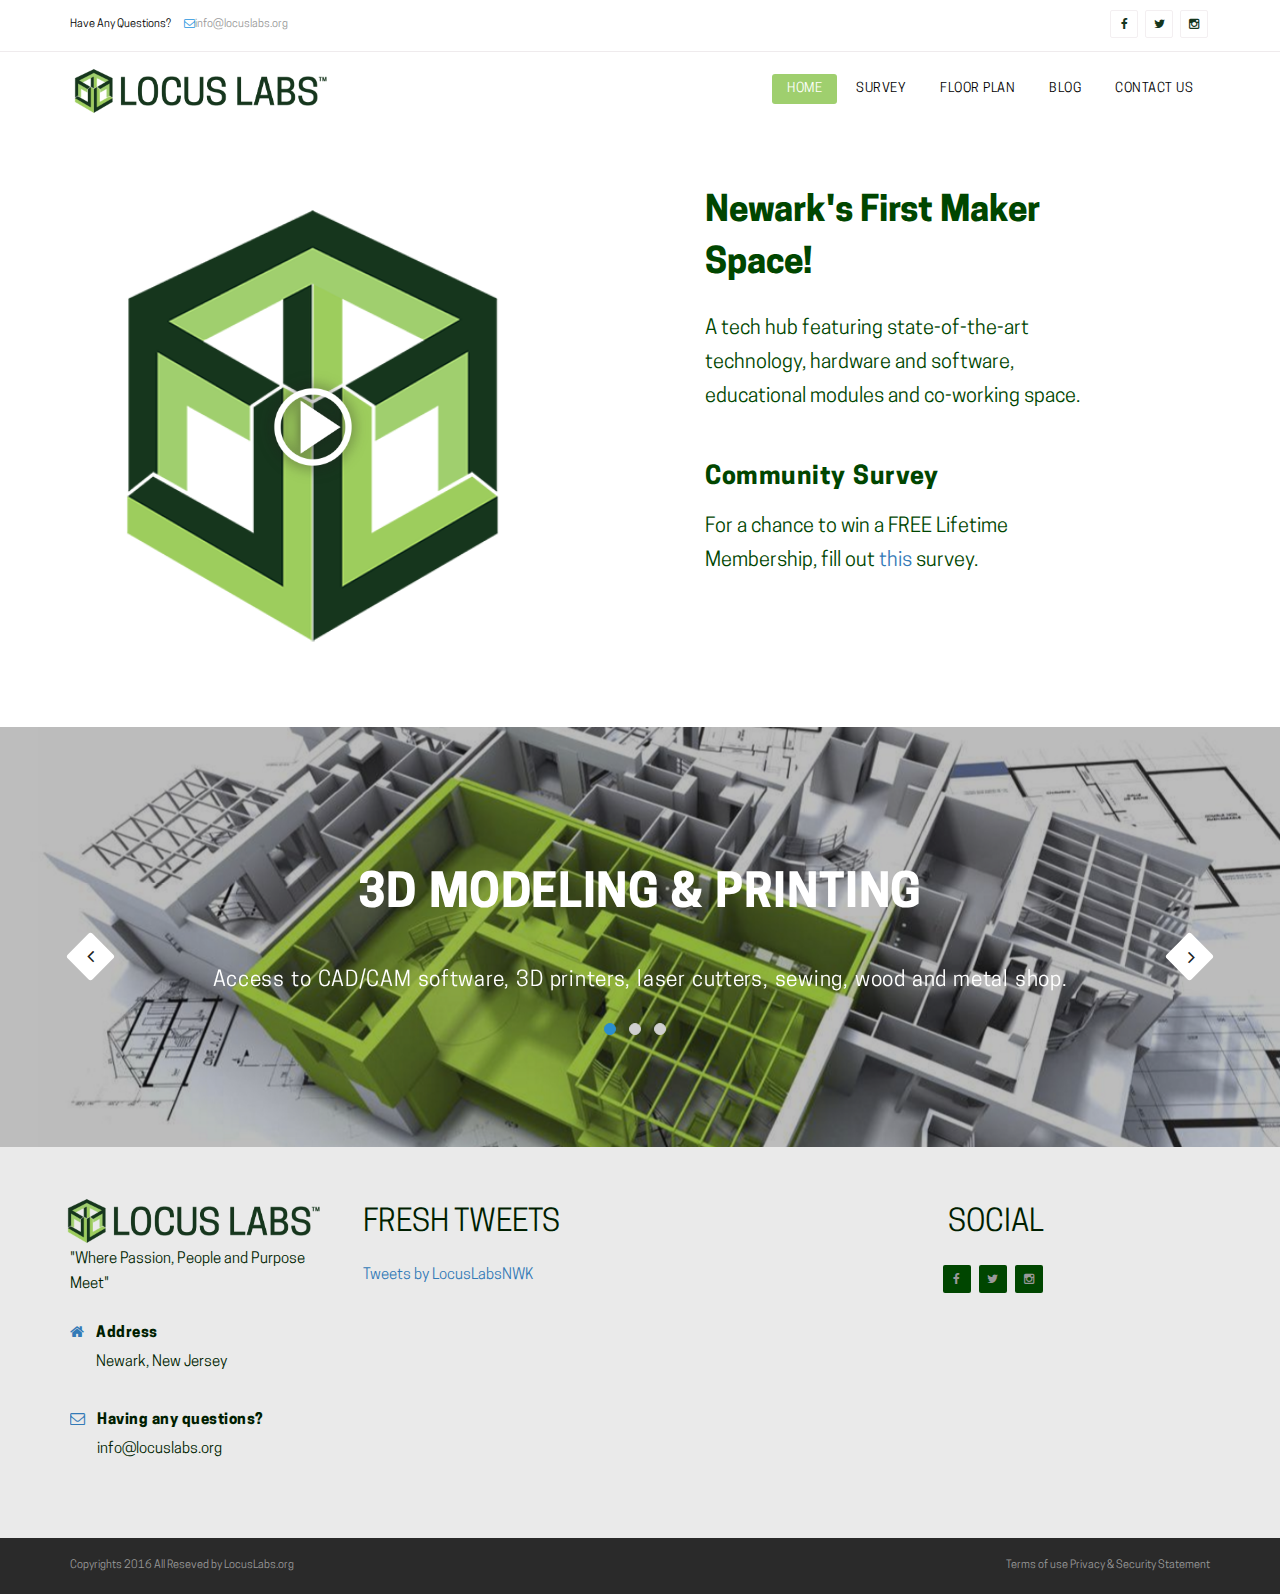
<file: index.html>
<!DOCTYPE html>
<html lang="en">
    <head>
        <meta name="viewport" content="width=device-width, initial-scale=1">
		<title>Locus Labs</title>
        <!-- ALL STYLESHEET -->
        <link href="bootstrap/css/bootstrap.min.css" rel="stylesheet">
		<link href="css/font-awesome.min.css" rel="stylesheet">
		<link href="css/style.css" rel="stylesheet">
		<link href="css/blog-single.css" rel="stylesheet">
		<link href="css/responsive.css" rel="stylesheet">
    </head>
    
    <body>
		<!-- HEADER -->
        <section class="header">
			<div class="header-area">
				<div class="container">
					<div class="row">
						<div class="col-md-6">
							<div class="header-left">
								<ul class="list-inline">
									<li><a class="question" href="contact.html">Have Any Questions?</a></li>
									<li><a href="mailto:info@locuslabs.org?Subject=Hello%20again" target="_top""><i class="fa fa-envelope-o"></i>info@locuslabs.org</a></li>
									<!-- <li><a href="#"><i class="fa fa-phone"></i> 1-201-423-4848</a></li> -->
								</ul>
							</div>
						</div>
						<div class="col-md-6">
							<ul class="list-inline header-social-links pull-right ">
								<!-- <li>
									<div class="input-group">
										<input type="text" class="form-control input-sm" placeholder="Search">
										<span class="input-group-btn"><button class="btn btn-default btn-sm" type="button"><i class="fa fa-search"></i></button></span>
									</div>	
								</li> -->
								<li><a href="https://www.facebook.com/locuslabs/"target="_blank"><i class="fa fa-facebook s-link"></i></a></li>
								<li><a href="https://twitter.com/locuslabsnwk"target="_blank"><i class="fa fa-twitter s-link"></i></a></li>
							<!--<li><a href="#"><i class="fa fa-pinterest s-link"></i></a></li>
								<li><a href="#"><i class="fa fa-google-plus s-link"></i></a></li> -->
								<li><a href="https://www.instagram.com/locuslabs/"target="_blank"><i class="fa fa-instagram s-link"></i></a></li>
								<!--li><a href="#"><img src="images/is.png" alt="language" /> <i class="fa fa-angle-down"></i></a></li-->
								<!-- <li class="language">
									<div class="btn-group">
										<a type="button" class="dropdown-toggle" data-toggle="dropdown" aria-haspopup="true" aria-expanded="false">
										<img src="images/is.png" alt="language" /> <i class="fa fa-angle-down"></i></a>
										<ul class="dropdown-menu">
											<li><a href="#"><img src="images/be.png" alt="language" /></a></li>
											<li><a href="#"><img src="images/bv.png" alt="language" /></a></li>
											<li><a href="#"><img src="images/ck.png" alt="language" /></a></li>
											<li><a href="#"><img src="images/ae.png" alt="language" /></a></li>
										</ul>
									</div>
								</li> -->
							</ul>
						</div>
					</div>
				</div>
			</div>
			<hr>
		</section>
		<!-- END HEADER -->
		
		<!-- NAVIGATION -->
		<section>
			<div class="row">
				<div class="col-md-12 col-sm-12 col-xs-12">
					<div class="menu">
						<nav class="navbar navbar-default">
							<div class="container">
								<!-- Brand and toggle get grouped for better mobile display -->
								<div class="navbar-header">
									<button type="button" class="navbar-toggle collapsed" data-toggle="collapse" data-target="#bs-example-navbar-collapse-1" aria-expanded="false">
										<span class="sr-only">Toggle navigation</span>
										<span class="icon-bar"></span>
										<span class="icon-bar"></span>
										<span class="icon-bar"></span>
									</button>
									<div class="logo">
									<a class="navbar-brand" href="index.html"></i> <img src="images/LocusLabsLogoWebLogoTransparent2.png" alt="Logo" style="width:262.040625px;height:49.9125px; margin-top: -8px;"></a>
									</div>
								</div>

								<!-- Collect the nav links, forms, and other content for toggling -->
								<div class="collapse navbar-collapse" id="bs-example-navbar-collapse-1">
									<ul class="nav navbar-nav navbar-right">
										<li class="active"><a href="index.html">Home</a></li>
										<li class=" dropdown">
											<!-- <a href="portfolio-1.html" class="dropdown-toggle" data-toggle="dropdown" role="button" aria-haspopup="true" aria-expanded="false">Portfolio <i class="fa fa-caret-down"></i></a>
											<ul class="dropdown-menu portfolio-list">
												<li><a href="portfolio-1.html">Portfolio Page 1</a></li>
												<li><a href="portfolio-2.html">Portfolio Page 2</a></li>
											</ul>
										</li>
										<li><a href="elements.html">Elements</a></li>
										-->
										<li><a href="https://goo.gl/forms/bc8ShvNx2LSK6XeW2"target="_blank">Survey</a></li>
										<li><a href="floorplan.html">Floor Plan</a></li>
										<li><a href="https://medium.com/@locuslabs"target="_blank">Blog</a></li>
										<li><a href="contact.html">Contact Us</a></li>

										<!-- <li class="dropdown hidden-xs"><a class="cart dropdown-toggle" data-toggle="dropdown" role="button" aria-haspopup="true" aria-expanded="false" href="#"><i class="fa fa-shopping-cart"></i><span class="badge">3</span></a> -->
											<!-- <ul class="dropdown-menu cart-list">
												<li>
													<ul class="media-list">
														<li class="media">
															<div class="media-left"><a href="#"><img class="media-object" src="images/card-1.jpg" alt=""></a></div>
															<div class="media-body">
																<h5 class="media-heading">Travis Pullover</h5>
																<p>Man<p>
																<strong>$86.99</strong>
															</div>
															<div class="media-right media-middle"><a href="#"><i class="fa fa-times"></i></a></div>
														</li>
														<li role="separator" class="divider"></li>
														<li class="media">
															<div class="media-left"><a href="#"><img class="media-object" src="images/card-2.jpg" alt=""></a></div>
															<div class="media-body">
																<h5 class="media-heading">Travis Pullover</h5>
																<p>Woman<p>
																<strong>$65.99</strong>
															</div>
															<div class="media-right media-middle"><a href="#"><i class="fa fa-times"></i></a></div>
														</li>
														<li role="separator" class="divider"></li>
														<li class="media">
															<div class="media-left"><a href="#"><img class="media-object" src="images/card-1.jpg" alt=""></a></div>
															<div class="media-body">
																<h5 class="media-heading">Travis Pullover</h5>
																<p>Woman<p>
																<strong>$59.99</strong>
															</div>
															<div class="media-right media-middle"><a href="#"><i class="fa fa-times"></i></a></div>
														</li>
														<li role="separator" class="divider"></li>
														<li><h4>Total : $120.99  <a class="btn btn-primary btn-sm pull-right" href="#">View Cart</a></h4></li>
													</ul>
												</li>
											</ul> -->
										</li>
									</ul>
								</div> <!-- navbar-collapse -->
							</div> <!-- container-fluid -->
						</nav>
					</div>
				</div>
			</div>
		</section>
		<!-- END NAVIGATION -->
		
		<!-- HOME -->
		<!-- <section class="home">
			<div class="bs-carousel">
				<div id="my-carousel" class="carousel slide" data-ride="carousel">
					<!--Wrapper for slides -->
					<!-- <div class="carousel-inner" role="listbox">
						<div class="item active">
							<div class="container">
								<div class="row">
									<div class="col-md-7 col-md-offset-5">
										<h1>Welcome to <span>Locus Labs</span>, Where your dreams become reality!</h1>	
										<p class="tagline">Learn 21st Century Skills</p>					
										<div><a class="btn btn-primary active">Read More</a><a class="btn btn-primary">Buy Now</a></div>
									</div>
								</div>
							</div>
						</div>
						<div class="item">
							<div class="container">
								<div class="row">
									<div class="col-md-7 col-md-offset-5">
										<h1>Welcome to <span>Locus Labs</span>, Where your dreams become reality!</h1>	
										<p class="tagline">Find your passion.</p>					
										<div><a class="btn btn-primary active">Read More</a><a class="btn btn-primary">Buy Now</a></div>
									</div>
								</div>
							</div>
						</div>
						<div class="item">
							<div class="container">
								<div class="row">
									<div class="col-md-7 col-md-offset-5">
										<h1>Welcome to <span>Locus Labs</span>, Where your dreams become reality!</h1>	
										<p class="tagline">Build your future</p>					
										<div><a class="btn btn-primary active">Read More</a><a class="btn btn-primary">Buy Now</a></div>
									</div>
								</div>
							</div>
						</div>
					</div>	
					
				</div> --> <!-- END CAROUSEL -->
				<!-- Controls -->
				<!-- <a class="arrow arrow-left" href="#my-carousel" role="button" data-slide="prev">
					<span><i class="fa fa-caret-left"></i></span>
				</a>
				<a class="arrow arrow-right" href="#my-carousel" role="button" data-slide="next">
					<span><i class="fa fa-caret-right"></i></span>
				</a>
			</div>
		</section> -->
		<!-- END HOME -->
		
		<!-- FEATURE -->
		<!-- <section class="feature">
			<div class="container">
				<div class="row">
					<div class="col-md-10 col-sm-10 col-sm-offset-1 col-md-offset-1 text-center">
						<h1>Feel the Difference & Excellence of <span>Skyblue</span></h1><div class="border center-block"></div>
						<p class="tagline">We love latest feature of the year, Tidak seperti anggapan banyak orang, Lorem Ipsum bukanlah teks-teks yang diacak. Ia berakar dari sebuah naskah sastra latin klasik dari era 45 sebelum masehi</p>
					</div>
				</div>
				<div class="row">
					<div class="col-md-4 col-sm-6">
						<h3><i class="fa fa-lightbulb-o"></i>Highly customizable</h3>
						<p>Lorem ipsum dolor sit amet, consectetur adipisicing Quasi, sapiente sunt rem beatae architecto cupiditate numquam consectetur dolorum seperti anggapan.</p>
						<a href="#">Read More <i class="fa fa-caret-right"></i></a>
					</div>
					<div class="col-md-4 col-sm-6">
						<h3><i class="fa fa-cubes"></i>Drag & drop page builder</h3>
						<p>Lorem ipsum dolor sit amet, consectetur adipisicing Quasi, sapiente sunt rem beatae architecto cupiditate numquam consectetur dolorum seperti anggapan.</p>
						<a href="#">Read More <i class="fa fa-caret-right"></i></a>
					</div>
					<div class="col-md-4 col-sm-6">
						<h3><i class="fa fa-support"></i>Free update & support </h3>
						<p>Lorem ipsum dolor sit amet, consectetur adipisicing Quasi, sapiente sunt rem beatae architecto cupiditate numquam consectetur dolorum seperti anggapan.</p>
						<a href="#">Read More <i class="fa fa-caret-right"></i></a>
					</div>
				</div>
			</div>
		</section><hr> -->
		<!-- END FEATURE -->
	
		<!-- FEATURE MORE -->
	<!-- 	<section class="feature-more">
			<div class="container">
				<div class="row">
					<div class="col-md-6 col-sm-7">
						<h1>More Information</h1>
						<div class="border"></div>
						<p class="black-para">Lorem ipsum dolor sit amet, consectetur adipisicing elit. Dolore rerum ratione quisquam, nisi nulla hic omnis eveniet expedita, debitis, porro deserunt est illo eaque, ipsum qui. Explicabo perspiciatis, labore voluptatibus</p>
						<p>Lorem ipsum dolor sit amet, consectetur adipisicing elit. Dolore rerum ratione quisquam, nisi nulla hic omnis eveniet expedita, debitis, porro deserunt est illo eaque, ipsum qui. Explicabo perspiciatis, labore voluptatibusLorem ipsum dolor sit amet, consectetur adipisicing elit. Dolore rerum ratione quisquam, nisi nulla hic omnis eveniet expedita, debitis, porro deserunt est illo eaque, ipsum qui. Explicabo perspiciatis, labore voluptatibus</p>
					</div>
					
					<div class="col-md-6 col-sm-5">
						<h1>Best Skill</h1>
						<div class="border"></div>
						
						<h5>Photoshop <span class="label label-default pull-right">70%</span></h5>
						<div class="progress">
							<div class="progress-bar progress-bar-striped active" role="progressbar" aria-valuenow="45" aria-valuemin="0" aria-valuemax="100" style="width: 70%">
								<span class="sr-only">70% Complete</span>
							</div>
						</div>
						<h5>HTML & CSS & Jquery <span class="label label-default pull-right">80%</span></h5>
						<div class="progress">
							<div class="progress-bar progress-bar-striped active" role="progressbar" aria-valuenow="45" aria-valuemin="0" aria-valuemax="100" style="width: 80%">
								<span class="sr-only">80% Complete</span>
							</div>
						</div>
						<h5>Wordpress <span class="label label-default pull-right">60%</span></h5>
						<div class="progress">
							<div class="progress-bar progress-bar-striped active" role="progressbar" aria-valuenow="45" aria-valuemin="0" aria-valuemax="100" style="width: 60%">
								<span class="sr-only">60% Complete</span>
							</div>
						</div>
						<h5>Branding & Marketing <span class="label label-default pull-right">75%</span></h5>
						<div class="progress">
							<div class="progress-bar progress-bar-striped active" role="progressbar" aria-valuenow="45" aria-valuemin="0" aria-valuemax="100" style="width: 75%">
								<span class="sr-only">75% Complete</span>
							</div>
						</div>
					</div>
				</div>	
			</div>
		</section> -->
		<!-- END FEATURE MORE -->
	
		<!-- PORTON DESIGN -->
		<section class="porton-design">
			<div class="container-fluid">
				<div class="row">
					<div class="col-md-6 p-l-0">
						<div class="fullwidth-image">
							<a data-toggle="modal" data-target=".video-modal"><img class="img-circle" src="images/play-btn.png" alt="" width="120px;" /></a>

							<div class="modal fade video-modal" tabindex="-1" role="dialog" aria-labelledby="myLargeModalLabel">
								<div class="modal-dialog">
									<div class="modal-content">
										<div class="modal-header">
											<button type="button" class="close" data-dismiss="modal" aria-label="Close"><span aria-hidden="true">&times;</span></button>
										</div>	
										<div class="modal-body">
											<div class="embed-responsive embed-responsive-16by9">
												<iframe class="embed-responsive-item" src="https://www.youtube.com/embed/4Jnio5a3hq8" autoplay="true"></iframe>
											</div>
										</div>
									</div>
								</div>
							</div>
						</div>
					</div>
					<div class="col-md-6">
						<div class="media-content">
							<h1>Newark's First Maker Space!</h1>
								<p>A tech hub featuring state-of-the-art technology, hardware and software, educational modules and co-working space.</p>
							<br>
							<!-- <div class="border"></div> -->	
							<div class="media">
								<!-- <div class="media-left">
									<a href="#"><i class="fa fa-rebel"></i></a>
								</div> -->
								<div class="media-body">
									<h5 class="media-heading">Community Survey</h5>
									<p>For a chance to win a FREE Lifetime Membership, fill out <a href="https://goo.gl/forms/bc8ShvNx2LSK6XeW2"target="_blank"><b>this <b></a>survey.</p>
								</div>
							</div>
							<!-- <div class="media">
								<div class="media-left">
									<a href="#"><i class="fa fa-support"></i></a>
								</div>
								<div class="media-body">
									<h5 class="media-heading">Premium Support</h5>
								</div>
							</div> -->
						</div>
					</div>
				</div>
			</div>
		</section>
		<!-- END PORTON DESIGN -->
	
		<!-- FEATURE PROJECT -->
		<!-- <section class="feature-project">
			<div class="container">
				<div class="row">
					<div class="col-md-10 col-md-offset-1 col-sm-10 col-sm-offset-1 text-center">
						<h1>Feature Projects</h1><div class="border center-block"></div>
						<p class="tagline">We love latest feature of the year, Tidak seperti anggapan banyak orang, Lorem Ipsum bukanlah teks-teks yang diacak. Ia berakar dari sebuah naskah sastra latin klasik dari era 45 sebelum masehi</p>
					</div>
				</div>	
			</div>	
			
			<div id="feature-project" class="carousel slide" data-ride="carousel">
				<ol class="carousel-indicators">
						<li data-target="#feature-project" data-slide-to="0" class="active"><button class="btn btn-primary"><i class="fa fa-arrow-left"></i></button></li>
						<li data-target="#feature-project" data-slide-to="1"><button class="btn btn-primary"><i class="fa fa-arrow-right"></i></button></li>
					</ol>	
				<div class="carousel-inner" role="listbox">
					<div class="item active">
						<div class="container-fluid">
							<div class="row p-y-0">
								<div class="col-md-3 col-sm-6 p-x-0 ">
									<div class="project-img"> 
										<img class="img-responsive" src="images/p-1.jpg" alt="Project-image" />
										<div class="project-overlay">
											<div><i class="fa fa-link"></i><i class="fa fa-search"></i></div>
											<h4>Red Business Cards</h4>
											<p> Web Design, Branding</p>
										</div>
									</div>
								</div>
								<div class="col-md-3 col-sm-6 p-x-0">
									<div class="project-img"> 
										<img class="img-responsive" src="images/p-2.jpg" alt="Project-image" />
										<div class="project-overlay">
											<div><i class="fa fa-link"></i><i class="fa fa-search"></i></div>
											<h4>Red Business Cards</h4>
											<p> Web Design, Branding</p>
										</div>
									</div>
								</div>
								<div class="col-md-3 col-sm-6 p-x-0">
									<div class="project-img"> 
										<img class="img-responsive" src="images/p-3.jpg" alt="Project-image" />
										<div class="project-overlay">
											<div><i class="fa fa-link"></i><i class="fa fa-search"></i></div>
											<h4>Red Business Cards</h4>
											<p> Web Design, Branding</p>
										</div>
									</div>
								</div>
								<div class="col-md-3 col-sm-6 p-x-0">
									<div class="project-img"> 
										<img class="img-responsive" src="images/p-4.jpg" alt="Project-image" />
										<div class="project-overlay">
											<div><i class="fa fa-link"></i><i class="fa fa-search"></i></div>
											<h4>Red Business Cards</h4>
											<p> Web Design, Branding</p>
										</div>
									</div>
								</div>
							</div>
						</div>
					</div>
					<div class="item">
						<div class="container-fluid">
							<div class="row p-y-0">
								<div class="col-md-3 col-sm-6 p-x-0 ">
									<div class="project-img"> 
										<img class="img-responsive" src="images/p-5.jpg" alt="Project-image" />
										<div class="project-overlay">
											<div><i class="fa fa-link"></i><i class="fa fa-search"></i></div>
											<h4>Red Business Cards</h4>
											<p> Web Design, Branding</p>
										</div>
									</div>
								</div>
								<div class="col-md-3 col-sm-6 p-x-0">
									<div class="project-img"> 
										<img class="img-responsive" src="images/p-6.jpg" alt="Project-image" />
										<div class="project-overlay">
											<div><i class="fa fa-link"></i><i class="fa fa-search"></i></div>
											<h4>Red Business Cards</h4>
											<p> Web Design, Branding</p>
										</div>
									</div>
								</div>
								<div class="col-md-3 col-sm-6 p-x-0">
									<div class="project-img"> 
										<img class="img-responsive" src="images/p-7.jpg" alt="Project-image" />
										<div class="project-overlay">
											<div><i class="fa fa-link"></i><i class="fa fa-search"></i></div>
											<h4>Red Business Cards</h4>
											<p> Web Design, Branding</p>
										</div>
									</div>
								</div>
								<div class="col-md-3 col-sm-6 p-x-0">
									<div class="project-img"> 
										<img class="img-responsive" src="images/p-8.jpg" alt="Project-image" />
										<div class="project-overlay">
											<div><i class="fa fa-link"></i><i class="fa fa-search"></i></div>
											<h4>Red Business Cards</h4>
											<p> Web Design, Branding</p>
										</div>
									</div>
								</div>
							</div>
						</div>
					</div>
				</div>
			</div>
		</section> -->
		<!-- END FEATURE PROJECT -->
	
		<!-- PROJECT ITEM -->
		<!-- <section class="project-item">
			<div class="container">
				<div class="row">
					<div class="col-md-4 col-sm-6">
						<div class="single-item">
							<div class="media">
								<div class="pull-left"><span class="feature-hex"><i class="fa fa-magic"></i></span> </div>
								<div class="media-body"><h4>Gorgeous & Trendy Design</h4>
									<p>Seperti anggapan banyak orang, Lorem Ipsum bukanlah teks-teks yang diacak berakar dari</p></div>
							</div>
						</div>
						<div class="single-item">
							<div class="media">
								<div class="pull-left"><span class="feature-hex"><i class="fa fa-android"></i></span> </div>
								<div class="media-body">
							<h4>Gorgeous & Trendy Design</h4>
							<p>seperti anggapan banyak orang, Lorem Ipsum bukanlah teks-teks yang diacak berakar dari</p>
									</div>
								</div>
						</div>
					</div>
					<div class="col-md-4 col-sm-6">
						<div class="single-item">
							<div class="media">
								<div class="pull-left"><span class="feature-hex"><i class="fa fa-clipboard"></i></span> </div>
								<div class="media-body">
							<h4>Drag & Drop page Builder</h4>
							<p>Seperti anggapan banyak orang, Lorem Ipsum bukanlah teks-teks yang diacak berakar dari</p>
									</div>
								</div>
						</div>
						<div class="single-item">
							<div class="media">
								<div class="pull-left"><span class="feature-hex"><i class="fa fa-dropbox"></i></span> </div>
								<div class="media-body">
							<h4>Drag & Drop page Builder</h4>
							<p>Seperti anggapan banyak orang, Lorem Ipsum bukanlah teks-teks yang diacak berakar dari</p>
									</div>
								</div>
						</div>
					</div>
					<div class="col-md-4 col-sm-6">
						<div class="single-item">
							<div class="media">
								<div class="pull-left"><span class="feature-hex"><i class="fa fa-laptop"></i></span> </div>
								<div class="media-body">
							<h4>Responsive & Retina Ready</h4>
							<p>Seperti anggapan banyak orang, Lorem Ipsum bukanlah teks-teks yang diacak berakar dari</p>
									</div>
								</div>
						</div>
						<div class="single-item">
							<div class="media">
								<div class="pull-left"><span class="feature-hex"><i class="fa fa-dashboard"></i></span> </div>
								<div class="media-body">
							<h4>Responsive & Retina Ready</h4>
							<p>Seperti anggapan banyak orang, Lorem Ipsum bukanlah teks-teks yang diacak berakar dari</p>
									</div>
								</div>
						</div>
					</div>
				</div>
			</div>
		</section> -->
		<!-- END PROJECT ITEM -->
	
		<!-- GLANCE -->
<!-- 		<section class="glance">
			<div class="row">
				<div class="col-md-3 col-sm-6 p-r-0">
					<div class="info dark-blue">
						<div class="media">
							<div class="media-left media-middle"><a href="#"><i class="fa fa-pencil"></i></a></div>
						  	<div class="media-body">
								<h1 class="media-heading">91000</h1>
								<p>Lines of Codes</p>
						  	</div>
						</div>
					</div>
				</div>
				<div class="col-md-3 col-sm-6 p-x-0">
					<div class="info light-blue">
						<div class="media">
							<div class="media-left media-middle"><a href="#"><i class="fa fa-cubes"></i></a></div>
						  	<div class="media-body">
								<h1 class="media-heading">91000</h1>
								<p>Lines of Codes</p>
						  	</div>
						</div>
					</div>
				</div>
				<div class="col-md-3 col-sm-6 p-x-0">
					<div class="info dark-blue">
						<div class="media">
							<div class="media-left media-middle"><a href="#"><i class="fa fa-coffee"></i></a></div>
						  	<div class="media-body">
								<h1 class="media-heading">91000</h1>
								<p>Lines of Codes</p>
						  	</div>
						</div>
					</div>
				</div>
				<div class="col-md-3 col-sm-6 p-l-0">
					<div class="info light-blue">
						<div class="media">
							<div class="media-left media-middle"><a href="#"><i class="fa fa-clock-o"></i></a></div>
						  	<div class="media-body">
								<h1 class="media-heading">91000</h1>
								<p>Lines of Codes</p>
						  	</div>
						</div>
					</div>
				</div>
			</div>
		</section> -->
		<!-- END GLANCE -->
	
		<!-- TEAM -->
		<!-- <section class="team">
			<div class="container">
				<div class="row">
					<div class="col-md-10 col-md-offset-1 col-md-10 col-sm-offset-1 text-center">
						<h1>Meet Our Team</h1><div class="border center-block"></div>
						<p class="tagline">We love latest feature of the year, Tidak seperti anggapan banyak orang, Lorem Ipsum bukanlah teks-teks yang diacak. Ia berakar dari sebuah naskah sastra latin klasik dari era 45 sebelum masehi</p>
					</div>
				</div>	
			</div>	
			<div class="container">
				<div class="row">
					<div class="col-md-3 col-sm-6 ">
						<div class="thumbnail">
							<div class="team-img">
								<img class="img-responsive" src="images/team-1.png" alt="Team Image">
								<div class="team-overlay"><i class="fa fa-envelope-o"></i></div>
							</div>
							<div class="caption">
								<h4>Jason Collins</h4>
								<span>Ceo & Project Menager</span>
								<p>sapiente, nam sunt rem beatae architecto cupiditate numquam consectetur dolorum aliquam suscipit adipisci expedita.</p>
								
								<ul class="list-inline">
									<li><a href="#"><i class="fa fa-facebook"></i></a></li>
									<li><a href="#"><i class="fa fa-twitter"></i></a></li>
									<li><a href="#"><i class="fa fa-pinterest"></i></a></li>
									<li><a href="#"><i class="fa fa-google-plus"></i></a></li>
								</ul>
							</div>
						</div>
					</div>
					<div class="col-md-3 col-sm-6 ">
						<div class="thumbnail">
							<div class="team-img">
								<img class="img-responsive" src="images/team-2.png" alt="Team Image">
								<div class="team-overlay"><i class="fa fa-envelope-o"></i></div>
							</div>
							<div class="caption">
								<h4>Amanda kliens</h4>
								<span>Web Designer & Accountant</span>
								<p>sapiente, nam sunt rem beatae architecto cupiditate numquam consectetur dolorum aliquam suscipit adipisci expedita.</p>
								
								<ul class="list-inline">
									<li><a href="#"><i class="fa fa-facebook"></i></a></li>
									<li><a href="#"><i class="fa fa-twitter"></i></a></li>
									<li><a href="#"><i class="fa fa-pinterest"></i></a></li>
									<li><a href="#"><i class="fa fa-google-plus"></i></a></li>
								</ul>
							</div>
						</div>
					</div>
					<div class="col-md-3 col-sm-6">
						<div class="thumbnail">
							<div class="team-img">
								<img class="img-responsive" src="images/team-3.png" alt="Team Image">
								<div class="team-overlay"><i class="fa fa-envelope-o"></i></div>
							</div>
							<div class="caption">
								<h4>Steve James</h4>
								<span>Web Developer & Support</span>
								<p>sapiente, nam sunt rem beatae architecto cupiditate numquam consectetur dolorum aliquam suscipit adipisci expedita.</p>
								
								<ul class="list-inline">
									<li><a href="#"><i class="fa fa-facebook"></i></a></li>
									<li><a href="#"><i class="fa fa-twitter"></i></a></li>
									<li><a href="#"><i class="fa fa-pinterest"></i></a></li>
									<li><a href="#"><i class="fa fa-google-plus"></i></a></li>
								</ul>
							</div>
						</div>
					</div>
					<div class="col-md-3 col-sm-6">
						<div class="thumbnail">
							<div class="team-img">
								<img class="img-responsive" src="images/team-4.png" alt="Team Image">
								<div class="team-overlay"><i class="fa fa-envelope-o"></i></div>
							</div>
							<div class="caption">
								<h4>Christo Rojer</h4>
								<span>Seo expart & Support</span>
								<p>sapiente, nam sunt rem beatae architecto cupiditate numquam consectetur dolorum aliquam suscipit adipisci expedita.</p>
								
								<ul class="list-inline">
									<li><a href="#"><i class="fa fa-facebook"></i></a></li>
									<li><a href="#"><i class="fa fa-twitter"></i></a></li>
									<li><a href="#"><i class="fa fa-pinterest"></i></a></li>
									<li><a href="#"><i class="fa fa-google-plus"></i></a></li>
								</ul>
							</div>
						</div>
					</div>
				</div>
			</div>
		</section> -->
		<!-- END TEAM -->
	
		<!-- SUPPORTER -->
		<section class="supporter">
			<div class="container">
				<div class="row">
					<div class="col-md-10 col-md-offset-1">
						<div id="supporter-showcase" class="carousel slide" data-ride="carousel">
							<ol class="carousel-indicators">
								<li data-target="#supporter-showcase" data-slide-to="0" class="active"></li>
								<li data-target="#supporter-showcase" data-slide-to="1"></li>
								<li data-target="#supporter-showcase" data-slide-to="2"></li>
							</ol>
							<div class="carousel-inner text-center" role="listbox">
								<div class="item active">
									<div class="supporter-name"><span> 3D MODELING & PRINTING</span></div>
									<p>Access to CAD/CAM software, 3D printers, laser cutters, sewing, wood and metal shop.</p>
								</div>
								<div class="item">
									<div class="supporter-name"><span> ROBOTICS & ELECTRONICS</span></div>
									<p>Electronic and Soldering stations to test and build your army of robots.</p>
								</div>
								<div class="item">
									<div class="supporter-name"><span> LIFELONG LEARNING</span></div>
									<p>In a time of drastic change it is the learners who inherit the future. The learned usually find themselves equipped to live in a world that no longer exists." - Eric Hoffer</p>
								</div>
								<a class="carousel-slide prev-slide" href="#supporter-showcase" role="button" data-slide="prev">
									<span><i class="fa fa-angle-left"></i></span>
								</a>
								<a class="carousel-slide next-slide" href="#supporter-showcase" role="button" data-slide="next">
									<span><i class="fa fa-angle-right"></i></span>
								</a>
							</div>
						</div>
					</div>
				</div>
			</div>
		</section>
		<!-- END SUPPORTER -->
		


		<!-- PORTON TAB -->
		<!-- <section class="porton-tab">
			<div class="container">
				<div class="row">
					<div class="col-md-6 col-sm-7">
						<ul class="nav nav-pills" role="tablist">
							<li role="presentation" class="active"><a href="#discover" aria-controls="home" role="tab" data-toggle="tab">Discover</a></li>
							<li role="presentation"><a href="#development" aria-controls="profile" role="tab" data-toggle="tab">Development</a></li>
							<li role="presentation"><a href="#profile" aria-controls="profile" role="tab" data-toggle="tab">Launch</a></li>
							<li role="presentation"><a href="#profile" aria-controls="profile" role="tab" data-toggle="tab">Support</a></li>
						</ul>
						<div class="tab-content">
							<div role="tabpanel" class="tab-pane active" id="discover">
								<h1>3D MODELING & PRINTING</h1> 
								<p>Access to CAD/CAM software, 3D printers, laser cutters, sewing, wood and metal shop. </p>
								<p><p>
							</div>
							<div role="tabpanel" class="tab-pane" id="development">
								<p></p>
								<p><p>
							</div>
						</div>
						<div class="row">
							<div class="col-sm-4">
								<h1>1500+</h1>
								<p>Hours of Codeing</p>
							</div>
							<div class="col-sm-4">
								<h1>19000+</h1>	
								<p>Lins of codes</p>
							</div>
							<div class="col-sm-4">
								<h1>350+</h1>
								<p>Features Added</p>
							</div>
						</div>
					</div>
					<div class="col-md-6 col-sm-5">
						<img class="img-responsive pull-right" src="images/imac-1.png" alt="" />
					</div>
				</div>
			</div>
		</section> -->
		<!-- END PORTON TAB -->
	
		
		<!-- NEWS -->
		<!-- <section class="news">
			<div class="container">
				<div class="row">
					<div class="col-md-10 col-md-offset-1 col-sm-10 col-sm-offset-1 text-center">
						<h1>Stay Update for Latest News</h1><div class="border center-block"></div>
					</div>
				</div>	
			</div>	
				<div id="news-carousel" class="carousel slide" data-ride="carousel">
					<ol class="carousel-indicators">
						<li data-target="#news-carousel" data-slide-to="0" class="active"><button class="btn btn-primary"><i class="fa fa-arrow-left"></i></button></li>
						<li data-target="#news-carousel" data-slide-to="1"><button class="btn btn-primary"><i class="fa fa-arrow-right"></i></button></li>
					</ol>
					<div class="carousel-inner" role="listbox">
						<div class="item active">
							<div class="container">
								<div class="row">
									<div class="col-md-4 col-sm-6">
										<div class="media">
											<div class="news-thumb">
												<img class="img-responsive" src="images/news-2.jpg" alt="" />
												<div class="news-overlay"><i class="fa fa-link"></i></div>
											</div>	
											<div class="media-left">
												<div class="date"> 20 May </div>
											</div>
											<div class="media-body">
												<h4 class="media-heading">Tranfomative Donation for Main Philanthropy</h4>
												<div class="news-info">
													<i class="fa fa-user"></i> Mana  <i class="fa fa-eye"></i> 98Viwes  <i class="fa fa-comment"></i> comments
												</div>
												<p>Porro deserunt est illo eaque, ipsum qui. Explicabo perspiciatis, labore ipsum dolor sit amet consectetur.</p>
												<a class="">Read More <i class="fa fa-caret-right"></i></a>
											</div>
										</div>
									</div>
									<div class="col-md-4 col-sm-6">
										<div class="media">
											<div class="news-thumb">
												<img class="img-responsive" src="images/news-1.jpg" alt="" />
												<div class="news-overlay"><i class="fa fa-link"></i></div>
											</div>	
											<div class="media-left">
												<div class="date"> 22 May </div>
											</div>
											<div class="media-body">
												<h4 class="media-heading">Corporate Meeting Turns into a Photo Shooting</h4>
												<div class="news-info">
													<i class="fa fa-user"></i> Mana  <i class="fa fa-eye"></i> 98Viwes  <i class="fa fa-comment"></i> comments
												</div>
												<p>Porro deserunt est illo eaque, ipsum qui. Explicabo perspiciatis, labore ipsum dolor sit amet consectetur.</p>
												<a class="">Read More <i class="fa fa-caret-right"></i></a>
											</div>
										</div>
									</div>
									<div class="col-md-4 col-sm-6">
										<div class="media">
											<div class="news-thumb">
												<img class="img-responsive" src="images/news-3.jpg" alt="" />
												<div class="news-overlay"><i class="fa fa-link"></i></div>
											</div>	
											<div class="media-left">
												<div class="date"> 25 May </div>
											</div>
											<div class="media-body">
												<h4 class="media-heading">Statistics The analysis. The Key to Success</h4>
												<div class="news-info">
													<i class="fa fa-user"></i> Mana  <i class="fa fa-eye"></i> 98Viwes  <i class="fa fa-comment"></i> comments
												</div>
												<p>Porro deserunt est illo eaque, ipsum qui. Explicabo perspiciatis, labore ipsum dolor sit amet consectetur.</p>
												<a class="">Read More <i class="fa fa-caret-right"></i></a>
											</div>
										</div>
									</div>
								</div>
							</div>
						</div>
						<div class="item">
							<div class="container">
								<div class="row">
									<div class="col-md-4 col-sm-6">
										<div class="media">
											<div class="news-thumb">
												<img class="img-responsive" src="images/news-1.jpg" alt="" />
												<div class="news-overlay"><i class="fa fa-link"></i></div>
											</div>	
											<div class="media-left">
												<div class="date"> 20 May </div>
											</div>
											<div class="media-body">
												<h4 class="media-heading">Tranfomative Donation for Main Philanthropy</h4>
												<div class="news-info">
													<i class="fa fa-user"></i> Mana  <i class="fa fa-eye"></i> 98Viwes  <i class="fa fa-comment"></i> comments
												</div>
												<p>Porro deserunt est illo eaque, ipsum qui. Explicabo perspiciatis, labore ipsum dolor sit amet consectetur.</p>
												<a class="">Read More <i class="fa fa-caret-right"></i></a>
											</div>
										</div>
									</div>
									<div class="col-md-4 col-sm-6">
										<div class="media">
											<div class="news-thumb">
												<img class="img-responsive" src="images/news-2.jpg" alt="" />
												<div class="news-overlay"><i class="fa fa-link"></i></div>
											</div>	
											<div class="media-left">
												<div class="date"> 22 May </div>
											</div>
											<div class="media-body">
												<h4 class="media-heading">Corporate Meeting Turns into a Photo Shooting</h4>
												<div class="news-info">
													<i class="fa fa-user"></i> Mana  <i class="fa fa-eye"></i> 98Viwes  <i class="fa fa-comment"></i> comments
												</div>
												<p>Porro deserunt est illo eaque, ipsum qui. Explicabo perspiciatis, labore ipsum dolor sit amet consectetur.</p>
												<a class="">Read More <i class="fa fa-caret-right"></i></a>
											</div>
										</div>
									</div>
									<div class="col-md-4 col-sm-6">
										<div class="media">
											<div class="news-thumb">
												<img class="img-responsive" src="images/news-3.jpg" alt="" />
												<div class="news-overlay"><i class="fa fa-link"></i></div>
											</div>	
											<div class="media-left">
												<div class="date"> 25 May </div>
											</div>
											<div class="media-body">
												<h4 class="media-heading">Statistics The analysis. The Key to Success</h4>
												<div class="news-info">
													<i class="fa fa-user"></i> Mana  <i class="fa fa-eye"></i> 98Viwes  <i class="fa fa-comment"></i> comments
												</div>
												<p>Porro deserunt est illo eaque, ipsum qui. Explicabo perspiciatis, labore ipsum dolor sit amet consectetur.</p>
												<a class="">Read More <i class="fa fa-caret-right"></i></a>
											</div>
										</div>
									</div>
								</div>
							</div>
						</div>
					</div>
				</div> --><!---->
		<!-- </section> -->
		<!-- END NEWS -->
	
		<!-- HIGHLIGHT -->
	<!-- 	<section class="highlight">
			<div class="container">
				<div class="row">
					<div class="col-md-12 col-sm-12">
						<div class="highlight-text center-block">
							<h1>Skyblue is an <span>effortlessly</span>, authentic handcrapted design that suitable for any bussiness</h1>
						</div>
					</div>
				</div>
			</div>
		</section> -->
		<!-- END HIGHTLIGHT -->
	
		<!-- SPONSOR 
		<section class="sponsor">
			<div class="container">
				<div class="row">
					<div class="col-md-2 col-sm-3 col-md-offset-1">
						<img class="img-responsive center-block" src="images/press-1.png" alt="" />
					</div>
					<div class="col-md-2 col-sm-3">
						<img class="img-responsive center-block" src="images/press-5.png" alt="" />
					</div>
					<div class="col-md-2 col-sm-3">
						<img class="img-responsive center-block" src="images/press-3.png" alt="" />
					</div>
					<div class="col-md-2 col-sm-3">
						<img class="img-responsive center-block" src="images/press-4.png" alt="" />
					</div>
					<div class="col-md-2 col-sm-12">
						<img class="img-responsive center-block" src="images/press-2.png" alt="" />
					</div>
				</div>
			</div>	
		</section>
		END SPONSOR -->
	
<!-- TOP FOOTER -->
		<section class="top-footer">
			<div class="container">
				<div class="row">
					<div class="col-md-3">
						<div class="logo">
						<a class="navbar-brand" href="index.html"></i> <img src="images/LocusLabsLogoWebLogoTransparent2.png" alt="Logo" style="width:262.040625px;height:49.9125px; margin-top: -16px; margin-left: -22px;"></a>
						</div>
						<p>"Where Passion, People and Purpose Meet"</p>
						<div class="media">
							<div class="media-left"><a href="#"><i class="fa fa-home"></i></a></div>
							<div class="media-body">
								<h5 class="media-heading">Address</h5>
								<p>Newark, New Jersey</p>
							</div>
						</div>
						<div class="media">
							<div class="media-left">
								<a href="#"><i class="fa fa-envelope-o"></i></a>
							</div>
							<div class="media-body">
								<h5 class="media-heading">Having any questions?</h5>
								<p>info@locuslabs.org</p>
							</div>
						</div>
						<!-- <div class="media">
							<div class="media-left">
								<a href="#"><i class="fa fa-phone"></i></a>
							</div>
							<div class="media-body">
								<h5 class="media-heading">Call us & Hair us</h5>
								<p>+61(0)7 9180 3458</p>
							</div>
						</div>
						<div class="media">
							<div class="media-left">
								<a href="#"><i class="fa fa-fax"></i></a>
							</div>
							<div class="media-body">
								<h5 class="media-heading">Fax</h5>
								<p>+(921) 34256537893</p>
							</div>
						</div> -->
					</div>
					<div class="col-md-6">
						<h4>Fresh Tweets</h4>
						<div class="media">
							<div class="media-left">
								
							</div>
							<div><a class="twitter-timeline" data-width="550" data-height="350" href="https://twitter.com/LocusLabsNWK">Tweets by LocusLabsNWK</a><script async src="https://platform.twitter.com/widgets.js" charset="utf-8"></script>
							</div>
						</div>
					</div>
				<!-- 	<div class="col-md-3">
						<h4>Latest Updates</h4>
						<div class="media">
							<div class="media-left">
								<a href="#"><img class="media-object" src="images/feed-1.png" alt=""></a>
							</div>
							<div class="media-body">
								<p class="update">An engaging video a the post</p>
								<strong class="update-info"><i class="fa fa-user"></i>Mano <i class="fa fa-eye"></i>22 Viwes</strong>
							</div>
						</div>
						<div class="media">
							<div class="media-left">
								<a href="#"><img class="media-object" src="images/feed-1.png" alt=""></a>
							</div>
							<div class="media-body">
								<p class="update">An engaging video a the post</p>
								<strong class="update-info"><i class="fa fa-user"></i>Mano <i class="fa fa-eye"></i>72 Viwes</strong>
							</div>
						</div>
						<div class="media">
							<div class="media-left">
								<a href="#"><img class="media-object" src="images/feed-1.png" alt=""></a>
							</div>
							<div class="media-body">
								<p class="update">An engaging video a the post</p>
								<strong class="update-info"><i class="fa fa-user"></i>Mano <i class="fa fa-eye"></i>32 Viwes</strong>
							</div>
						</div>
						<div class="media">
							<div class="media-left">
								<a href="#"><img class="media-object" src="images/feed-1.png" alt=""></a>
							</div>
							<div class="media-body">
								<p class="update">An engaging video a the post Nam sunt rem beatae</p>
								<strong class="update-info"><i class="fa fa-user"></i>Mano <i class="fa fa-eye"></i>27 Viwes</strong>
							</div>
						</div>
					</div> -->
					<div class="col-md-3">
						<h4>Social</h4>
						<!-- <div class="tags" style="padding-top: 8px;">
							<a class="btn btn-default btn-sm" href="#">Amazing</a>
							<a class="btn btn-default btn-sm" href="#">Design</a>
							<a class="btn btn-default btn-sm" href="#">Jequery</a>
							<a class="btn btn-default btn-sm" href="#">Photoshop</a>
							<a class="btn btn-default btn-sm" href="#">art</a>
							<a class="btn btn-default btn-sm" href="#">wordpres</a>
						</div> -->
						
						<!-- <div class="subscribe">
							<h4>subscribe us</h4>
							<p>Nam sunt rem beatae architecto cupiditate numquam.</p>
							<div class="input-group">
								<input type="text" class="form-control input-sm" placeholder="Email Address">
								<span class="input-group-btn">
									<button class="btn btn-default input-sm" type="button"><i class="fa fa-check"></i></button>
								</span>
							</div>
							<p>We respect your privacy.</p>
						</div> -->
						<ul class="list-inline social-link">
							<li><a href="https://www.facebook.com/locuslabs/"target="_blank"><i class="fa fa-facebook"></i></a></li>
							<li><a href="https://twitter.com/locuslabsnwk"target="_blank"><i class="fa fa-twitter"></i></a></li>
							<!-- <li><a href="#"><i class="fa fa-pinterest"></i></a></li>
							<li><a href="#"><i class="fa fa-google-plus"></i></a></li> -->
							<!-- <li><a href="#"><i class="fa fa-linkedin"></i></a></li> -->
							<li><a href="https://www.instagram.com/locuslabs/"target="_blank"><i class="fa fa-instagram"></i></a></li>
						</ul>
					</div>
				</div>
			</div>
		</section>
		<!-- END TOP FOOTER -->

		<!-- BOTTOM FOOTER -->
		<section class="bottom-footer">
			<div class="container">
				<div class="row">
					<div class="col-md-6">
						Copyrights 2016 All Reseved by <a href="locuslabs.org">LocusLabs.org</a>
					</div>
					<div class="col-md-6 text-right">
						<a href="#">Terms of use</a>
						<a href="#">Privacy & Security Statement</a>
					</div>
				</div>
			</div>
		</section>
		<!-- END BOTTOM FOOTER -->

        <!-- ALL JAVASCRIPT -->         
        <script src="js/jquery.js"></script>
        <script src="bootstrap/js/bootstrap.min.js"></script>
        <script src="js/custom.js"></script>
    </body>
</html>
</file>
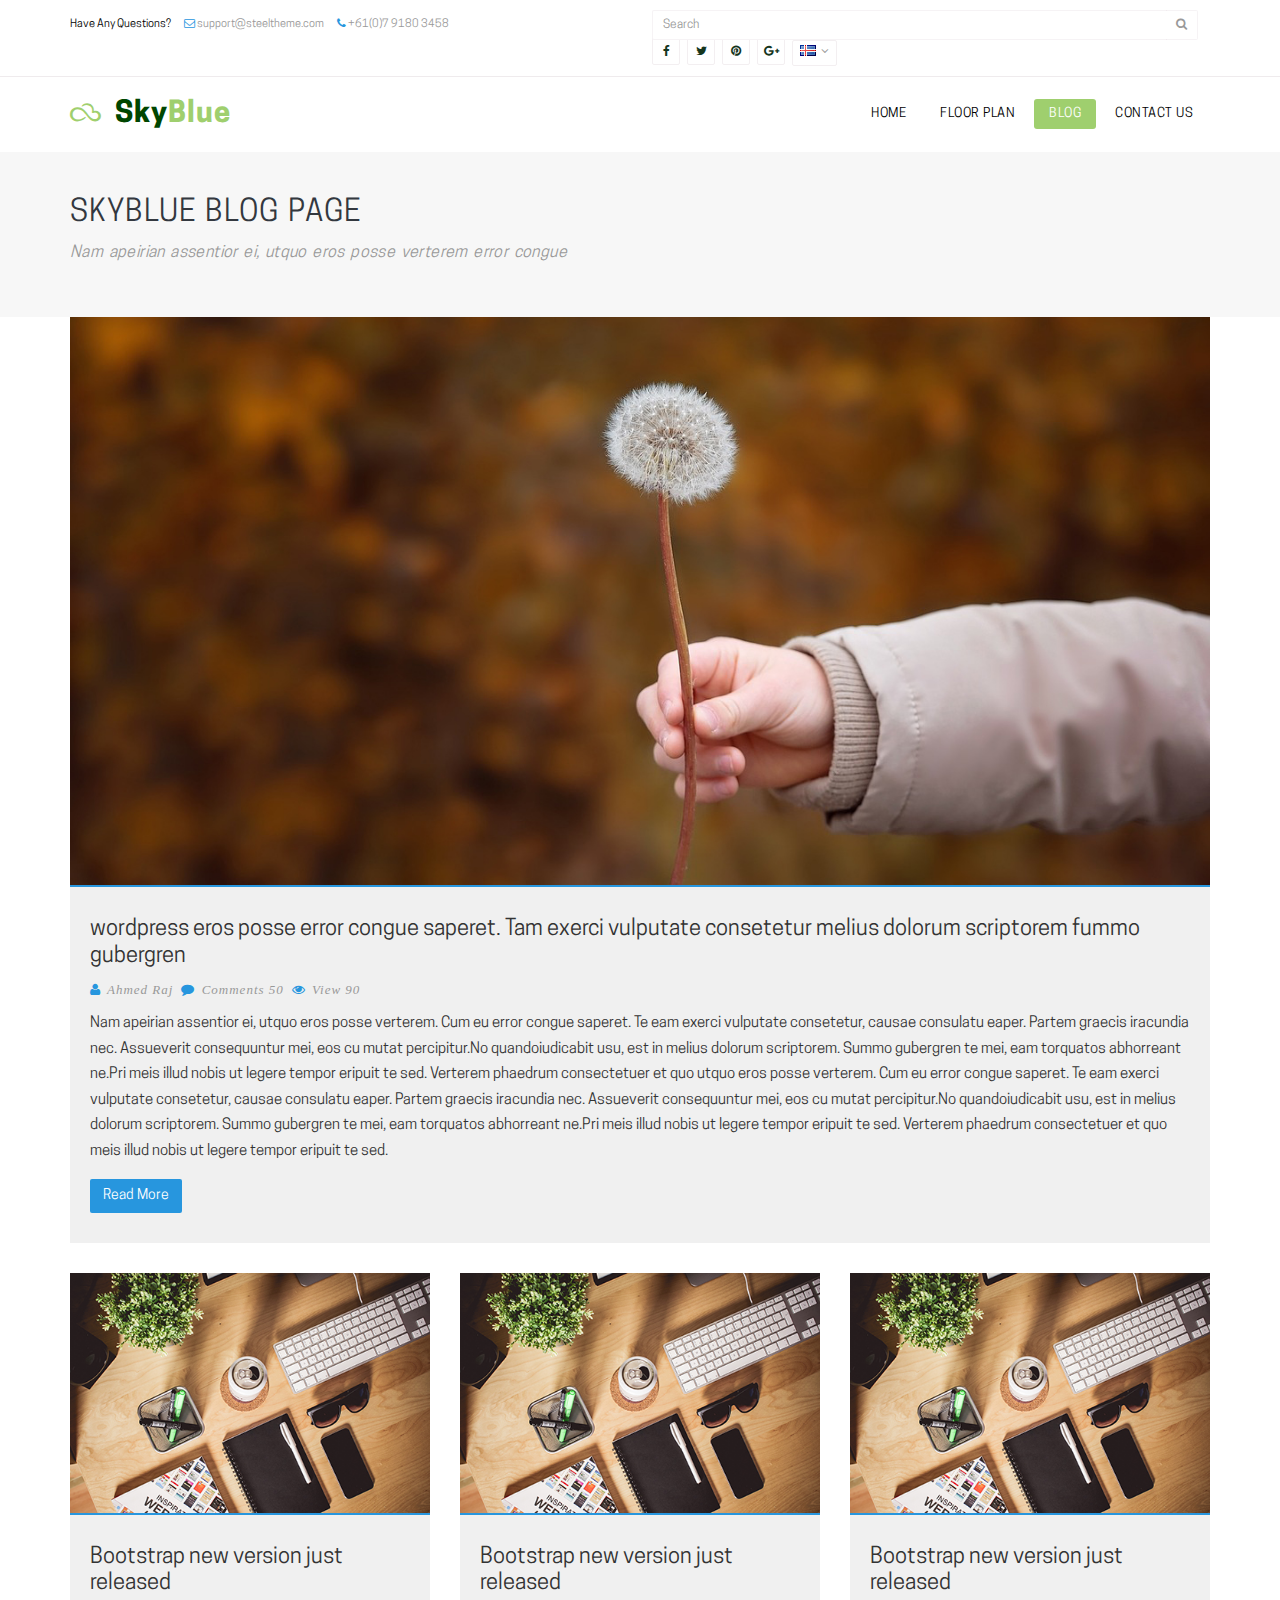
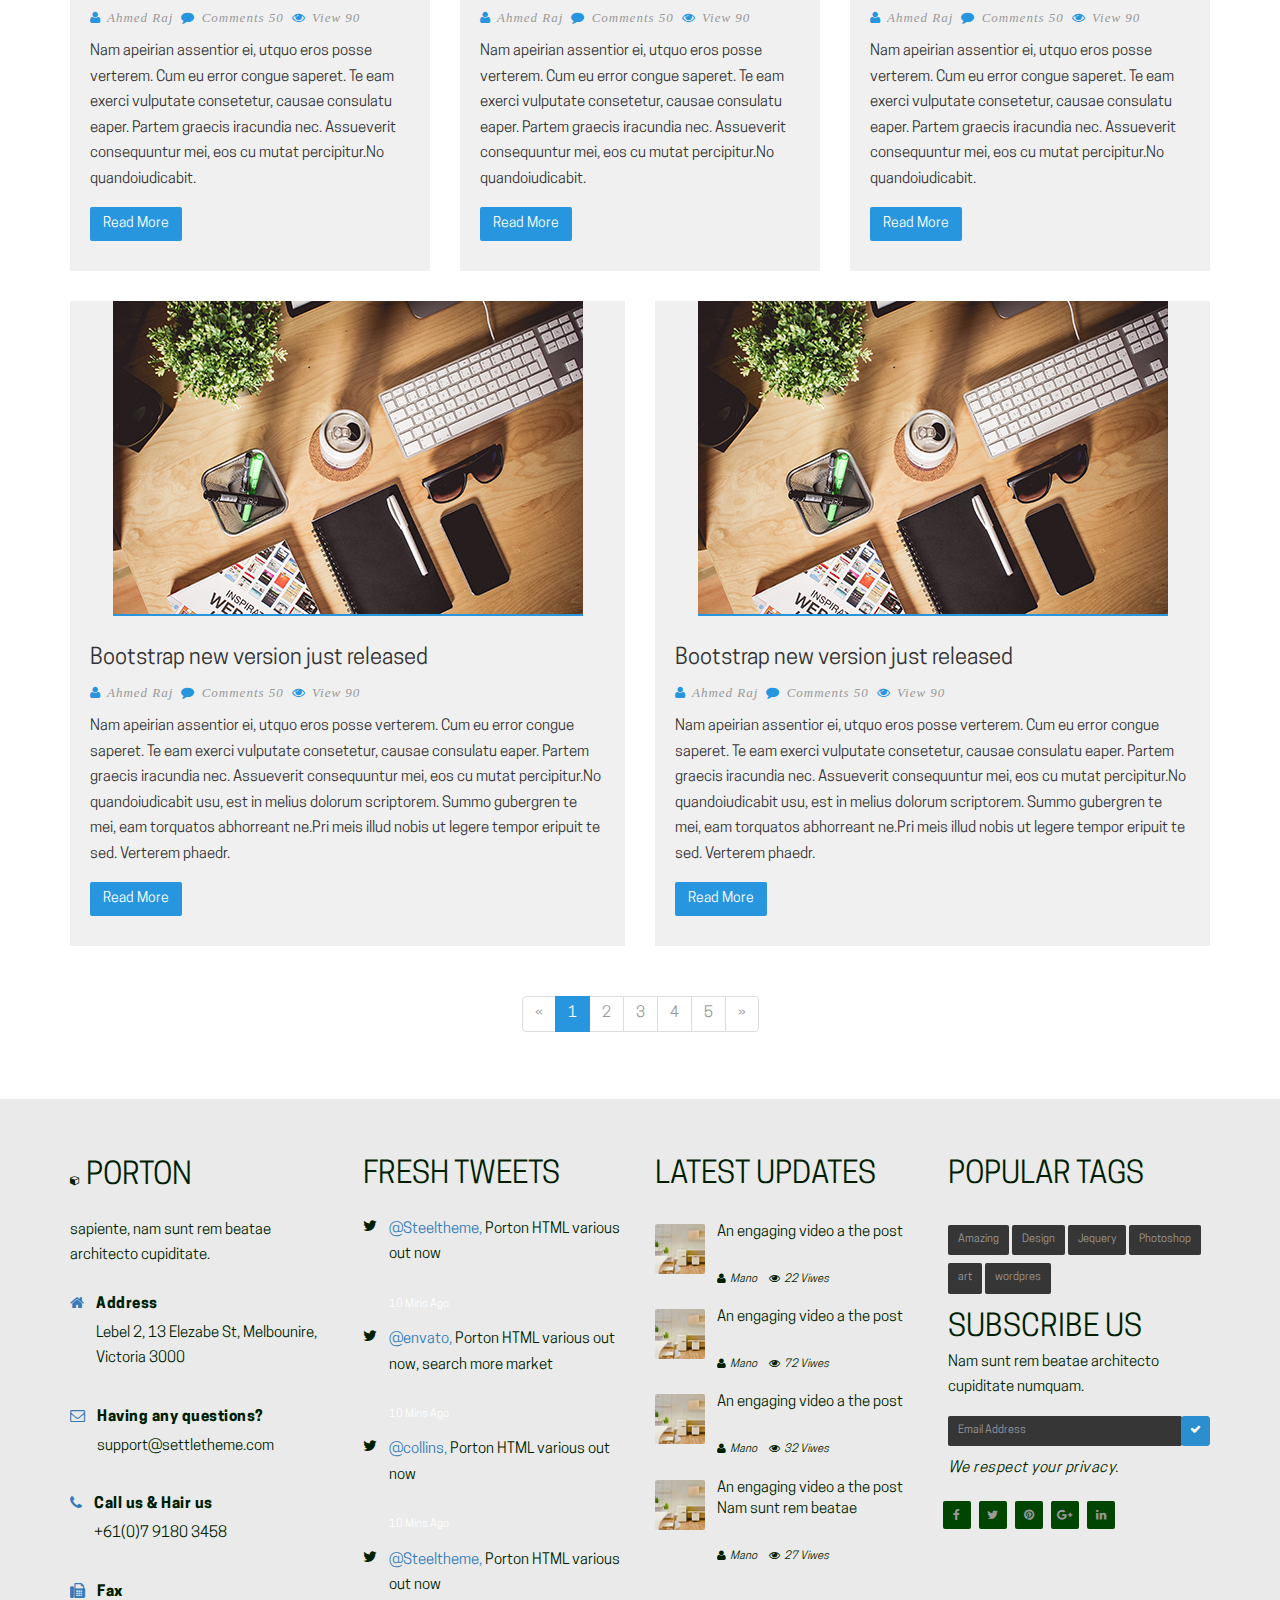
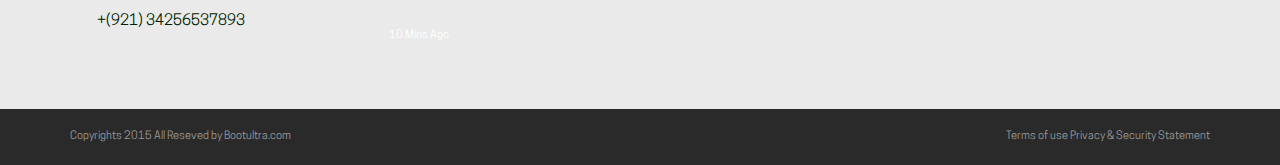
<file: blog.html>
<!DOCTYPE html>
<html lang="en">
    <head>
		<title>Skyblue Responsive Template</title>
        <!-- ALL STYLESHEET -->
        <link href="bootstrap/css/bootstrap.min.css" rel="stylesheet">
		<link href="css/font-awesome.min.css" rel="stylesheet">
		<link href="css/style.css" rel="stylesheet">
		<link href="css/blog-single.css" rel="stylesheet">
		<link href="css/responsive.css" rel="stylesheet">
    </head>
    
    <body>
		<!-- HEADER -->
        <section class="header">
			<div class="header-area">
				<div class="container">
					<div class="row">
						<div class="col-md-6">
							<div class="header-left">
								<ul class="list-inline">
									<li><a class="question" href="#">Have Any Questions?</a></li>
									<li><a href="#"><i class="fa fa-envelope-o"></i> support@steeltheme.com</a></li>
									<li><a href="#"><i class="fa fa-phone"></i> +61(0)7 9180 3458</a></li>
								</ul>
							</div>
						</div>
						<div class="col-md-6">
							<ul class="list-inline header-social-links pull-right ">
								<li>
									<div class="input-group">
										<input type="text" class="form-control input-sm" placeholder="Search">
										<span class="input-group-btn"><button class="btn btn-default btn-sm" type="button"><i class="fa fa-search"></i></button></span>
									</div>	
								</li>
								<li><a href="#"><i class="fa fa-facebook s-link"></i></a></li>
								<li><a href="#"><i class="fa fa-twitter s-link"></i></a></li>
								<li><a href="#"><i class="fa fa-pinterest s-link"></i></a></li>
								<li><a href="#"><i class="fa fa-google-plus s-link"></i></a></li>
								<!--li><a href="#"><img src="images/is.png" alt="language" /> <i class="fa fa-angle-down"></i></a></li-->
								<li class="language">
									<div class="btn-group">
										<a type="button" class="dropdown-toggle" data-toggle="dropdown" aria-haspopup="true" aria-expanded="false">
										<img src="images/is.png" alt="language" /> <i class="fa fa-angle-down"></i></a>
										<ul class="dropdown-menu">
											<li><a href="#"><img src="images/be.png" alt="language" /></a></li>
											<li><a href="#"><img src="images/bv.png" alt="language" /></a></li>
											<li><a href="#"><img src="images/ck.png" alt="language" /></a></li>
											<li><a href="#"><img src="images/ae.png" alt="language" /></a></li>
										</ul>
									</div>
								</li>
							</ul>
						</div>
					</div>
				</div>
			</div>
			<hr>
		</section>
		<!-- END HEADER -->

		<!-- NAVIGATION -->
		<section>
			<div class="row">
				<div class="col-md-12 col-sm-12 col-xs-12">
					<div class="menu">
						<nav class="navbar navbar-default">
							<div class="container">
								<!-- Brand and toggle get grouped for better mobile display -->
								<div class="navbar-header">
									<button type="button" class="navbar-toggle collapsed" data-toggle="collapse" data-target="#bs-example-navbar-collapse-1" aria-expanded="false">
										<span class="sr-only">Toggle navigation</span>
										<span class="icon-bar"></span>
										<span class="icon-bar"></span>
										<span class="icon-bar"></span>
									</button>
									<a class="navbar-brand" href="index.html"><i class="fa fa-skyatlas"></i> Sky<span>Blue</span></a>
								</div>

								<!-- Collect the nav links, forms, and other content for toggling -->
								<div class="collapse navbar-collapse" id="bs-example-navbar-collapse-1">
									<ul class="nav navbar-nav navbar-right">
										<li><a href="index.html">Home</a></li>
										<!-- <li class=" dropdown">
											<a href="portfolio-1.html" class="dropdown-toggle" data-toggle="dropdown" role="button" aria-haspopup="true" aria-expanded="false">Portfolio <i class="fa fa-caret-down"></i></a>
											<ul class="dropdown-menu portfolio-list">
												<li><a href="portfolio-1.html">Portfolio Page 1</a></li>
												<li><a href="portfolio-2.html">Portfolio Page 2</a></li>
											</ul>
										</li> -->
										<!-- <li><a href="elements.html">Elements</a></li> -->
										<li><a href="single.html">Floor Plan</a></li>
										<li class="active"><a href="blog.html">Blog</a></li>
										<li><a href="contact.html">Contact Us</a></li>
										<!-- <li class="dropdown hidden-xs"><a class="cart dropdown-toggle" data-toggle="dropdown" role="button" aria-haspopup="true" aria-expanded="false" href="#"><i class="fa fa-shopping-cart"></i><span class="badge">3</span></a>
											<ul class="dropdown-menu cart-list">
												<li>
													<ul class="media-list">
														<li class="media">
															<div class="media-left"><a href="#"><img class="media-object" src="images/card-1.jpg" alt=""></a></div>
															<div class="media-body">
																<h5 class="media-heading">Travis Pullover</h5>
																<p>Man<p>
																<strong>$86.99</strong>
															</div>
															<div class="media-right media-middle"><a href="#"><i class="fa fa-times"></i></a></div>
														</li>
														<li role="separator" class="divider"></li>
														<li class="media">
															<div class="media-left"><a href="#"><img class="media-object" src="images/card-2.jpg" alt=""></a></div>
															<div class="media-body">
																<h5 class="media-heading">Travis Pullover</h5>
																<p>Woman<p>
																<strong>$65.99</strong>
															</div>
															<div class="media-right media-middle"><a href="#"><i class="fa fa-times"></i></a></div>
														</li>
														<li role="separator" class="divider"></li>
														<li class="media">
															<div class="media-left"><a href="#"><img class="media-object" src="images/card-1.jpg" alt=""></a></div>
															<div class="media-body">
																<h5 class="media-heading">Travis Pullover</h5>
																<p>Woman<p>
																<strong>$59.99</strong>
															</div>
															<div class="media-right media-middle"><a href="#"><i class="fa fa-times"></i></a></div>
														</li>
														<li role="separator" class="divider"></li>
														<li><h4>Total : $120.99  <a class="btn btn-primary btn-sm pull-right" href="#">View Cart</a></h4></li>
													</ul>
												</li>
											</ul> -->
										<!-- </li>
 -->									</ul>
								</div> <!-- navbar-collapse -->
							</div> <!-- container-fluid -->
						</nav>
					</div>
				</div>
			</div>
		</section>
		<!-- END NAVIGATION -->

		
		<!-- BLOG -->
		<section class="blog">
			<div class="page-header">
				<div class="container">
					<div class="row">
						<div class="col-md-12">
							<h1>Skyblue Blog Page</h1>
							<p>Nam apeirian assentior ei, utquo eros posse verterem error congue</p>
						</div>
					</div>	
				</div>	
			</div>	
			<div class="container">
				<div class="row">
					<div class="col-md-12">
						<div class="thumbnail">
							<img src="images/single-page.jpg" alt="">
							<div class="caption">
								<h3>wordpress eros posse error congue saperet. Tam exerci vulputate consetetur  melius dolorum scriptorem fummo gubergren</h3>
								<div class="options">
									<a href="#"><i class="fa fa-user"></i> Ahmed Raj</a>
									<a href="#"><i class="fa fa-comment"></i> comments 50</a>
									<a href="#"><i class="fa fa-eye"></i> view 90</a>
								</div>
								<p>Nam apeirian assentior ei, utquo eros posse verterem. Cum eu error congue saperet. Te eam exerci vulputate consetetur, causae consulatu eaper. Partem graecis iracundia nec. Assueverit consequuntur mei, eos cu mutat percipitur.No quandoiudicabit usu, est in melius dolorum scriptorem. Summo gubergren te mei, eam torquatos abhorreant ne.Pri meis illud nobis ut legere tempor eripuit te sed. Verterem phaedrum consectetuer et quo utquo eros posse verterem. Cum eu error congue saperet. Te eam exerci vulputate consetetur, causae consulatu eaper. Partem graecis iracundia nec. Assueverit consequuntur mei, eos cu mutat percipitur.No quandoiudicabit usu, est in melius dolorum scriptorem. Summo gubergren te mei, eam torquatos abhorreant ne.Pri meis illud nobis ut legere tempor eripuit te sed. Verterem phaedrum consectetuer et quo meis illud nobis ut legere tempor eripuit te sed.</p>
								<a class="btn btn-primary">Read More</a>
							</div>
						</div>
					</div>	
				</div>	
				<div class="row">
					<div class="col-md-4">
						<div class="thumbnail">
							<img src="images/blog-post-1.jpg" alt="">
							<div class="caption">
								<h3>Bootstrap new version just released</h3>
								<div class="options">
									<a href="#"><i class="fa fa-user"></i> Ahmed Raj</a>
									<a href="#"><i class="fa fa-comment"></i> comments 50</a>
									<a href="#"><i class="fa fa-eye"></i> view 90</a>
								</div>
								<p>Nam apeirian assentior ei, utquo eros posse verterem. Cum eu error congue saperet. Te eam exerci vulputate consetetur, causae consulatu eaper. Partem graecis iracundia nec. Assueverit consequuntur mei, eos cu mutat percipitur.No quandoiudicabit.</p>
								<a class="btn btn-primary">Read More</a>
							</div>
						</div>
					</div>
					
					
					<div class="col-md-4">
						<div class="thumbnail">
							<img src="images/blog-post-1.jpg" alt="">
							<div class="caption">
								<h3>Bootstrap new version just released</h3>
								<div class="options">
									<a href="#"><i class="fa fa-user"></i> Ahmed Raj</a>
									<a href="#"><i class="fa fa-comment"></i> comments 50</a>
									<a href="#"><i class="fa fa-eye"></i> view 90</a>
								</div>
								<p>Nam apeirian assentior ei, utquo eros posse verterem. Cum eu error congue saperet. Te eam exerci vulputate consetetur, causae consulatu eaper. Partem graecis iracundia nec. Assueverit consequuntur mei, eos cu mutat percipitur.No quandoiudicabit.</p>
								<a class="btn btn-primary">Read More</a>
							</div>
						</div>
					</div>
					
					<div class="col-md-4">
						<div class="thumbnail">
							<img src="images/blog-post-1.jpg" alt="">
							<div class="caption">
								<h3>Bootstrap new version just released</h3>
								<div class="options">
									<a href="#"><i class="fa fa-user"></i> Ahmed Raj</a>
									<a href="#"><i class="fa fa-comment"></i> comments 50</a>
									<a href="#"><i class="fa fa-eye"></i> view 90</a>
								</div>
								<p>Nam apeirian assentior ei, utquo eros posse verterem. Cum eu error congue saperet. Te eam exerci vulputate consetetur, causae consulatu eaper. Partem graecis iracundia nec. Assueverit consequuntur mei, eos cu mutat percipitur.No quandoiudicabit.</p>
								<a class="btn btn-primary">Read More</a>
							</div>
						</div>
					</div>
				</div>
				<div class="row">
					<div class="col-md-6">
						<div class="thumbnail">
							<img src="images/blog-post-1.jpg" alt="">
							<div class="caption">
								<h3>Bootstrap new version just released</h3>
								<div class="options">
									<a href="#"><i class="fa fa-user"></i> Ahmed Raj</a>
									<a href="#"><i class="fa fa-comment"></i> comments 50</a>
									<a href="#"><i class="fa fa-eye"></i> view 90</a>
								</div>
								<p>Nam apeirian assentior ei, utquo eros posse verterem. Cum eu error congue saperet. Te eam exerci vulputate consetetur, causae consulatu eaper. Partem graecis iracundia nec. Assueverit consequuntur mei, eos cu mutat percipitur.No quandoiudicabit usu, est in melius dolorum scriptorem. Summo gubergren te mei, eam torquatos abhorreant ne.Pri meis illud nobis ut legere tempor eripuit te sed. Verterem phaedr.</p>
								<a class="btn btn-primary">Read More</a>
							</div>
						</div>
					</div>	
					<div class="col-md-6">
						<div class="thumbnail">
							<img src="images/blog-post-1.jpg" alt="">
							<div class="caption">
								<h3>Bootstrap new version just released</h3>
								<div class="options">
									<a href="#"><i class="fa fa-user"></i> Ahmed Raj</a>
									<a href="#"><i class="fa fa-comment"></i> comments 50</a>
									<a href="#"><i class="fa fa-eye"></i> view 90</a>
								</div>
								<p>Nam apeirian assentior ei, utquo eros posse verterem. Cum eu error congue saperet. Te eam exerci vulputate consetetur, causae consulatu eaper. Partem graecis iracundia nec. Assueverit consequuntur mei, eos cu mutat percipitur.No quandoiudicabit usu, est in melius dolorum scriptorem. Summo gubergren te mei, eam torquatos abhorreant ne.Pri meis illud nobis ut legere tempor eripuit te sed. Verterem phaedr.</p>
								<a class="btn btn-primary">Read More</a>
							</div>
						</div>
					</div>	
				</div>	
				<nav class="text-center">
				  	<ul class="pagination">
						<li class="disabled"><a href="#" aria-label="Previous"><span aria-hidden="true">&laquo;</span></a></li>
						<li class="active"><a href="#">1</a></li>
						<li><a href="#">2</a></li>
						<li><a href="#">3</a></li>
						<li><a href="#">4</a></li>
						<li><a href="#">5</a></li>
						<li><a href="#" aria-label="Next"><span aria-hidden="true">&raquo;</span></a></li>
				  	</ul>
				</nav>
			</div>
		</section>
		<!-- END BLOG -->
		
		<!-- TOP FOOTER -->
		<section class="top-footer">
			<div class="container">
				<div class="row">
					<div class="col-md-3">
						<h1><i class="fa fa-cube"></i> Porton</h1>
						<p>sapiente, nam sunt rem beatae architecto cupiditate.</p>
						<div class="media">
							<div class="media-left"><a href="#"><i class="fa fa-home"></i></a></div>
							<div class="media-body">
								<h5 class="media-heading">Address</h5>
								<p>Lebel 2, 13 Elezabe St, Melbounire, Victoria 3000 </p>
							</div>
						</div>
						<div class="media">
							<div class="media-left">
								<a href="#"><i class="fa fa-envelope-o"></i></a>
							</div>
							<div class="media-body">
								<h5 class="media-heading">Having any questions?</h5>
								<p>support@settletheme.com</p>
							</div>
						</div>
						<div class="media">
							<div class="media-left">
								<a href="#"><i class="fa fa-phone"></i></a>
							</div>
							<div class="media-body">
								<h5 class="media-heading">Call us & Hair us</h5>
								<p>+61(0)7 9180 3458</p>
							</div>
						</div>
						<div class="media">
							<div class="media-left">
								<a href="#"><i class="fa fa-fax"></i></a>
							</div>
							<div class="media-body">
								<h5 class="media-heading">Fax</h5>
								<p>+(921) 34256537893</p>
							</div>
						</div>
					</div>
					<div class="col-md-3">
						<h4>Fresh Tweets</h4>
						<div class="media">
							<div class="media-left">
								<a href="#"><i class="fa fa-twitter"></i></a>
							</div>
							<div class="media-body">
								<p><a href="#">@Steeltheme,</a> Porton HTML various out now</p>
								<strong>10 Mins Ago</strong>
							</div>
						</div>
						<div class="media">
							<div class="media-left">
								<a href="#"><i class="fa fa-twitter"></i></a>
							</div>
							<div class="media-body">
								<p><a href="#">@envato,</a> Porton HTML various out now, search more market</p>
								<strong>10 Mins Ago</strong>
							</div>
						</div>
						<div class="media">
							<div class="media-left">
								<a href="#"><i class="fa fa-twitter"></i></a>
							</div>
							<div class="media-body">
								<p><a href="#">@collins,</a> Porton HTML various out now</p>
								<strong>10 Mins Ago</strong>
							</div>
						</div>
						<div class="media">
							<div class="media-left">
								<a href="#"><i class="fa fa-twitter"></i></a>
							</div>
							<div class="media-body">
								<p><a href="#">@Steeltheme,</a> Porton HTML various out now</p>
								<strong>10 Mins Ago</strong>
							</div>
						</div>
					</div>
					<div class="col-md-3">
						<h4>Latest Updates</h4>
						<div class="media">
							<div class="media-left">
								<a href="#"><img class="media-object" src="images/feed-1.png" alt=""></a>
							</div>
							<div class="media-body">
								<p class="update">An engaging video a the post</p>
								<strong class="update-info"><i class="fa fa-user"></i>Mano <i class="fa fa-eye"></i>22 Viwes</strong>
							</div>
						</div>
						<div class="media">
							<div class="media-left">
								<a href="#"><img class="media-object" src="images/feed-1.png" alt=""></a>
							</div>
							<div class="media-body">
								<p class="update">An engaging video a the post</p>
								<strong class="update-info"><i class="fa fa-user"></i>Mano <i class="fa fa-eye"></i>72 Viwes</strong>
							</div>
						</div>
						<div class="media">
							<div class="media-left">
								<a href="#"><img class="media-object" src="images/feed-1.png" alt=""></a>
							</div>
							<div class="media-body">
								<p class="update">An engaging video a the post</p>
								<strong class="update-info"><i class="fa fa-user"></i>Mano <i class="fa fa-eye"></i>32 Viwes</strong>
							</div>
						</div>
						<div class="media">
							<div class="media-left">
								<a href="#"><img class="media-object" src="images/feed-1.png" alt=""></a>
							</div>
							<div class="media-body">
								<p class="update">An engaging video a the post Nam sunt rem beatae</p>
								<strong class="update-info"><i class="fa fa-user"></i>Mano <i class="fa fa-eye"></i>27 Viwes</strong>
							</div>
						</div>
					</div>
					<div class="col-md-3">
						<h4>Popular tags</h4>
						<div class="tags" style="padding-top: 8px;">
							<a class="btn btn-default btn-sm" href="#">Amazing</a>
							<a class="btn btn-default btn-sm" href="#">Design</a>
							<a class="btn btn-default btn-sm" href="#">Jequery</a>
							<a class="btn btn-default btn-sm" href="#">Photoshop</a>
							<a class="btn btn-default btn-sm" href="#">art</a>
							<a class="btn btn-default btn-sm" href="#">wordpres</a>
						</div>
						
						<div class="subscribe">
							<h4>subscribe us</h4>
							<p>Nam sunt rem beatae architecto cupiditate numquam.</p>
							<div class="input-group">
								<input type="text" class="form-control input-sm" placeholder="Email Address">
								<span class="input-group-btn">
									<button class="btn btn-default input-sm" type="button"><i class="fa fa-check"></i></button>
								</span>
							</div>
							<p>We respect your privacy.</p>
						</div>
						<ul class="list-inline social-link">
							<li><a href="#"><i class="fa fa-facebook"></i></a></li>
							<li><a href="#"><i class="fa fa-twitter"></i></a></li>
							<li><a href="#"><i class="fa fa-pinterest"></i></a></li>
							<li><a href="#"><i class="fa fa-google-plus"></i></a></li>
							<li><a href="#"><i class="fa fa-linkedin"></i></a></li>
						</ul>
					</div>
				</div>
			</div>
		</section>
		<!-- END TOP FOOTER -->
	
		<!-- BOTTOM FOOTER -->
		<section class="bottom-footer">
			<div class="container">
				<div class="row">
					<div class="col-md-6">
						Copyrights 2015 All Reseved by <a href="bootultra.com">Bootultra.com</a>
					</div>
					<div class="col-md-6 text-right">
						<a href="#">Terms of use</a>
						<a href="#">Privacy & Security Statement</a>
					</div>
				</div>
			</div>
		</section>
		<!-- END BOTTOM FOOTER -->
        
        <!-- ALL JAVASCRIPT -->         
        <script src="js/jquery.js"></script>
        <script src="bootstrap/js/bootstrap.min.js"></script>
        <script src="js/custom.js"></script>
    </body>
</html>
</file>
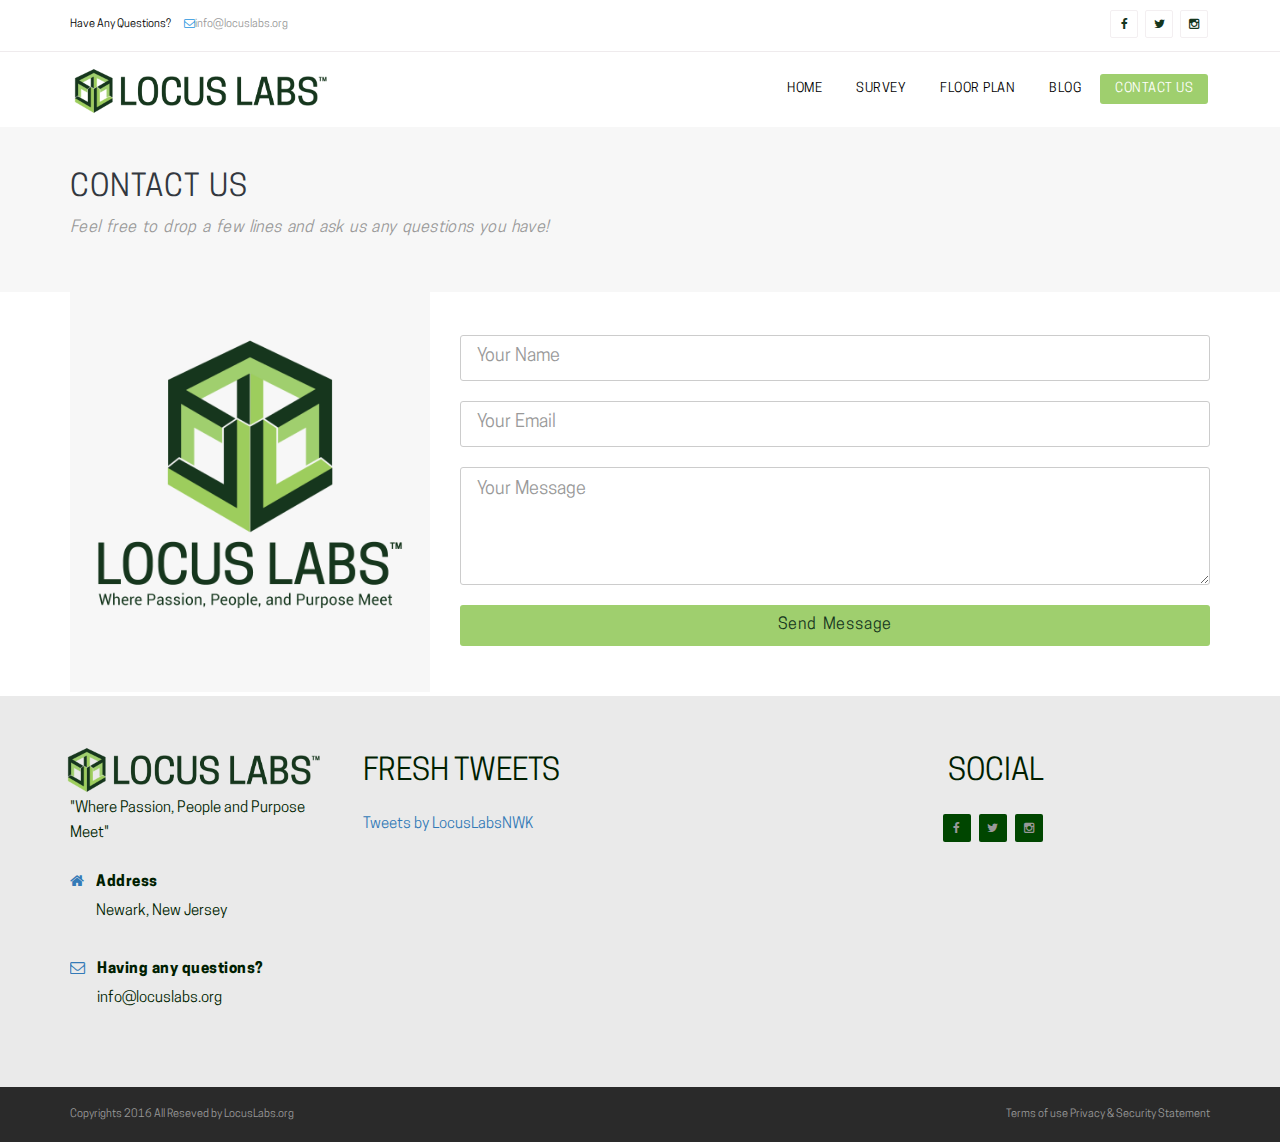
<file: contact.html>
<!DOCTYPE html>
<html lang="en">
    <head>
		<title>Locus Labs</title>
        <!-- ALL STYLESHEET -->
        <meta name="viewport" content="width=device-width, initial-scale=1">
        <link href="bootstrap/css/bootstrap.min.css" rel="stylesheet">
		<link href="css/font-awesome.min.css" rel="stylesheet">
		<link href="css/style.css" rel="stylesheet">
		<link href="css/responsive.css" rel="stylesheet">

		<!--script src="http://ajax.googleapis.com/ajax/libs/jquery/1.7/jquery.js"></script--> 
    	<script src="http://malsup.github.com/jquery.form.js"></script> 
 
		<script> 
			// wait for the DOM to be loaded 
			$(document).ready(function() { 
				// bind 'myForm' and provide a simple callback function 
				$('#locusForm').ajaxForm(function() { 
					alert("Thank you for your comment!"); 
				}); 
			}); 
		</script>

    </head>
    
    <body>
		<!-- HEADER -->
		<section class="header">
			<div class="header-area">
				<div class="container">
					<div class="row">
						<div class="col-md-6">
							<div class="header-left">
								<ul class="list-inline">
									<li><a class="question" href="contact.html">Have Any Questions?</a></li>
									<li><a href="mailto:info@locuslabs.org?Subject=Hello%20again" target="_top""><i class="fa fa-envelope-o"></i>info@locuslabs.org</a></li>
									<!-- <li><a href="#"><i class="fa fa-phone"></i> 1-201-423-4848</a></li> -->
								</ul>
							</div>
						</div>
						<div class="col-md-6">
							<ul class="list-inline header-social-links pull-right ">
								<!-- <li>
									<div class="input-group">
										<input type="text" class="form-control input-sm" placeholder="Search">
										<span class="input-group-btn"><button class="btn btn-default btn-sm" type="button"><i class="fa fa-search"></i></button></span>
									</div>	
								</li> -->
								<li><a href="https://www.facebook.com/locuslabs/"target="_blank"><i class="fa fa-facebook s-link"></i></a></li>
								<li><a href="https://twitter.com/locuslabsnwk"target="_blank"><i class="fa fa-twitter s-link"></i></a></li>
							<!--<li><a href="#"><i class="fa fa-pinterest s-link"></i></a></li>
								<li><a href="#"><i class="fa fa-google-plus s-link"></i></a></li> -->
								<li><a href="https://www.instagram.com/locuslabs/"target="_blank"><i class="fa fa-instagram s-link"></i></a></li>
								<!--li><a href="#"><img src="images/is.png" alt="language" /> <i class="fa fa-angle-down"></i></a></li-->
								<!-- <li class="language">
									<div class="btn-group">
										<a type="button" class="dropdown-toggle" data-toggle="dropdown" aria-haspopup="true" aria-expanded="false">
										<img src="images/is.png" alt="language" /> <i class="fa fa-angle-down"></i></a>
										<ul class="dropdown-menu">
											<li><a href="#"><img src="images/be.png" alt="language" /></a></li>
											<li><a href="#"><img src="images/bv.png" alt="language" /></a></li>
											<li><a href="#"><img src="images/ck.png" alt="language" /></a></li>
											<li><a href="#"><img src="images/ae.png" alt="language" /></a></li>
										</ul>
									</div>
								</li> -->
							</ul>
						</div>
					</div>
				</div>
			</div>
			<hr>
		</section>
		<!-- END HEADER -->
		
		<!-- NAVIGATION -->
		<section>
			<div class="row">
				<div class="col-md-12 col-sm-12 col-xs-12">
					<div class="menu">
						<nav class="navbar navbar-default">
							<div class="container">
								<!-- Brand and toggle get grouped for better mobile display -->
								<div class="navbar-header">
									<button type="button" class="navbar-toggle collapsed" data-toggle="collapse" data-target="#bs-example-navbar-collapse-1" aria-expanded="false">
										<span class="sr-only">Toggle navigation</span>
										<span class="icon-bar"></span>
										<span class="icon-bar"></span>
										<span class="icon-bar"></span>
									</button>
									<div class="logo">
									<a class="navbar-brand" href="index.html"></i> <img src="images/LocusLabsLogoWebLogoTransparent2.png" alt="Logo" style="width:262.040625px;height:49.9125px; margin-top: -8px;"></a>
									</div>
								</div>

								<!-- Collect the nav links, forms, and other content for toggling -->
								<div class="collapse navbar-collapse" id="bs-example-navbar-collapse-1">
									<ul class="nav navbar-nav navbar-right">
										<li><a href="index.html">Home</a></li>
										<!-- <li class=" dropdown">
											<a href="portfolio-1.html" class="dropdown-toggle" data-toggle="dropdown" role="button" aria-haspopup="true" aria-expanded="false">Portfolio <i class="fa fa-caret-down"></i></a>
											<ul class="dropdown-menu portfolio-list">
												<li><a href="portfolio-1.html">Portfolio Page 1</a></li>
												<li><a href="portfolio-2.html">Portfolio Page 2</a></li>
											</ul>
										</li> -->
										<!-- <li><a href="elements.html">Elements</a></li> -->
										<li><a href="https://goo.gl/forms/bc8ShvNx2LSK6XeW2"target="_blank">Survey</a></li>
										<li><a href="floorplan.html">Floor Plan</a></li>
										<li><a href="https://medium.com/@locuslabs"target="_blank">Blog</a></li>
										<li class="active"><a href="contact.html">Contact Us</a></li>
										<!-- <li class="dropdown hidden-xs"><a class="cart dropdown-toggle" data-toggle="dropdown" role="button" aria-haspopup="true" aria-expanded="false" href="#"><i class="fa fa-shopping-cart"></i><span class="badge">3</span></a>
											<ul class="dropdown-menu cart-list">
												<li>
													<ul class="media-list">
														<li class="media">
															<div class="media-left"><a href="#"><img class="media-object" src="images/card-1.jpg" alt=""></a></div>
															<div class="media-body">
																<h5 class="media-heading">Travis Pullover</h5>
																<p>Man<p>
																<strong>$86.99</strong>
															</div>
															<div class="media-right media-middle"><a href="#"><i class="fa fa-times"></i></a></div>
														</li>
														<li role="separator" class="divider"></li>
														<li class="media">
															<div class="media-left"><a href="#"><img class="media-object" src="images/card-2.jpg" alt=""></a></div>
															<div class="media-body">
																<h5 class="media-heading">Travis Pullover</h5>
																<p>Woman<p>
																<strong>$65.99</strong>
															</div>
															<div class="media-right media-middle"><a href="#"><i class="fa fa-times"></i></a></div>
														</li>
														<li role="separator" class="divider"></li>
														<li class="media">
															<div class="media-left"><a href="#"><img class="media-object" src="images/card-1.jpg" alt=""></a></div>
															<div class="media-body">
																<h5 class="media-heading">Travis Pullover</h5>
																<p>Woman<p>
																<strong>$59.99</strong>
															</div>
															<div class="media-right media-middle"><a href="#"><i class="fa fa-times"></i></a></div>
														</li>
														<li role="separator" class="divider"></li>
														<li><h4>Total : $120.99  <a class="btn btn-primary btn-sm pull-right" href="#">View Cart</a></h4></li>
													</ul>
												</li>
											</ul>
										</li> -->
									</ul>
								</div> <!-- navbar-collapse -->
							</div> <!-- container-fluid -->
						</nav>
					</div>
				</div>
			</div>
		</section>
		<!-- END NAVIGATION -->

		
		<!-- SINGLE -->
		<section class="Contact">
			<div class="page-header">
				<div class="container">
					<div class="row">
						<div class="col-md-12">
							<h1>Contact Us</h1>
							<p>Feel free to drop a few lines and ask us any questions you have!</p>
						</div>
					</div>	
				</div>	
			</div>	
			<div class="container">
				<div class="row">
					<div class="col-md-4">
						<div class="hotlink well">
							<img class="img-responsive" src="images/LocusLabsLogoMaster.png" alt="" />
							<!--
							<div class="well well-sm">
								<div class="list-line">
									<a href="#"><i class="fa fa-phone"></i> Hotlink To Talk</a>
								</div>
							</div>
							-->
						</div>
					</div>
					<div class="col-md-8">
						<div class="contact-form">
							<!--
							<h1 style="color: #33383f; margin-top:10px;"> Get in touch with us</h1>
							<p>Lorem ipsum dolor sit amet, consectetur adipiscing elit. Nulla mi nisi, viverra nec ultricies non, ornare quis purus.</p>
							-->
							<br><br>
							<form id="locusForm" action="mailer.php" method="POST">
								<div class="form-group">
									<label class="sr-only" for="exampleInputEmail1">Your Name</label>
									<input name="name" type="text" class="form-control input-lg" id="formName" placeholder="Your Name">
								</div>
								
								<div class="form-group">
									<label class="sr-only" for="exampleInputEmail1">Your Email</label>
									<input name="email" type="text" class="form-control input-lg" id="exampleInputEmail1" placeholder="Your Email">
								</div>
								
								<div class="form-group">
									<label class="sr-only" for="exampleInputEmail1">Your Message</label>
									<textarea class="form-control input-lg" name="message" rows="4" placeholder="Your Message"></textarea>
								</div>
								<button name="submit" type="submit" class="btn btn-primary btn-block">Send Message</button>
							</form>
						</div>
					</div>
				</div>
			</div>
		</section>
		<!-- END SINGLE -->
		
<!-- TOP FOOTER -->
		<section class="top-footer">
			<div class="container">
				<div class="row">
					<div class="col-md-3">
						<div class="logo">
						<a class="navbar-brand" href="index.html"></i> <img src="images/LocusLabsLogoWebLogoTransparent2.png" alt="Logo" style="width:262.040625px;height:49.9125px; margin-top: -16px; margin-left: -22px;"></a>
						</div>
						<p>"Where Passion, People and Purpose Meet"</p>
						<div class="media">
							<div class="media-left"><a href="#"><i class="fa fa-home"></i></a></div>
							<div class="media-body">
								<h5 class="media-heading">Address</h5>
								<p>Newark, New Jersey</p>
							</div>
						</div>
						<div class="media">
							<div class="media-left">
								<a href="#"><i class="fa fa-envelope-o"></i></a>
							</div>
							<div class="media-body">
								<h5 class="media-heading">Having any questions?</h5>
								<p>info@locuslabs.org</p>
							</div>
						</div>
						<!-- <div class="media">
							<div class="media-left">
								<a href="#"><i class="fa fa-phone"></i></a>
							</div>
							<div class="media-body">
								<h5 class="media-heading">Call us & Hair us</h5>
								<p>+61(0)7 9180 3458</p>
							</div>
						</div>
						<div class="media">
							<div class="media-left">
								<a href="#"><i class="fa fa-fax"></i></a>
							</div>
							<div class="media-body">
								<h5 class="media-heading">Fax</h5>
								<p>+(921) 34256537893</p>
							</div>
						</div> -->
					</div>
					<div class="col-md-6">
						<h4>Fresh Tweets</h4>
						<div class="media">
							<div class="media-left">
								
							</div>
							<div><a class="twitter-timeline" data-width="550" data-height="300" href="https://twitter.com/LocusLabsNWK">Tweets by LocusLabsNWK</a><script async src="https://platform.twitter.com/widgets.js" charset="utf-8"></script>
							</div>
						</div>
					</div>
				<!-- 	<div class="col-md-3">
						<h4>Latest Updates</h4>
						<div class="media">
							<div class="media-left">
								<a href="#"><img class="media-object" src="images/feed-1.png" alt=""></a>
							</div>
							<div class="media-body">
								<p class="update">An engaging video a the post</p>
								<strong class="update-info"><i class="fa fa-user"></i>Mano <i class="fa fa-eye"></i>22 Viwes</strong>
							</div>
						</div>
						<div class="media">
							<div class="media-left">
								<a href="#"><img class="media-object" src="images/feed-1.png" alt=""></a>
							</div>
							<div class="media-body">
								<p class="update">An engaging video a the post</p>
								<strong class="update-info"><i class="fa fa-user"></i>Mano <i class="fa fa-eye"></i>72 Viwes</strong>
							</div>
						</div>
						<div class="media">
							<div class="media-left">
								<a href="#"><img class="media-object" src="images/feed-1.png" alt=""></a>
							</div>
							<div class="media-body">
								<p class="update">An engaging video a the post</p>
								<strong class="update-info"><i class="fa fa-user"></i>Mano <i class="fa fa-eye"></i>32 Viwes</strong>
							</div>
						</div>
						<div class="media">
							<div class="media-left">
								<a href="#"><img class="media-object" src="images/feed-1.png" alt=""></a>
							</div>
							<div class="media-body">
								<p class="update">An engaging video a the post Nam sunt rem beatae</p>
								<strong class="update-info"><i class="fa fa-user"></i>Mano <i class="fa fa-eye"></i>27 Viwes</strong>
							</div>
						</div>
					</div> -->
					<div class="col-md-3">
						<h4>Social</h4>
						<!-- <div class="tags" style="padding-top: 8px;">
							<a class="btn btn-default btn-sm" href="#">Amazing</a>
							<a class="btn btn-default btn-sm" href="#">Design</a>
							<a class="btn btn-default btn-sm" href="#">Jequery</a>
							<a class="btn btn-default btn-sm" href="#">Photoshop</a>
							<a class="btn btn-default btn-sm" href="#">art</a>
							<a class="btn btn-default btn-sm" href="#">wordpres</a>
						</div> -->
						
						<!-- <div class="subscribe">
							<h4>subscribe us</h4>
							<p>Nam sunt rem beatae architecto cupiditate numquam.</p>
							<div class="input-group">
								<input type="text" class="form-control input-sm" placeholder="Email Address">
								<span class="input-group-btn">
									<button class="btn btn-default input-sm" type="button"><i class="fa fa-check"></i></button>
								</span>
							</div>
							<p>We respect your privacy.</p>
						</div> -->
						<ul class="list-inline social-link">
							<li><a href="https://www.facebook.com/locuslabs/"target="_blank"><i class="fa fa-facebook"></i></a></li>
							<li><a href="https://twitter.com/locuslabsnwk"target="_blank"><i class="fa fa-twitter"></i></a></li>
							<!-- <li><a href="#"><i class="fa fa-pinterest"></i></a></li>
							<li><a href="#"><i class="fa fa-google-plus"></i></a></li> -->
							<!-- <li><a href="#"><i class="fa fa-linkedin"></i></a></li> -->
							<li><a href="https://www.instagram.com/locuslabs/"target="_blank"><i class="fa fa-instagram"></i></a></li>
						</ul>
					</div>
				</div>
			</div>
		</section>
		<!-- END TOP FOOTER -->

		<!-- BOTTOM FOOTER -->
		<section class="bottom-footer">
			<div class="container">
				<div class="row">
					<div class="col-md-6">
						Copyrights 2016 All Reseved by <a href="locuslabs.org">LocusLabs.org</a>
					</div>
					<div class="col-md-6 text-right">
						<a href="#">Terms of use</a>
						<a href="#">Privacy & Security Statement</a>
					</div>
				</div>
			</div>
		</section>
		<!-- END BOTTOM FOOTER -->

        <!-- ALL JAVASCRIPT -->         
        <script src="js/jquery.js"></script>
        <script src="bootstrap/js/bootstrap.min.js"></script>
        <script src="js/custom.js"></script>
    </body>
</html>
</file>
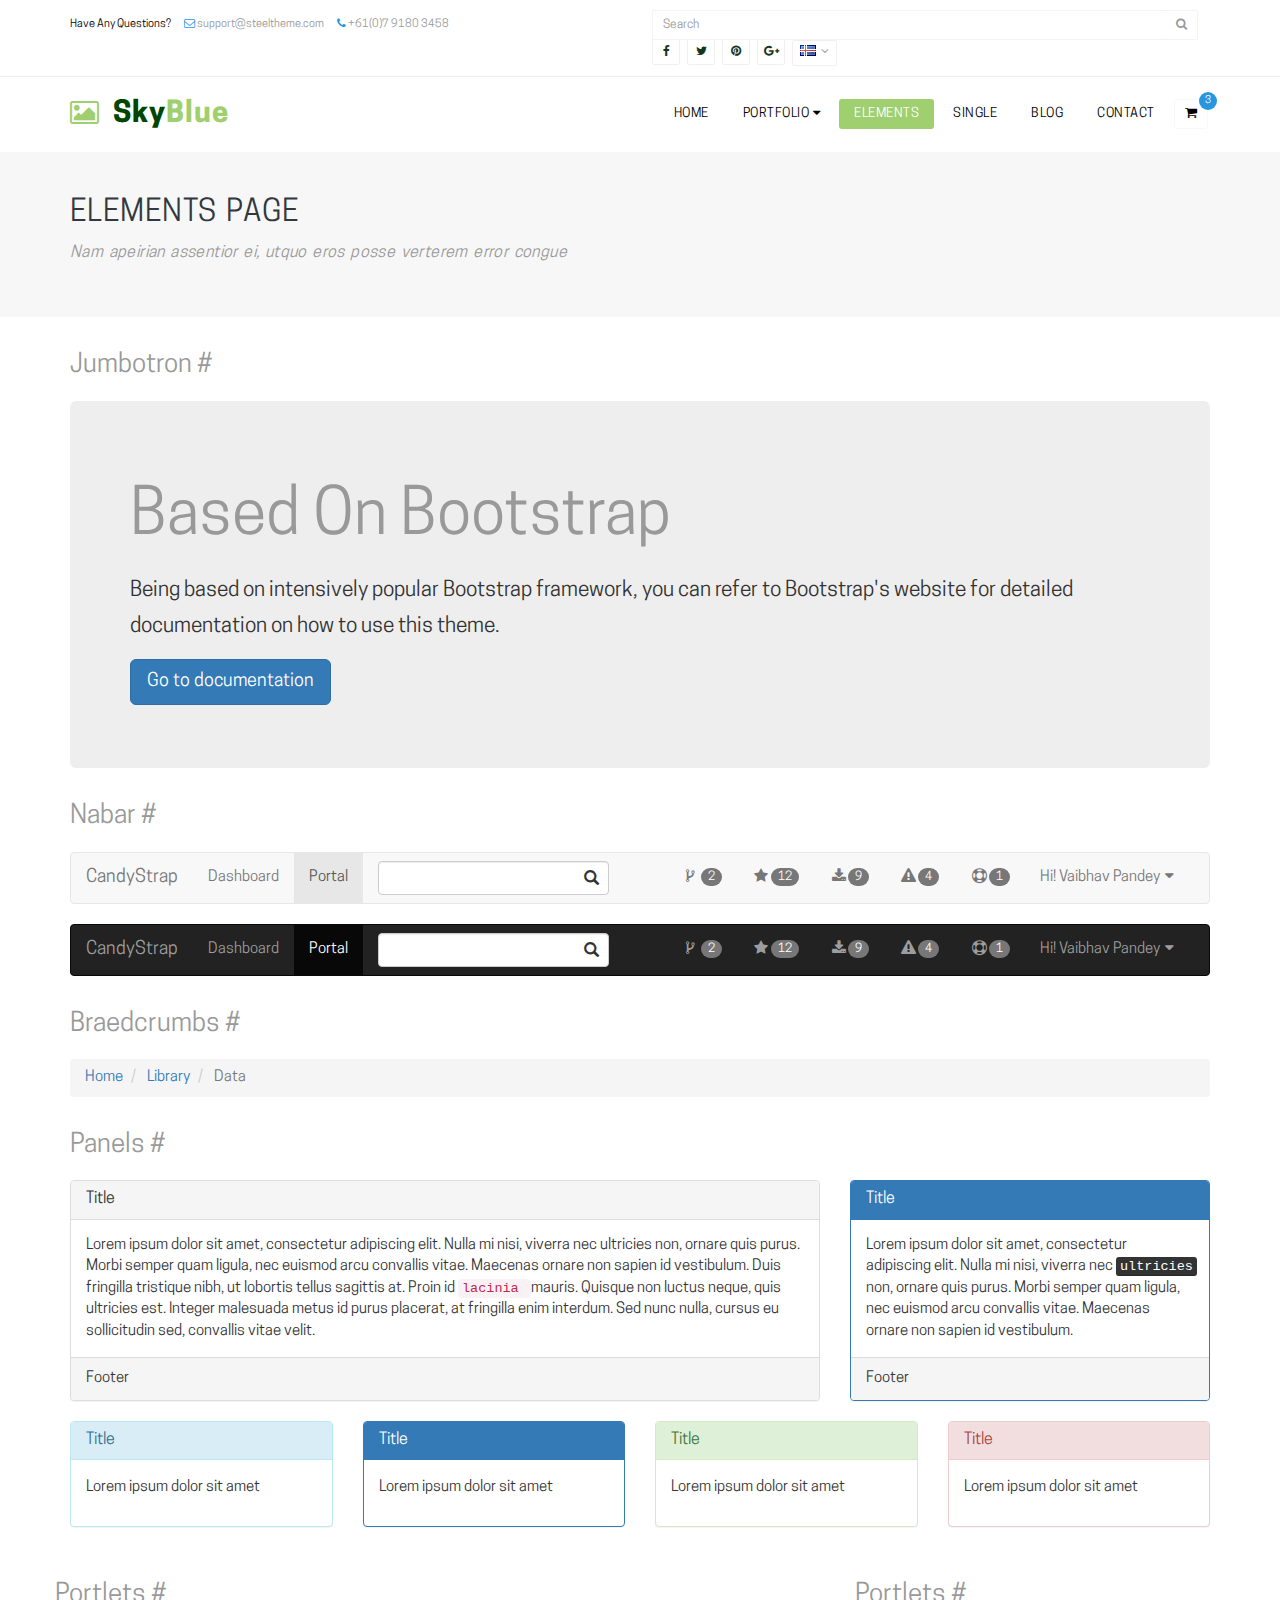
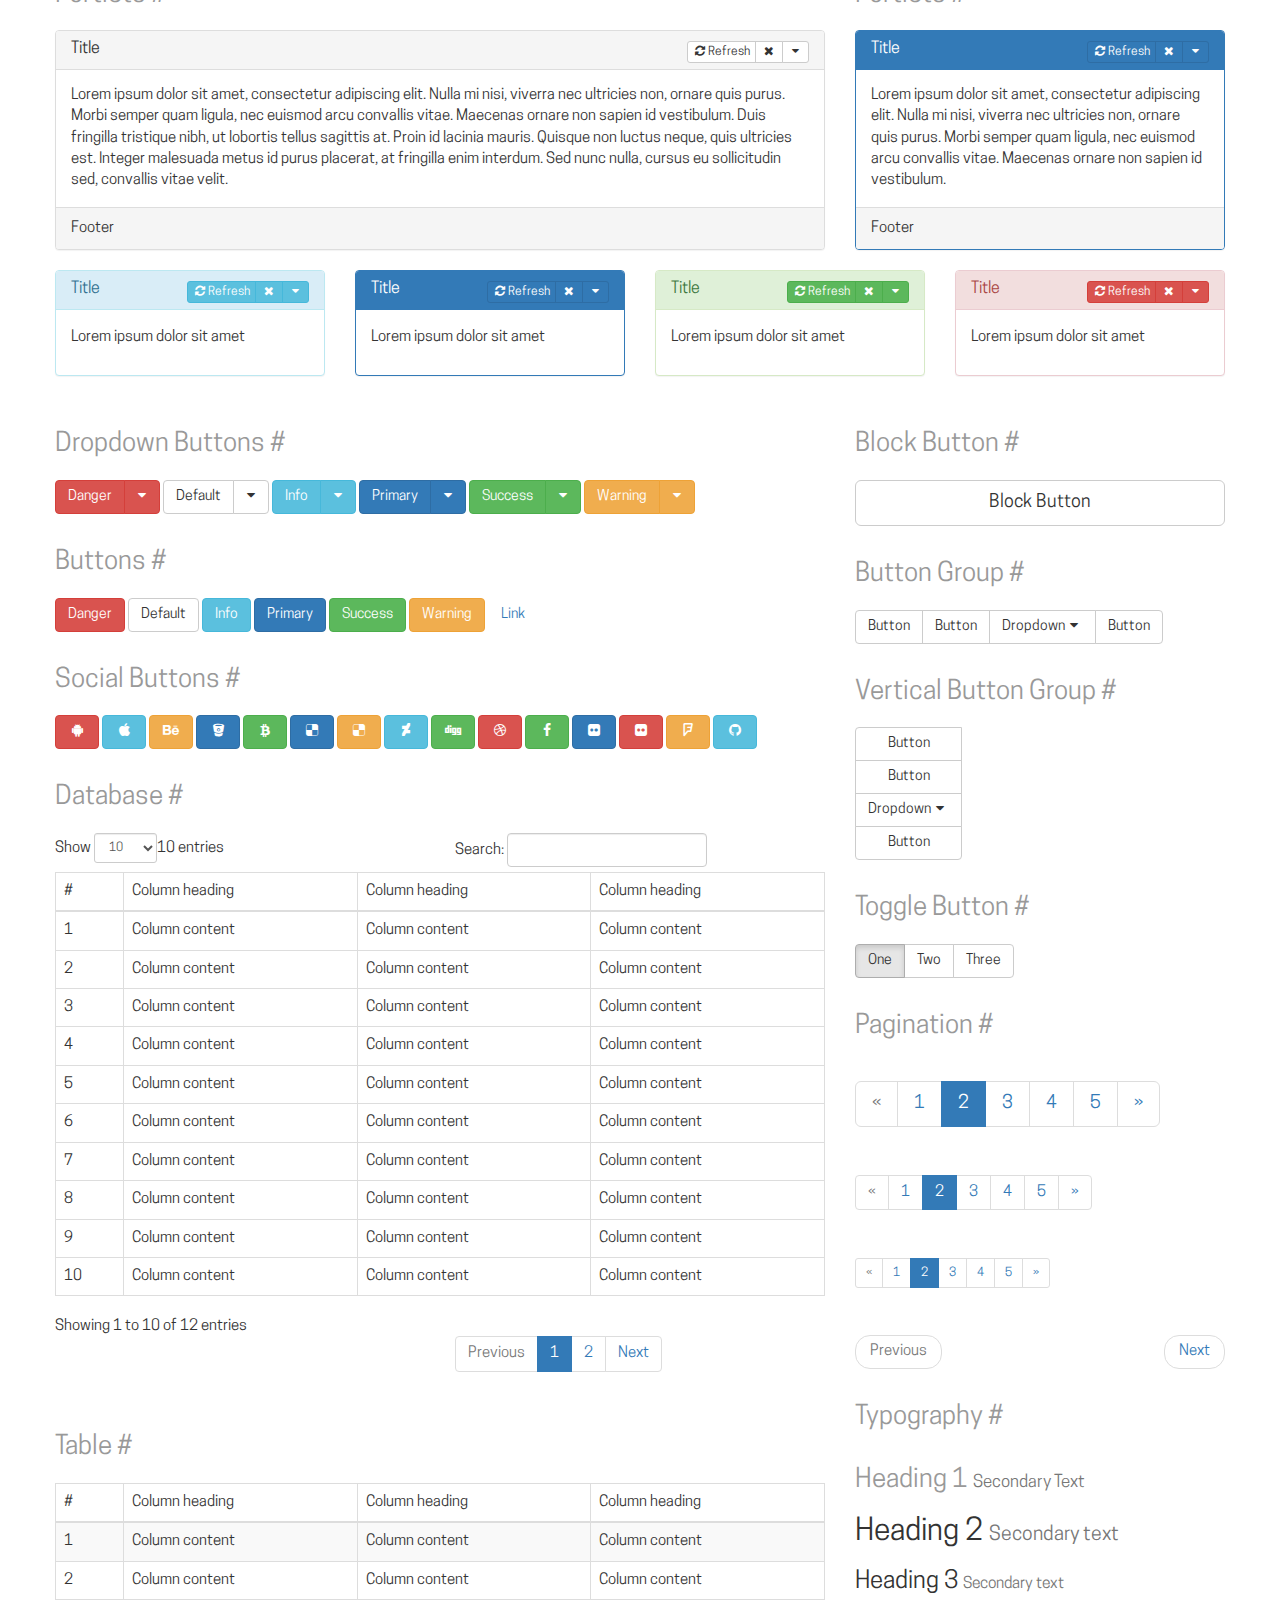
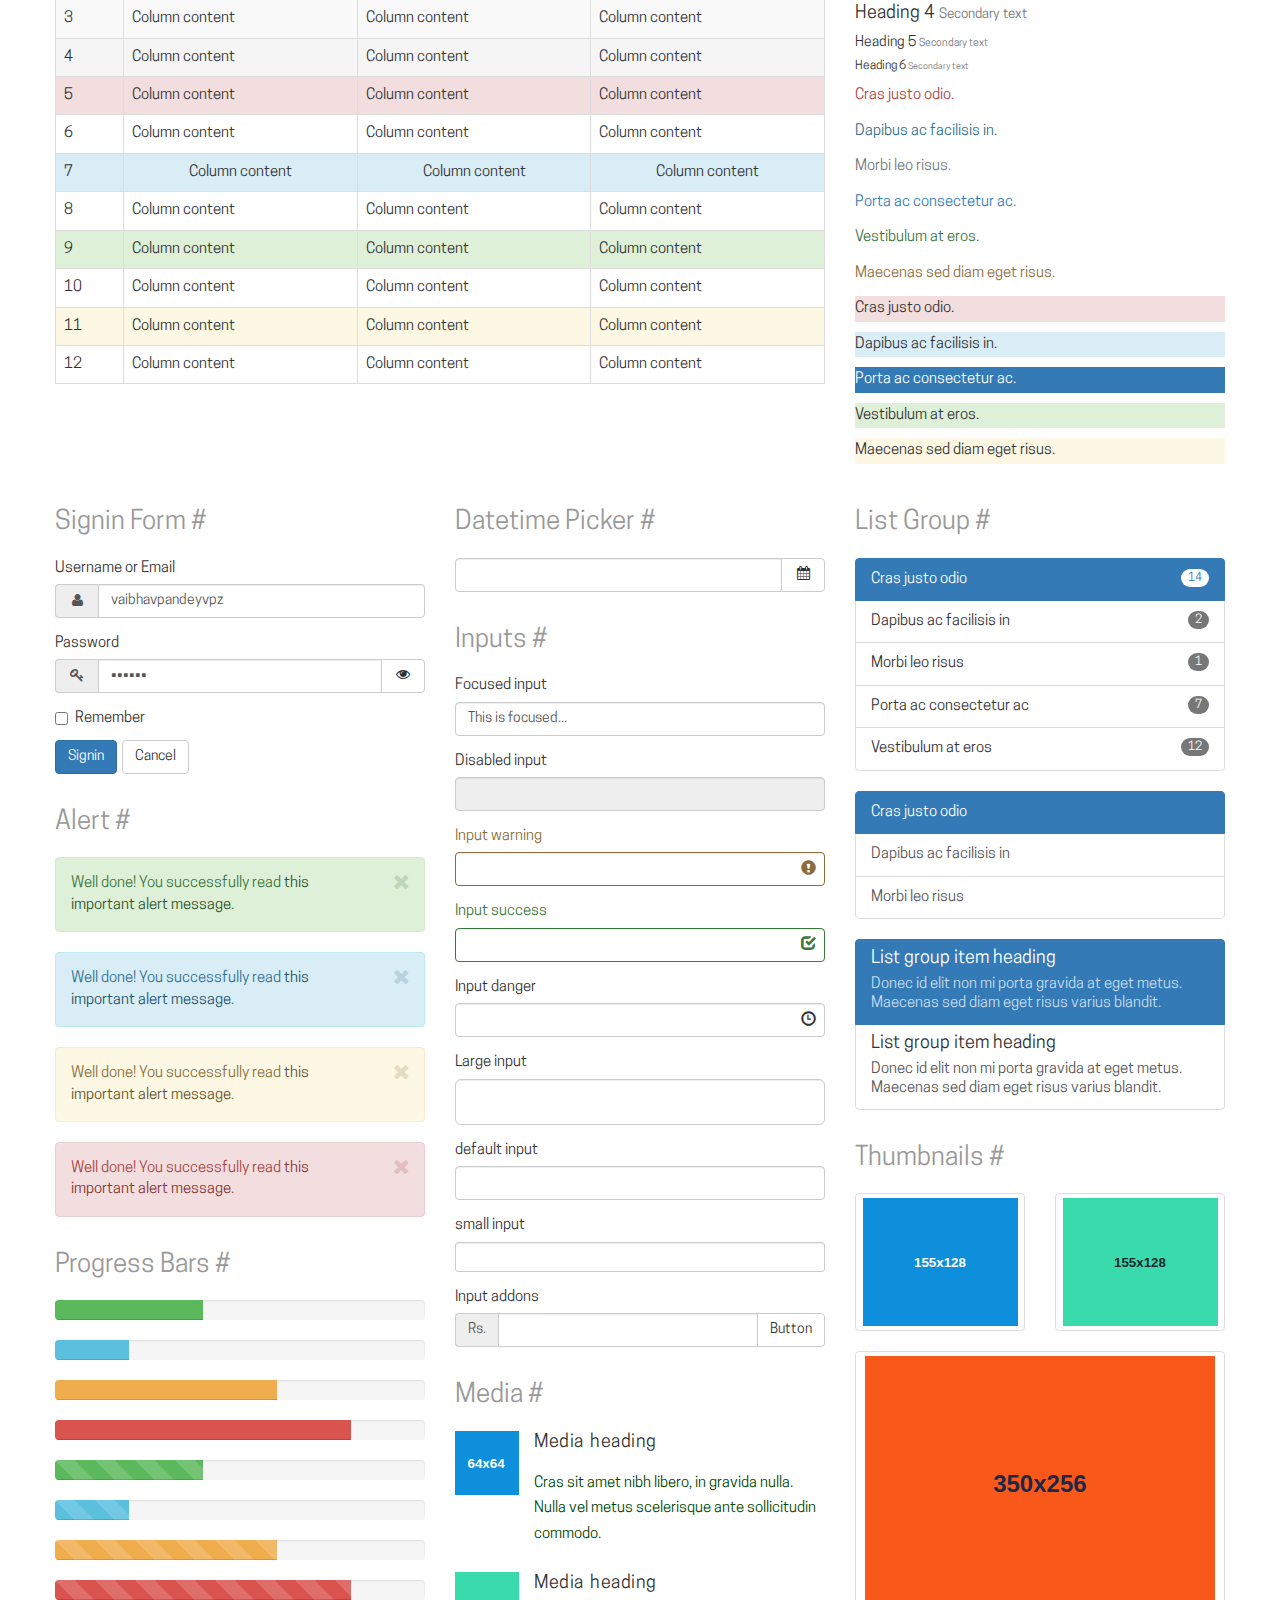
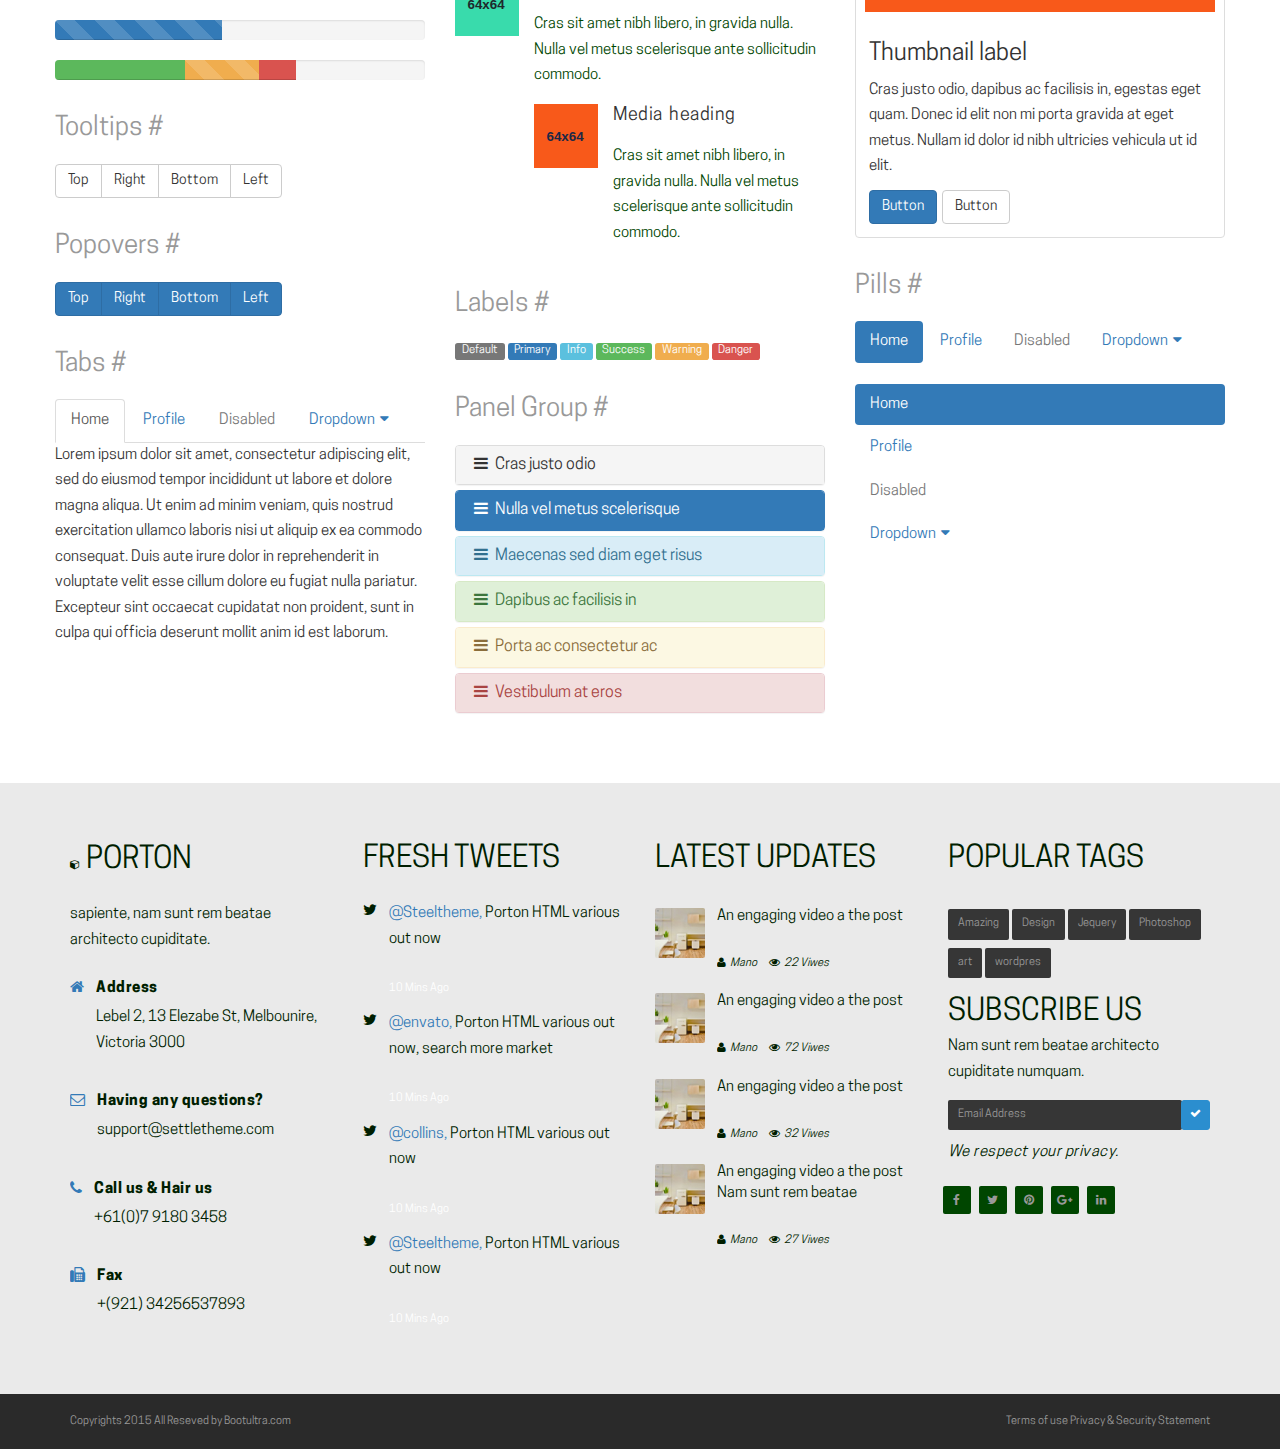
<file: elements.html>
<!DOCTYPE html>
<html lang="en">
    <head>
		<title>Skyblue Responsive Template</title>
        <!-- ALL STYLESHEET -->
        <link href="bootstrap/css/bootstrap.min.css" rel="stylesheet">
		<link href="css/font-awesome.min.css" rel="stylesheet">
		<link href="css/style.css" rel="stylesheet">
		<link href="css/blog-single.css" rel="stylesheet">
		<link href="css/responsive.css" rel="stylesheet">
    </head>
    
    <body>
		<!-- HEADER -->
        <section class="header">
			<div class="header-area">
				<div class="container">
					<div class="row">
						<div class="col-md-6">
							<div class="header-left">
								<ul class="list-inline">
									<li><a class="question" href="#">Have Any Questions?</a></li>
									<li><a href="#"><i class="fa fa-envelope-o"></i> support@steeltheme.com</a></li>
									<li><a href="#"><i class="fa fa-phone"></i> +61(0)7 9180 3458</a></li>
								</ul>
							</div>
						</div>
						<div class="col-md-6">
							<ul class="list-inline header-social-links pull-right ">
								<li>
									<div class="input-group">
										<input type="text" class="form-control input-sm" placeholder="Search">
										<span class="input-group-btn"><button class="btn btn-default btn-sm" type="button"><i class="fa fa-search"></i></button></span>
									</div>	
								</li>
								<li><a href="#"><i class="fa fa-facebook s-link"></i></a></li>
								<li><a href="#"><i class="fa fa-twitter s-link"></i></a></li>
								<li><a href="#"><i class="fa fa-pinterest s-link"></i></a></li>
								<li><a href="#"><i class="fa fa-google-plus s-link"></i></a></li>
								<!--li><a href="#"><img src="images/is.png" alt="language" /> <i class="fa fa-angle-down"></i></a></li-->
								<li class="language">
									<div class="btn-group">
										<a type="button" class="dropdown-toggle" data-toggle="dropdown" aria-haspopup="true" aria-expanded="false">
										<img src="images/is.png" alt="language" /> <i class="fa fa-angle-down"></i></a>
										<ul class="dropdown-menu">
											<li><a href="#"><img src="images/be.png" alt="language" /></a></li>
											<li><a href="#"><img src="images/bv.png" alt="language" /></a></li>
											<li><a href="#"><img src="images/ck.png" alt="language" /></a></li>
											<li><a href="#"><img src="images/ae.png" alt="language" /></a></li>
										</ul>
									</div>
								</li>
							</ul>
						</div>
					</div>
				</div>
			</div>
			<hr>
		</section>
		<!-- END HEADER -->
		
		<!-- NAVIGATION -->
		<section>
			<div class="row">
				<div class="col-md-12 col-sm-12 col-xs-12">
					<div class="menu">
						<nav class="navbar navbar-default">
							<div class="container">
								<!-- Brand and toggle get grouped for better mobile display -->
								<div class="navbar-header">
									<button type="button" class="navbar-toggle collapsed" data-toggle="collapse" data-target="#bs-example-navbar-collapse-1" aria-expanded="false">
										<span class="sr-only">Toggle navigation</span>
										<span class="icon-bar"></span>
										<span class="icon-bar"></span>
										<span class="icon-bar"></span>
									</button>
									<a class="navbar-brand" href="index.html"><i class="fa fa-photo"></i> Sky<span>Blue</span></a>
								</div>

								<!-- Collect the nav links, forms, and other content for toggling -->
								<div class="collapse navbar-collapse" id="bs-example-navbar-collapse-1">
									<ul class="nav navbar-nav navbar-right">
										<li><a href="index.html">Home</a></li>
										<li class=" dropdown">
											<a href="portfolio-1.html" class="dropdown-toggle" data-toggle="dropdown" role="button" aria-haspopup="true" aria-expanded="false">Portfolio <i class="fa fa-caret-down"></i></a>
											<ul class="dropdown-menu portfolio-list">
												<li><a href="portfolio-1.html">Portfolio Page 1</a></li>
												<li><a href="portfolio-2.html">Portfolio Page 2</a></li>
											</ul>
										</li>
										<li class="active"><a href="elements.html">Elements</a></li>
										<li><a href="single.html">Single</a></li>
										<li><a href="blog.html">Blog</a></li>
										<li><a href="contact.html">Contact</a></li>
										<li class="dropdown hidden-xs"><a class="cart dropdown-toggle" data-toggle="dropdown" role="button" aria-haspopup="true" aria-expanded="false" href="#"><i class="fa fa-shopping-cart"></i><span class="badge">3</span></a>
											<ul class="dropdown-menu cart-list">
												<li>
													<ul class="media-list">
														<li class="media">
															<div class="media-left"><a href="#"><img class="media-object" src="images/card-1.jpg" alt=""></a></div>
															<div class="media-body">
																<h5 class="media-heading">Travis Pullover</h5>
																<p>Man<p>
																<strong>$86.99</strong>
															</div>
															<div class="media-right media-middle"><a href="#"><i class="fa fa-times"></i></a></div>
														</li>
														<li role="separator" class="divider"></li>
														<li class="media">
															<div class="media-left"><a href="#"><img class="media-object" src="images/card-2.jpg" alt=""></a></div>
															<div class="media-body">
																<h5 class="media-heading">Travis Pullover</h5>
																<p>Woman<p>
																<strong>$65.99</strong>
															</div>
															<div class="media-right media-middle"><a href="#"><i class="fa fa-times"></i></a></div>
														</li>
														<li role="separator" class="divider"></li>
														<li class="media">
															<div class="media-left"><a href="#"><img class="media-object" src="images/card-1.jpg" alt=""></a></div>
															<div class="media-body">
																<h5 class="media-heading">Travis Pullover</h5>
																<p>Woman<p>
																<strong>$59.99</strong>
															</div>
															<div class="media-right media-middle"><a href="#"><i class="fa fa-times"></i></a></div>
														</li>
														<li role="separator" class="divider"></li>
														<li><h4>Total : $120.99  <a class="btn btn-primary btn-sm pull-right" href="#">View Cart</a></h4></li>
													</ul>
												</li>
											</ul>
										</li>
									</ul>
								</div> <!-- navbar-collapse -->
							</div> <!-- container-fluid -->
						</nav>
					</div>
				</div>
			</div>
		</section>
		<!-- END NAVIGATION -->

		
		<!-- ELEMENTS -->
		<section>
			<div class="page-header">
				<div class="container" style="max-width: 1170px;">
					<div class="row">
						<div class="col-md-12">
							<h1>Elements Page</h1>
							<p>Nam apeirian assentior ei, utquo eros posse verterem error congue</p>
						</div>
					</div>	
				</div>	
			</div>	
			<div class="elements">
			<div class="container" style="max-width: 1170px;">
				<!-- jumbotron -->
				<h1>Jumbotron #</h1>
				<div class="btn btn-primary btn-xs btn-source">
					<em class="fa fa-fw fa-eye"></em>
				</div>
				<div class="jumbotron">
					<h1>
						Based on Bootstrap
					</h1>
					<p>
						Being based on intensively popular Bootstrap framework, you can refer to Bootstrap's website for detailed documentation on how to use this theme.
					</p>
					<p>
						<a href="http://getbootstrap.com/components" class="btn btn-primary btn-lg">Go to documentation</a>
					</p>	
				</div>
				
				<!-- navbar -->
				<h1>Nabar #</h1>
				<div class="btn btn-primary btn-xs btn-source">
					<em class="fa fa-fw fa-eye"></em>
				</div>
				<nav class="navbar navbar-default">
					<div class="container-fluid">
						<div class="navbar-header">
							<button type="button" class="navbar-toggle collapsed">
								<span class="sr-only">Toggle navigation</span><span class="icon-bar first"></span><span class="icon-bar second"></span><span class="icon-bar third"></span>
							</button><a class="navbar-brand">CandyStrap</a>
						</div>
						<div class="collapse navbar-collapse">
							<ul class="nav navbar-nav navbar-left">
								<li>
									<a>Dashboard</a>
								</li>
								<li class="active">
									<a>Portal</a>
								</li>
							</ul>
							<div class="navbar-form navbar-left">
								<div class="form-group has-feedback">
									<input class="form-control" type="text"><em class="glyphicon glyphicon-search form-control-feedback"></em>
								</div>
							</div>
							<ul class="nav navbar-nav navbar-right">
								<li>
									<a><em class="fa fa-fw fa-code-fork hidden-xs"></em><span class="hidden-sm hidden-md hidden-lg">Forks</span><span class="badge badge-primary">2</span></a>
								</li>
								<li>
									<a><em class="fa fa-fw fa-star hidden-xs"></em><span class="hidden-sm hidden-md hidden-lg">Stars</span><span class="badge badge-info">12</span></a>
								</li>
								<li>
									<a><em class="fa fa-fw fa-download hidden-xs"></em><span class="hidden-sm hidden-md hidden-lg">Downloads</span><span class="badge badge-success">9</span></a>
								</li>
								<li>
									<a><em class="fa fa-fw fa-exclamation-triangle hidden-xs"></em><span class="hidden-sm hidden-md hidden-lg">Issues</span><span class="badge badge-warning">4</span></a>
								</li>
								<li>
									<a><em class="fa fa-fw fa-support hidden-xs"></em><span class="hidden-sm hidden-md hidden-lg">Tickets</span><span class="badge badge-danger">1</span></a>
								</li>
								<li class="dropdown">
									<a class="dropdown-toggle">Hi! Vaibhav Pandey<em class="fa fa-fw fa-caret-down"></em></a>
									<ul class="dropdown-menu dropdown-default">
										<li>
											<a tabindex="-1">Action</a>
										</li>
										<li>
											<a tabindex="-1">Another action</a>
										</li>
										<li class="dropdown-header">
											Header
										</li>
										<li>
											<a tabindex="-1">Something else here</a>
										</li>
										<li class="divider">
										</li>
										<li>
											<a tabindex="-1">Separated link</a>
										</li>
									</ul>
								</li>
							</ul>
						</div>
					</div>
				</nav>
				
				<div class="btn btn-primary btn-xs btn-source">
					<em class="fa fa-fw fa-eye"></em>
				</div>
				<nav class="navbar navbar-inverse">
					<div class="container-fluid">
						<div class="navbar-header">
							<button type="button" class="navbar-toggle collapsed">
								<span class="sr-only">Toggle navigation</span><span class="icon-bar first"></span><span class="icon-bar second"></span><span class="icon-bar third"></span>
							</button><a class="navbar-brand">CandyStrap</a>
						</div>
						<div class="collapse navbar-collapse">
							<ul class="nav navbar-nav navbar-left">
								<li>
									<a>Dashboard</a>
								</li>
								<li class="active">
									<a>Portal</a>
								</li>
							</ul>
							<div class="navbar-form navbar-left">
								<div class="form-group has-feedback">
									<input class="form-control" type="text"><em class="glyphicon glyphicon-search form-control-feedback"></em>
								</div>
							</div>
							<ul class="nav navbar-nav navbar-right">
								<li>
									<a><em class="fa fa-fw fa-code-fork hidden-xs"></em><span class="hidden-sm hidden-md hidden-lg">Forks</span><span class="badge badge-primary">2</span></a>
								</li>
								<li>
									<a><em class="fa fa-fw fa-star hidden-xs"></em><span class="hidden-sm hidden-md hidden-lg">Stars</span><span class="badge badge-info">12</span></a>
								</li>
								<li>
									<a><em class="fa fa-fw fa-download hidden-xs"></em><span class="hidden-sm hidden-md hidden-lg">Downloads</span><span class="badge badge-success">9</span></a>
								</li>
								<li>
									<a><em class="fa fa-fw fa-exclamation-triangle hidden-xs"></em><span class="hidden-sm hidden-md hidden-lg">Issues</span><span class="badge badge-warning">4</span></a>
								</li>
								<li>
									<a><em class="fa fa-fw fa-support hidden-xs"></em><span class="hidden-sm hidden-md hidden-lg">Tickets</span><span class="badge badge-danger">1</span></a>
								</li>
								<li class="dropdown">
									<a class="dropdown-toggle">Hi! Vaibhav Pandey<em class="fa fa-fw fa-caret-down"></em></a>
									<ul class="dropdown-menu dropdown-primary">
										<li>
											<a tabindex="-1">Action</a>
										</li>
										<li>
											<a tabindex="-1">Another action</a>
										</li>
										<li class="dropdown-header">
											Header
										</li>
										<li>
											<a tabindex="-1">Something else here</a>
										</li>
										<li class="divider">
										</li>
										<li>
											<a tabindex="-1">Separated link</a>
										</li>
									</ul>
								</li>
							</ul>
						</div>
					</div>
				</nav>
				
				<!-- braedcrumbs -->
				<h1>Braedcrumbs #</h1>
				<div class="btn btn-primary btn-xs btn-source">
					<em class="fa fa-fw fa-eye"></em>
				</div>
				<ol class="breadcrumb no-bottom-margin">
					<li>
						<a>Home</a>
					</li>
					<li>
						<a>Library</a>
					</li>
					<li class="active">
						Data
					</li>
				</ol>
				
				<!-- panels -->
				<h1> panels #</h1>
				<div class="row">
					<div class="col-md-8">
						<div class="btn btn-primary btn-xs btn-source">
							<em class="fa fa-fw fa-eye"></em>
						</div>
						<div class="panel panel-default">
							<div class="panel-heading">
								<h3 class="panel-title">
									Title
								</h3>
							</div>
							<div class="panel-body">
								Lorem ipsum dolor sit amet, consectetur adipiscing elit. Nulla mi nisi, viverra nec ultricies non, ornare quis purus. Morbi semper quam ligula, nec euismod arcu convallis vitae. Maecenas ornare non sapien id vestibulum. Duis fringilla tristique nibh, ut lobortis tellus sagittis at. Proin id 
								<code>lacinia
								</code> mauris. Quisque non luctus neque, quis ultricies est. Integer malesuada metus id purus placerat, at fringilla enim interdum. Sed nunc nulla, cursus eu sollicitudin sed, convallis vitae velit.
							</div>
							<div class="panel-footer">
									Footer
								</div>
						</div>
					</div>
					<div class="col-md-4">
						<div class="btn btn-primary btn-xs btn-source">
							<em class="fa fa-fw fa-eye"></em>
						</div>
						<div class="panel panel-primary">
							<div class="panel-heading">
								<h3 class="panel-title">
									Title
								</h3>
							</div>
							<div class="panel-body">
								Lorem ipsum dolor sit amet, consectetur adipiscing elit. Nulla mi nisi, viverra nec
								<kbd>
									ultricies
								</kbd> non, ornare quis purus. Morbi semper quam ligula, nec euismod arcu convallis vitae. Maecenas ornare non sapien id vestibulum.
							</div>
							<div class="panel-footer">
								Footer
							</div>
						</div>
					</div>	
				</div>
				<div class="row">
					<div class="col-md-3">
						<div class="btn btn-primary btn-xs btn-source">
							<em class="fa fa-fw fa-eye"></em>
						</div>
						<div class="panel panel-info">
							<div class="panel-heading">
								<h3 class="panel-title">
									Title
								</h3>
							</div>
							<div class="panel-body">
								<p>
									Lorem ipsum dolor sit amet
								</p>
							</div>
						</div>
					</div>
					<div class="col-md-3">
						<div class="btn btn-primary btn-xs btn-source">
							<em class="fa fa-fw fa-eye"></em>
						</div>
						<div class="panel panel-primary">
							<div class="panel-heading">
								<h3 class="panel-title">
									Title
								</h3>
							</div>
							<div class="panel-body">
								<p>
									Lorem ipsum dolor sit amet
								</p>
							</div>
						</div>
					</div>
					<div class="col-md-3">
						<div class="btn btn-primary btn-xs btn-source">
							<em class="fa fa-fw fa-eye"></em>
						</div>
						<div class="panel panel-success">
							<div class="panel-heading">
								<h3 class="panel-title">
									Title
								</h3>
							</div>
							<div class="panel-body">
								<p>
									Lorem ipsum dolor sit amet
								</p>
							</div>
						</div>
					</div>
					<div class="col-md-3">
						<div class="btn btn-primary btn-xs btn-source">
							<em class="fa fa-fw fa-eye"></em>
						</div>
						<div class="panel panel-danger">
							<div class="panel-heading">
								<h3 class="panel-title">
									Title
								</h3>
							</div>
							<div class="panel-body">
								<p>
									Lorem ipsum dolor sit amet
								</p>
							</div>
						</div>
					</div>
					
					<!-- portlets -->
					
					<div class="row">
						
						<div class="col-md-8">
							<h1> portlets #</h1>
							<div class="btn btn-primary btn-xs btn-source">
								<em class="fa fa-fw fa-eye"></em>
							</div>
							<div class="panel panel-default panel-portlet">
								<div class="panel-heading">
									<div class="btn-group btn-group-xs pull-right">
										<button class="btn btn-default">
											<em class="fa fa-fw fa-refresh"></em><span class="hidden-xs">Refresh</span>
										</button>
										<button class="btn btn-default">
											<em class="fa fa-fw fa-times"></em>
										</button>
										<div class="btn-group btn-group-xs dropdown">
											<button type="button" class="btn btn-default dropdown-toggle">
												<em class="fa fa-fw fa-caret-down"></em>
											</button>
											<ul class="dropdown-menu dropdown-default pull-right">
												<li>
													<a tabindex="-1">Action</a>
												</li>
												<li>
													<a tabindex="-1">Another action</a>
												</li>
												<li class="dropdown-header">
													Header
												</li>
												<li>
													<a tabindex="-1">Something else here</a>
												</li>
												<li class="divider">
												</li>
												<li>
													<a tabindex="-1">Separated link</a>
												</li>
											</ul>
										</div>
									</div>
									<h3 class="panel-title">
										Title
									</h3>
								</div>
								<div class="panel-body">
									Lorem ipsum dolor sit amet, consectetur adipiscing elit. Nulla mi nisi, viverra nec ultricies non, ornare quis purus. Morbi semper quam ligula, nec euismod arcu convallis vitae. Maecenas ornare non sapien id vestibulum. Duis fringilla tristique nibh, ut lobortis tellus sagittis at. Proin id lacinia mauris. Quisque non luctus neque, quis ultricies est. Integer malesuada metus id purus placerat, at fringilla enim interdum. Sed nunc nulla, cursus eu sollicitudin sed, convallis vitae velit.
								</div>
								<div class="panel-footer">
									Footer
								</div>
							</div>
						</div>
						<div class="col-md-4">
							<h1> portlets #</h1>
							<div class="btn btn-primary btn-xs btn-source">
								<em class="fa fa-fw fa-eye"></em>
							</div>
							<div class="panel panel-primary panel-portlet">
								<div class="panel-heading">
									<div class="btn-group btn-group-xs pull-right">
										<button class="btn btn-primary">
											<em class="fa fa-fw fa-refresh"></em><span class="hidden-xs">Refresh</span>
										</button>
										<button class="btn btn-primary">
											<em class="fa fa-fw fa-times"></em>
										</button>
										<div class="btn-group btn-group-xs dropdown">
											<button type="button" class="btn btn-primary dropdown-toggle">
												<em class="fa fa-fw fa-caret-down"></em>
											</button>
											<ul class="dropdown-menu dropdown-primary pull-right">
												<li>
													<a tabindex="-1">Action</a>
												</li>
												<li>
													<a tabindex="-1">Another action</a>
												</li>
												<li class="dropdown-header">
													Header
												</li>
												<li>
													<a tabindex="-1">Something else here</a>
												</li>
												<li class="divider">
												</li>
												<li>
													<a tabindex="-1">Separated link</a>
												</li>
											</ul>
										</div>
									</div>
									<h3 class="panel-title">
										Title
									</h3>
								</div>
								<div class="panel-body">
									Lorem ipsum dolor sit amet, consectetur adipiscing elit. Nulla mi nisi, viverra nec ultricies non, ornare quis purus. Morbi semper quam ligula, nec euismod arcu convallis vitae. Maecenas ornare non sapien id vestibulum.
								</div>
								<div class="panel-footer">
									Footer
								</div>
							</div>
						</div>
					</div>
					<div class="row">
						<div class="col-md-3">
							<div class="btn btn-primary btn-xs btn-source">
								<em class="fa fa-fw fa-eye"></em>
							</div>
							<div class="panel panel-info panel-portlet">
								<div class="panel-heading">
									<div class="btn-group btn-group-xs pull-right">
										<button class="btn btn-info">
											<em class="fa fa-fw fa-refresh"></em><span class="hidden-xs">Refresh</span>
										</button>
										<button class="btn btn-info">
											<em class="fa fa-fw fa-times"></em>
										</button>
										<div class="btn-group btn-group-xs dropdown">
											<button type="button" class="btn btn-info dropdown-toggle">
												<em class="fa fa-fw fa-caret-down"></em>
											</button>
											<ul class="dropdown-menu dropdown-info pull-right">
												<li>
													<a tabindex="-1">Action</a>
												</li>
												<li>
													<a tabindex="-1">Another action</a>
												</li>
												<li class="dropdown-header">
													Header
												</li>
												<li>
													<a tabindex="-1">Something else here</a>
												</li>
												<li class="divider">
												</li>
												<li>
													<a tabindex="-1">Separated link</a>
												</li>
											</ul>
										</div>
									</div>
									<h3 class="panel-title">
										Title
									</h3>
								</div>
								<div class="panel-body">
									<p>
										Lorem ipsum dolor sit amet
									</p>
								</div>
							</div>
						</div>
						<div class="col-md-3">
							<div class="btn btn-primary btn-xs btn-source">
								<em class="fa fa-fw fa-eye"></em>
							</div>
							<div class="panel panel-primary panel-portlet">
								<div class="panel-heading">
									<div class="btn-group btn-group-xs pull-right">
										<button class="btn btn-primary">
											<em class="fa fa-fw fa-refresh"></em><span class="hidden-xs">Refresh</span>
										</button>
										<button class="btn btn-primary">
											<em class="fa fa-fw fa-times"></em>
										</button>
										<div class="btn-group btn-group-xs dropdown">
											<button type="button" class="btn btn-primary dropdown-toggle">
												<em class="fa fa-fw fa-caret-down"></em>
											</button>
											<ul class="dropdown-menu dropdown-primary pull-right">
												<li>
													<a tabindex="-1">Action</a>
												</li>
												<li>
													<a tabindex="-1">Another action</a>
												</li>
												<li class="dropdown-header">
													Header
												</li>
												<li>
													<a tabindex="-1">Something else here</a>
												</li>
												<li class="divider">
												</li>
												<li>
													<a tabindex="-1">Separated link</a>
												</li>
											</ul>
										</div>
									</div>
									<h3 class="panel-title">
										Title
									</h3>
								</div>
								<div class="panel-body">
									<p>
										Lorem ipsum dolor sit amet
									</p>
								</div>
							</div>
						</div>
						<div class="col-md-3">
							<div class="btn btn-primary btn-xs btn-source">
								<em class="fa fa-fw fa-eye"></em>
							</div>
							<div class="panel panel-success panel-portlet">
								<div class="panel-heading">
									<div class="btn-group btn-group-xs pull-right">
										<button class="btn btn-success">
											<em class="fa fa-fw fa-refresh"></em><span class="hidden-xs">Refresh</span>
										</button>
										<button class="btn btn-success">
											<em class="fa fa-fw fa-times"></em>
										</button>
										<div class="btn-group btn-group-xs dropdown">
											<button type="button" class="btn btn-success dropdown-toggle">
												<em class="fa fa-fw fa-caret-down"></em>
											</button>
											<ul class="dropdown-menu dropdown-success pull-right">
												<li>
													<a tabindex="-1">Action</a>
												</li>
												<li>
													<a tabindex="-1">Another action</a>
												</li>
												<li class="dropdown-header">
													Header
												</li>
												<li>
													<a tabindex="-1">Something else here</a>
												</li>
												<li class="divider">
												</li>
												<li>
													<a tabindex="-1">Separated link</a>
												</li>
											</ul>
										</div>
									</div>
									<h3 class="panel-title">
										Title
									</h3>
								</div>
								<div class="panel-body">
									<p>
										Lorem ipsum dolor sit amet
									</p>
								</div>
							</div>
						</div>
						<div class="col-md-3">
							<div class="btn btn-primary btn-xs btn-source">
								<em class="fa fa-fw fa-eye"></em>
							</div>
							<div class="panel panel-danger panel-portlet">
								<div class="panel-heading">
									<div class="btn-group btn-group-xs pull-right">
										<button class="btn btn-danger">
											<em class="fa fa-fw fa-refresh"></em><span class="hidden-xs">Refresh</span>
										</button>
										<button class="btn btn-danger">
											<em class="fa fa-fw fa-times"></em>
										</button>
										<div class="btn-group btn-group-xs dropdown">
											<button type="button" class="btn btn-danger dropdown-toggle">
												<em class="fa fa-fw fa-caret-down"></em>
											</button>
											<ul class="dropdown-menu dropdown-danger pull-right">
												<li>
													<a tabindex="-1">Action</a>
												</li>
												<li>
													<a tabindex="-1">Another action</a>
												</li>
												<li class="dropdown-header">
													Header
												</li>
												<li>
													<a tabindex="-1">Something else here</a>
												</li>
												<li class="divider">
												</li>
												<li>
													<a tabindex="-1">Separated link</a>
												</li>
											</ul>
										</div>
									</div>
									<h3 class="panel-title">
										Title
									</h3>
								</div>
								<div class="panel-body">
									<p>
										Lorem ipsum dolor sit amet
									</p>
								</div>
							</div>
						</div>
					</div>
					
				<!-- buttons -->
					<div class="row">
						<div class="col-md-8">
							<!-- dropdown button -->
							<h1> Dropdown buttons #</h1>
							<div class="btn btn-primary btn-xs btn-source">
								<em class="fa fa-fw fa-eye"></em>
							</div>
							<div class="btn-group dropdown">
								<button type="button" class="btn btn-danger">
									Danger
								</button>
								<button type="button" class="btn btn-danger dropdown-toggle">
									<em class="fa fa-fw fa-caret-down"></em>
								</button>
								<ul class="dropdown-menu dropdown-danger">
									<li>
										<a tabindex="-1">Action</a>
									</li>
									<li>
										<a tabindex="-1">Another action</a>
									</li>
									<li class="dropdown-header">
										Header
									</li>
									<li>
										<a tabindex="-1">Something else here</a>
									</li>
									<li class="divider">
									</li>
									<li>
										<a tabindex="-1">Separated link</a>
									</li>
								</ul>
							</div>
							<div class="btn-group dropdown">
								<button type="button" class="btn btn-default">
									Default
								</button>
								<button type="button" class="btn btn-default dropdown-toggle">
									<em class="fa fa-fw fa-caret-down"></em>
								</button>
								<ul class="dropdown-menu">
									<li>
										<a tabindex="-1">Action</a>
									</li>
									<li>
										<a tabindex="-1">Another action</a>
									</li>
									<li class="dropdown-header">
										Header
									</li>
									<li>
										<a tabindex="-1">Something else here</a>
									</li>
									<li class="divider">
									</li>
									<li>
										<a tabindex="-1">Separated link</a>
									</li>
								</ul>
							</div>
							<div class="btn-group dropdown">
								<button type="button" class="btn btn-info">
									Info
								</button>
								<button type="button" class="btn btn-info dropdown-toggle">
									<em class="fa fa-fw fa-caret-down"></em>
								</button>
								<ul class="dropdown-menu dropdown-info">
									<li>
										<a tabindex="-1">Action</a>
									</li>
									<li>
										<a tabindex="-1">Another action</a>
									</li>
									<li class="dropdown-header">
										Header
									</li>
									<li>
										<a tabindex="-1">Something else here</a>
									</li>
									<li class="divider">
									</li>
									<li>
										<a tabindex="-1">Separated link</a>
									</li>
								</ul>
							</div>
							<div class="btn-group dropdown">
								<button type="button" class="btn btn-primary">
									Primary
								</button>
								<button type="button" class="btn btn-primary dropdown-toggle">
									<em class="fa fa-fw fa-caret-down"></em>
								</button>
								<ul class="dropdown-menu dropdown-primary">
									<li>
										<a tabindex="-1">Action</a>
									</li>
									<li>
										<a tabindex="-1">Another action</a>
									</li>
									<li class="dropdown-header">
										Header
									</li>
									<li>
										<a tabindex="-1">Something else here</a>
									</li>
									<li class="divider">
									</li>
									<li>
										<a tabindex="-1">Separated link</a>
									</li>
								</ul>
							</div>
							<div class="btn-group dropdown">
								<button type="button" class="btn btn-success">
									Success
								</button>
								<button type="button" class="btn btn-success dropdown-toggle">
									<em class="fa fa-fw fa-caret-down"></em>
								</button>
								<ul class="dropdown-menu dropdown-success">
									<li>
										<a tabindex="-1">Action</a>
									</li>
									<li>
										<a tabindex="-1">Another action</a>
									</li>
									<li class="dropdown-header">
										Header
									</li>
									<li>
										<a tabindex="-1">Something else here</a>
									</li>
									<li class="divider">
									</li>
									<li>
										<a tabindex="-1">Separated link</a>
									</li>
								</ul>
							</div>
							<div class="btn-group dropdown">
								<button type="button" class="btn btn-warning">
									Warning
								</button>
								<button type="button" class="btn btn-warning dropdown-toggle">
									<em class="fa fa-fw fa-caret-down"></em>
								</button>
								<ul class="dropdown-menu dropdown-warning">
									<li>
										<a tabindex="-1">Action</a>
									</li>
									<li>
										<a tabindex="-1">Another action</a>
									</li>
									<li class="dropdown-header">
										Header
									</li>
									<li>
										<a tabindex="-1">Something else here</a>
									</li>
									<li class="divider">
									</li>
									<li>
										<a tabindex="-1">Separated link</a>
									</li>
								</ul>
							</div>
							<!-- buttons -->
							<h1> Buttons #</h1>
							<div class="btn btn-primary btn-xs btn-source">
								<em class="fa fa-fw fa-eye"></em>
							</div>
							<div class="btn-group">
								<button class="btn btn-danger">
									Danger
								</button>
							</div>
							<div class="btn-group">
								<button class="btn btn-default">
									Default
								</button>
							</div>
							<div class="btn-group">
								<button class="btn btn-info">
									Info
								</button>
							</div>
							<div class="btn-group">
								<button class="btn btn-primary">
									Primary
								</button>
							</div>
							<div class="btn-group">
								<button class="btn btn-success">
									Success
								</button>
							</div>
							<div class="btn-group">
								<button class="btn btn-warning">
									Warning
								</button>
							</div>
							<div class="btn-group">
								<button class="btn btn-link">
									Link
								</button>
							</div>
							<!-- social buttons -->
							<h1> Social buttons #</h1>
							<div class="btn btn-primary btn-xs btn-source">
								<em class="fa fa-fw fa-eye"></em>
							</div>
							<div class="btn-group">
								<button class="btn btn-danger">
									<em class="fa fa-fw fa-android"></em>
								</button>
							</div>
							<div class="btn-group">
								<button class="btn btn-info">
									<em class="fa fa-fw fa-apple"></em>
								</button>
							</div>
							<div class="btn-group">
								<button class="btn btn-warning">
									<em class="fa fa-fw fa-behance"></em>
								</button>
							</div>
							<div class="btn-group">
								<button class="btn btn-primary">
									<em class="fa fa-fw fa-bitbucket"></em>
								</button>
							</div>
							<div class="btn-group">
								<button class="btn btn-success">
									<em class="fa fa-fw fa-bitcoin"></em>
								</button>
							</div>
							<div class="btn-group">
								<button class="btn btn-primary">
									<em class="fa fa-fw fa-delicious"></em>
								</button>
							</div>
							<div class="btn-group">
								<button class="btn btn-warning">
									<em class="fa fa-fw fa-delicious"></em>
								</button>
							</div>
							<div class="btn-group">
								<button class="btn btn-info">
									<em class="fa fa-fw fa-deviantart"></em>
								</button>
							</div>
							<div class="btn-group">
								<button class="btn btn-success btn-social">
									<em class="fa fa-fw fa-digg"></em>
								</button>
							</div>
							<div class="btn-group">
								<button class="btn btn-danger">
									<em class="fa fa-fw fa-dribbble"></em>
								</button>
							</div>
							<div class="btn-group">
								<button class="btn btn-success">
									<em class="fa fa-fw fa-facebook-f"></em>
								</button>
							</div>
							<div class="btn-group">
								<button class="btn btn-primary">
									<em class="fa fa-fw fa-flickr"></em>
								</button>
							</div>
							<div class="btn-group">
								<button class="btn btn-danger">
									<em class="fa fa-fw fa-flickr"></em>
								</button>
							</div>
							<div class="btn-group">
								<button class="btn btn-warning">
									<em class="fa fa-fw fa-foursquare"></em>
								</button>
							</div>
							<div class="btn-group">
								<button class="btn btn-info">
									<em class="fa fa-fw fa-github"></em>
								</button>
							</div>
							<!-- database -->
							<h1> Database #</h1>
							<div class="btn btn-primary btn-xs btn-source">
								<em class="fa fa-fw fa-eye"></em>
							</div>
							<div class="dataTables_wrapper form-inline dt-bootstrap no-footer">
								<div class="row">
									<div class="col-sm-6">
										<div class="dataTables_length">
											<label>
												Show 
												<select tabindex="-1" class="form-control input-sm select2-hidden-accessible" name="DataTables_Table_0_length">
													<option value="10">
														10
													</option>
													<option value="25">
														25
													</option>
													<option value="50">
														50
													</option>
													<option value="100">
														100
													</option>
												</select><span class="select2 select2-container select2-container--bootstrap"><span class="selection"><span class="select2-selection select2-selection--single"><span class="select2-selection__rendered">10</span><span class="select2-selection__arrow"></span></span></span><span class="dropdown-wrapper"></span></span> entries
											</label>
										</div>
									</div>
									<div class="col-sm-6">
										<div class="dataTables_filter">
											<label>
												Search:
												<input class="form-control" type="search">
											</label>
										</div>
									</div>
								</div>
								<div class="row">
									<div class="col-sm-12">
										<table class="table table-bordered dataTable no-footer">
											<thead>
												<tr>
													<th colspan="1" rowspan="1" class="sorting_asc">
														#
													</th>
													<th colspan="1" rowspan="1" class="sorting">
														Column heading
													</th>
													<th colspan="1" rowspan="1" class="sorting">
														Column heading
													</th>
													<th colspan="1" rowspan="1" class="sorting">
														Column heading
													</th>
												</tr>
											</thead>
											<tbody>
												<tr class="odd">
													<th class="sorting_1">
														1
													</th>
													<td>
														Column content
													</td>
													<td>
														Column content
													</td>
													<td>
														Column content
													</td>
												</tr>
												<tr class="even">
													<th class="sorting_1">
														2
													</th>
													<td>
														Column content
													</td>
													<td>
														Column content
													</td>
													<td>
														Column content
													</td>
												</tr>
												<tr class="odd">
													<th class="sorting_1">
														3
													</th>
													<td>
														Column content
													</td>
													<td>
														Column content
													</td>
													<td>
														Column content
													</td>
												</tr>
												<tr class="even">
													<th class="sorting_1">
														4
													</th>
													<td>
														Column content
													</td>
													<td>
														Column content
													</td>
													<td>
														Column content
													</td>
												</tr>
												<tr class="odd">
													<th class="sorting_1">
														5
													</th>
													<td>
														Column content
													</td>
													<td>
														Column content
													</td>
													<td>
														Column content
													</td>
												</tr>
												<tr class="even">
													<th class="sorting_1">
														6
													</th>
													<td>
														Column content
													</td>
													<td>
														Column content
													</td>
													<td>
														Column content
													</td>
												</tr>
												<tr class="odd">
													<th class="sorting_1">
														7
													</th>
													<td>
														Column content
													</td>
													<td>
														Column content
													</td>
													<td>
														Column content
													</td>
												</tr>
												<tr class="even">
													<th class="sorting_1">
														8
													</th>
													<td>
														Column content
													</td>
													<td>
														Column content
													</td>
													<td>
														Column content
													</td>
												</tr>
												<tr class="odd">
													<th class="sorting_1">
														9
													</th>
													<td>
														Column content
													</td>
													<td>
														Column content
													</td>
													<td>
														Column content
													</td>
												</tr>
												<tr class="even">
													<th class="sorting_1">
														10
													</th>
													<td>
														Column content
													</td>
													<td>
														Column content
													</td>
													<td>
														Column content
													</td>
												</tr>
											</tbody>
										</table>
									</div>
								</div>
								<div class="row">
									<div class="col-sm-6">
										<div class="dataTables_info">
											Showing 1 to 10 of 12 entries
										</div>
									</div>
									<div class="col-sm-6">
										<div class="dataTables_paginate paging_simple_numbers">
											<ul class="pagination">
												<li class="paginate_button previous disabled">
													<a href="#">Previous</a>
												</li>
												<li class="paginate_button active">
													<a href="#">1</a>
												</li>
												<li class="paginate_button ">
													<a href="#">2</a>
												</li>
												<li class="paginate_button next">
													<a href="#">Next</a>
												</li>
											</ul>
										</div>
									</div>
								</div>
							</div>
							<!-- tables -->
							<h1> table #</h1>
							<div class="btn btn-primary btn-xs btn-source">
								<em class="fa fa-fw fa-eye"></em>
							</div>
							<table class="table table-bordered table-hover table-striped">
								<thead>
									<tr>
										<th>
											#
										</th>
										<th>
											Column heading
										</th>
										<th>
											Column heading
										</th>
										<th>
											Column heading
										</th>
									</tr>
								</thead>
								<tbody>
									<tr>
										<th>
											1
										</th>
										<td>
											Column content
										</td>
										<td>
											Column content
										</td>
										<td>
											Column content
										</td>
									</tr>
									<tr>
										<th>
											2
										</th>
										<td>
											Column content
										</td>
										<td>
											Column content
										</td>
										<td>
											Column content
										</td>
									</tr>
									<tr>
										<th>
											3
										</th>
										<td>
											Column content
										</td>
										<td>
											Column content
										</td>
										<td>
											Column content
										</td>
									</tr>
									<tr class="active">
										<th>
											4
										</th>
										<td>
											Column content
										</td>
										<td>
											Column content
										</td>
										<td>
											Column content
										</td>
									</tr>
									<tr class="danger">
										<th>
											5
										</th>
										<td>
											Column content
										</td>
										<td>
											Column content
										</td>
										<td>
											Column content
										</td>
									</tr>
									<tr>
										<th>
											6
										</th>
										<td>
											Column content
										</td>
										<td>
											Column content
										</td>
										<td>
											Column content
										</td>
									</tr>
									<tr class="info">
										<th>
											7
										</th>
										<td>
											Column content
										</td>
										<td>
											Column content
										</td>
										<td>
											Column content
										</td>
									</tr>
									<tr>
										<th>
											8
										</th>
										<td>
											Column content
										</td>
										<td>
											Column content
										</td>
										<td>
											Column content
										</td>
									</tr>
									<tr class="success">
										<th>
											9
										</th>
										<td>
											Column content
										</td>
										<td>
											Column content
										</td>
										<td>
											Column content
										</td>
									</tr>
									<tr>
										<th>
											10
										</th>
										<td>
											Column content
										</td>
										<td>
											Column content
										</td>
										<td>
											Column content
										</td>
									</tr>
									<tr class="warning">
										<th>
											11
										</th>
										<td>
											Column content
										</td>
										<td>
											Column content
										</td>
										<td>
											Column content
										</td>
									</tr>
									<tr>
										<th>
											12
										</th>
										<td>
											Column content
										</td>
										<td>
											Column content
										</td>
										<td>
											Column content
										</td>
									</tr>
								</tbody>
							</table>
						</div>
						<div class="col-md-4">
							<!-- block button # -->
							<h1> Block Button #</h1>
							<div class="btn btn-primary btn-xs btn-source">
								<em class="fa fa-fw fa-eye"></em>
							</div><a class="btn btn-default btn-lg btn-block">Block Button</a>
							
							<!-- button group # -->
							<h1> button Group #</h1>
							<div class="btn btn-primary btn-xs btn-source">
								<em class="fa fa-fw fa-eye"></em>
							</div>
							<div class="btn-group">
								<a class="btn btn-default">Button</a><a class="btn btn-default">Button</a>
								<div class="btn-group dropdown">
									<a type="button" class="btn btn-default dropdown-toggle">Dropdown<em class="fa fa-fw fa-caret-down"></em></a>
									<ul class="dropdown-menu">
										<li>
											<a tabindex="-1">Action</a>
										</li>
										<li>
											<a tabindex="-1">Another action</a>
										</li>
										<li class="dropdown-header">
											Header
										</li>
										<li>
											<a tabindex="-1">Something else here</a>
										</li>
										<li class="divider">
										</li>
										<li>
											<a tabindex="-1">Separated link</a>
										</li>
									</ul>
								</div><a class="btn btn-default">Button</a>
							</div>
							<!-- vertical button group -->
							<h1> Vertical Button Group #</h1>
							<div class="btn btn-primary btn-xs btn-source">
								<em class="fa fa-fw fa-eye"></em>
							</div>
							<div class="btn-group btn-group-vertical">
								<a class="btn btn-default">Button</a><a class="btn btn-default">Button</a>
								<div class="btn-group dropdown">
									<a type="button" class="btn btn-default dropdown-toggle">Dropdown<em class="fa fa-fw fa-caret-down"></em></a>
									<ul class="dropdown-menu">
										<li>
											<a tabindex="-1">Action</a>
										</li>
										<li>
											<a tabindex="-1">Another action</a>
										</li>
										<li class="dropdown-header">
											Header
										</li>
										<li>
											<a tabindex="-1">Something else here</a>
										</li>
										<li class="divider">
										</li>
										<li>
											<a tabindex="-1">Separated link</a>
										</li>
									</ul>
								</div><a class="btn btn-default">Button</a>
							</div>
							<!-- toggle button -->
							<h1>Toggle Button #</h1>
							<div class="btn btn-primary btn-xs btn-source">
								<em class="fa fa-fw fa-eye"></em>
							</div>
							<div class="btn-group">
								<a class="btn btn-default active">One</a><a class="btn btn-default">Two</a><a class="btn btn-default">Three</a>
							</div>
							<!-- pagination -->
							<h1>Pagination #</h1>
							<div class="btn btn-primary btn-xs btn-source">
								<em class="fa fa-fw fa-eye"></em>
							</div>
							<nav>
								<ul class="pagination pagination-lg no-bottom-margin">
									<li class="disabled">
										<a><span>«</span></a>
									</li>
									<li>
										<a>1</a>
									</li>
									<li class="active">
										<a>2</a>
									</li>
									<li>
										<a>3</a>
									</li>
									<li>
										<a>4</a>
									</li>
									<li>
										<a>5</a>
									</li>
									<li>
										<a>»</a>
									</li>
								</ul>
							</nav>
							<div class="btn btn-primary btn-xs btn-source">
								<em class="fa fa-fw fa-eye"></em>
							</div>
							<nav>
								<ul class="pagination no-bottom-margin">
									<li class="disabled">
										<a><span>«</span></a>
									</li>
									<li>
										<a>1</a>
									</li>
									<li class="active">
										<a>2</a>
									</li>
									<li>
										<a>3</a>
									</li>
									<li>
										<a>4</a>
									</li>
									<li>
										<a>5</a>
									</li>
									<li>
										<a>»</a>
									</li>
								</ul>
							</nav>
							<div class="btn btn-primary btn-xs btn-source">
								<em class="fa fa-fw fa-eye"></em>
							</div>
							<nav>
								<ul class="pagination pagination-sm no-bottom-margin">
									<li class="disabled">
										<a><span>«</span></a>
									</li>
									<li>
										<a>1</a>
									</li>
									<li class="active">
										<a>2</a>
									</li>
									<li>
										<a>3</a>
									</li>
									<li>
										<a>4</a>
									</li>
									<li>
										<a>5</a>
									</li>
									<li>
										<a>»</a>
									</li>
								</ul>
							</nav>
							
							<div class="btn btn-primary btn-xs btn-source">
								<em class="fa fa-fw fa-eye"></em>
							</div>
							<nav>
								<ul class="pager no-bottom-margin">
									<li class="previous disabled">
										<a>Previous</a>
									</li>
									<li class="next">
										<a>Next</a>
									</li>
								</ul>
							</nav>
							
							<!-- typography -->
							<h1>Typography #</h1>
							<div class="btn btn-primary btn-xs btn-source">
								<em class="fa fa-fw fa-eye"></em>
							</div>
							<h1>
								Heading 1 <small>Secondary text</small>
							</h1>
							<h2>
								Heading 2 <small>Secondary text</small>
							</h2>
							<h3>
								Heading 3 <small>Secondary text</small>
							</h3>
							<h4>
								Heading 4 <small>Secondary text</small>
							</h4>
							<h5>
								Heading 5 <small>Secondary text</small>
							</h5>
							<h6>
								Heading 6 <small>Secondary text</small>
							</h6>
							
							<div class="btn btn-primary btn-xs btn-source">
								<em class="fa fa-fw fa-eye"></em>
							</div>
							<p class="text-danger">
								Cras justo odio.
							</p>
							<p class="text-info">
								Dapibus ac facilisis in.
							</p>
							<p class="text-muted">
								Morbi leo risus.
							</p>
							<p class="text-primary">
								Porta ac consectetur ac.
							</p>
							<p class="text-success">
								Vestibulum at eros.
							</p>
							<p class="text-warning">
								Maecenas sed diam eget risus.
							</p>
							
							<div class="btn btn-primary btn-xs btn-source">
								<em class="fa fa-fw fa-eye"></em>
							</div>
							<p class="bg-danger">
								Cras justo odio.
							</p>
							<p class="bg-info">
								Dapibus ac facilisis in.
							</p>
							<p class="bg-primary">
								Porta ac consectetur ac.
							</p>
							<p class="bg-success">
								Vestibulum at eros.
							</p>
							<p class="bg-warning">
								Maecenas sed diam eget risus.
							</p>
						</div>	
					</div>
					<div class="row">
						<div class="col-md-4">
							<!-- signin form -->
							<h1>Signin Form #</h1>
							<div class="btn btn-primary btn-xs btn-source">
								<em class="fa fa-fw fa-eye"></em>
							</div>
							<form>
								<div class="form-group">
									<label>
										Username or Email
									</label>
									<div class="input-group">
										<span class="input-group-addon"><em class="fa fa-fw fa-user"></em></span>
										<input value="vaibhavpandeyvpz" class="form-control" type="text">
									</div>
								</div>
								<div class="form-group">
									<label>
										Password
									</label>
									<div class="input-group">
										<span class="input-group-addon"><em class="fa fa-fw fa-key"></em></span>
										<input value="secret" class="form-control" type="password"><span class="input-group-btn"><button type="button" class="btn btn-default">
												<em class="fa fa-fw fa-eye"></em>
											</button></span>
									</div>
								</div>
								<div class="checkbox">
									<label>
										<input type="checkbox">Remember
									</label>
								</div>
								<div class="btn-toolbar">
									<div class="btn-group">
										<button type="submit" class="btn btn-primary">
											Signin
										</button>
									</div>
									<div class="btn-group">
										<button type="reset" class="btn btn-default">
											Cancel
										</button>
									</div>
								</div>
							</form>
							<!-- alert -->
							<h1>Alert #</h1>
							<div class="btn btn-primary btn-xs btn-source">
								<em class="fa fa-fw fa-eye"></em>
							</div>
							<div class="alert alert-success alert-dismissable">
								<button type="button" class="close">
									<span><i class="fa fa-times"></i></span>
								</button><strong>Well done!</strong> You successfully read <a class="alert-link">this important alert message</a>.
							</div>
							<div class="btn btn-primary btn-xs btn-source">
								<em class="fa fa-fw fa-eye"></em>
							</div>
							<div class="alert alert-info alert-dismissable">
								<button type="button" class="close">
									<span><i class="fa fa-times"></i></span>
								</button><strong>Well done!</strong> You successfully read <a class="alert-link">this important alert message</a>.
							</div>
							<div class="btn btn-primary btn-xs btn-source">
								<em class="fa fa-fw fa-eye"></em>
							</div>
							<div class="alert alert-warning alert-dismissable">
								<button type="button" class="close">
									<span><i class="fa fa-times"></i></span>
								</button><strong>Well done!</strong> You successfully read <a class="alert-link">this important alert message</a>.
							</div>
							<div class="btn btn-primary btn-xs btn-source">
								<em class="fa fa-fw fa-eye"></em>
							</div>
							<div class="alert alert-danger alert-dismissable">
								<button type="button" class="close">
									<span><i class="fa fa-times"></i></span>
								</button><strong>Well done!</strong> You successfully read <a class="alert-link">this important alert message</a>.
							</div>
							<!-- progress bars -->
							<h1>Progress Bars # </h1>
							<div class="btn btn-primary btn-xs btn-source">
								<em class="fa fa-fw fa-eye"></em>
							</div>
							<div class="progress">
								<div class="progress-bar progress-bar-success" role="progressbar" aria-valuenow="40" aria-valuemin="0" aria-valuemax="100" style="width: 40%">
									<span class="sr-only">40% Complete (success)</span>
								</div>
							</div>
							<div class="progress">
								<div class="progress-bar progress-bar-info" role="progressbar" aria-valuenow="20" aria-valuemin="0" aria-valuemax="100" style="width: 20%">
									<span class="sr-only">20% Complete</span>
								</div>
							</div>
							<div class="progress">
								<div class="progress-bar progress-bar-warning" role="progressbar" aria-valuenow="60" aria-valuemin="0" aria-valuemax="100" style="width: 60%">
									<span class="sr-only">60% Complete (warning)</span>
								</div>
							</div>
							<div class="progress">
								<div class="progress-bar progress-bar-danger" role="progressbar" aria-valuenow="80" aria-valuemin="0" aria-valuemax="100" style="width: 80%">
									<span class="sr-only">80% Complete (danger)</span>
								</div>
							</div>
							
							<div class="btn btn-primary btn-xs btn-source">
								<em class="fa fa-fw fa-eye"></em>
							</div>
							<div class="progress">
							  	<div class="progress-bar progress-bar-success progress-bar-striped" role="progressbar" aria-valuenow="40" aria-valuemin="0" aria-valuemax="100" style="width: 40%">
									<span class="sr-only">40% Complete (success)</span>
							  	</div>
							</div>
							<div class="progress">
							  	<div class="progress-bar progress-bar-info progress-bar-striped" role="progressbar" aria-valuenow="20" aria-valuemin="0" aria-valuemax="100" style="width: 20%">
									<span class="sr-only">20% Complete</span>
								</div>
							</div>
							<div class="progress">
								<div class="progress-bar progress-bar-warning progress-bar-striped" role="progressbar" aria-valuenow="60" aria-valuemin="0" aria-valuemax="100" style="width: 60%">
									<span class="sr-only">60% Complete (warning)</span>
								</div>
							</div>
							<div class="progress">
								<div class="progress-bar progress-bar-danger progress-bar-striped" role="progressbar" aria-valuenow="80" aria-valuemin="0" aria-valuemax="100" style="width: 80%">
									<span class="sr-only">80% Complete (danger)</span>
							  	</div>
							</div>
							
							<div class="btn btn-primary btn-xs btn-source">
								<em class="fa fa-fw fa-eye"></em>
							</div>
							<div class="progress">
							  	<div class="progress-bar progress-bar-striped active" role="progressbar" aria-valuenow="45" aria-valuemin="0" aria-valuemax="100" style="width: 45%">
									<span class="sr-only">45% Complete</span>
							  	</div>
							</div>
							
							<div class="btn btn-primary btn-xs btn-source">
								<em class="fa fa-fw fa-eye"></em>
							</div>
							<div class="progress">
								<div class="progress-bar progress-bar-success" style="width: 35%">
									<span class="sr-only">35% Complete (success)</span>
								</div>
								<div class="progress-bar progress-bar-warning progress-bar-striped" style="width: 20%">
									<span class="sr-only">20% Complete (warning)</span>
								</div>
							  	<div class="progress-bar progress-bar-danger" style="width: 10%">
									<span class="sr-only">10% Complete (danger)</span>
							  	</div>
							</div>
							<!-- tooltips -->
							<h1>Tooltips #</h1>
							<div class="btn btn-primary btn-xs btn-source">
								<em class="fa fa-fw fa-eye"></em>
							</div>
							<div class="btn-group">
								<button type="button" class="btn btn-default">
									Top
								</button>
								<button type="button" class="btn btn-default">
									Right
								</button>
								<button type="button" class="btn btn-default">
									Bottom
								</button>
								<button type="button" class="btn btn-default">
									Left
								</button>
							</div>
							<!-- popovers -->
							<h1> Popovers #</h1>
							<div class="btn btn-primary btn-xs btn-source">
								<em class="fa fa-fw fa-eye"></em>
							</div>
							<div class="btn-group">
								<button type="button" class="btn btn-primary">
									Top
								</button>
								<button type="button" class="btn btn-primary">
									Right
								</button>
								<button type="button" class="btn btn-primary">
									Bottom
								</button>
								<button type="button" class="btn btn-primary">
									Left
								</button>
							</div>
							<!-- tabs -->
							<h1> Tabs #</h1>
							<div class="btn btn-primary btn-xs btn-source">
								<em class="fa fa-fw fa-eye"></em>
							</div>
							<ul class="nav nav-tabs bottom-margin">
								<li class="active">
									<a href="#home">Home</a>
								</li>
								<li>
									<a href="#profile">Profile</a>
								</li>
								<li class="disabled">
									<a>Disabled</a>
								</li>
								<li class="dropdown">
									<a class="dropdown-toggle">Dropdown<em class="fa fa-fw fa-caret-down"></em></a>
									<ul class="dropdown-menu">
										<li>
											<a tabindex="-1">Action</a>
										</li>
										<li>
											<a tabindex="-1">Another action</a>
										</li>
									</ul>
								</li>
							</ul>
							<div class="tab-content">
								<div class="tab-pane fade active in">
									<p>
										Lorem ipsum dolor sit amet, consectetur adipiscing elit, sed do eiusmod tempor incididunt ut labore et dolore magna aliqua. Ut enim ad minim veniam, quis nostrud exercitation ullamco laboris nisi ut aliquip ex ea commodo consequat. Duis aute irure dolor in reprehenderit in voluptate velit esse cillum dolore eu fugiat nulla pariatur. Excepteur sint occaecat cupidatat non proident, sunt in culpa qui officia deserunt mollit anim id est laborum.
									</p>
								</div>
								<div class="tab-pane fade in">
									<p>
										Sed ut perspiciatis unde omnis iste natus error sit voluptatem accusantium doloremque laudantium, totam rem aperiam, eaque ipsa quae ab illo inventore veritatis et quasi architecto beatae vitae dicta sunt explicabo. Nemo enim ipsam voluptatem quia voluptas sit aspernatur aut odit aut fugit, sed quia consequuntur magni dolores eos qui ratione voluptatem sequi nesciunt.
									</p>
								</div>
							</div>	
						</div>
						<div class="col-md-4">
							<!-- datetime picker -->
							<h1> Datetime Picker #</h1>
							<div class="btn btn-primary btn-xs btn-source">
								<em class="fa fa-fw fa-eye"></em>
							</div>
							<div class="input-group date">
								<input class="form-control" type="text">
								<span class="input-group-btn">
									<button type="button" class="btn btn-default"><em class="fa fa-fw fa-calendar"></em>
								</button></span>
							</div>
							
							<!-- inputs -->
							<h1> Inputs #</h1>
							<div class="btn btn-primary btn-xs btn-source">
								<em class="fa fa-fw fa-eye"></em>
							</div>
							<div class="form-group">
								<label for="i-focused" class="control-label">
									Focused input
								</label>
								<input value="This is focused..." class="form-control" type="text">
							</div>
							
							<div class="btn btn-primary btn-xs btn-source">
								<em class="fa fa-fw fa-eye"></em>
							</div>
							<div class="form-group">
								<label for="i-disabled" class="control-label">
									Disabled input
								</label>
								<input class="form-control" type="text" disabled>
							</div>
							
							<div class="btn btn-primary btn-xs btn-source">
								<em class="fa fa-fw fa-eye"></em>
							</div>
							<div class="form-group has-warning has-feedback">
								<label for="i-warning" class="control-label">
									Input warning
								</label>
								<input class="form-control" type="text"><em class="glyphicon glyphicon-exclamation-sign form-control-feedback"></em>
							</div>
							<div class="btn btn-primary btn-xs btn-source">
								<em class="fa fa-fw fa-eye"></em>
							</div>
							<div class="form-group has-success has-feedback">
								<label for="i-warning" class="control-label">
									Input success
								</label>
								<input class="form-control" type="text"><em class="glyphicon glyphicon-check form-control-feedback"></em>
							</div>
							<div class="btn btn-primary btn-xs btn-source">
								<em class="fa fa-fw fa-eye"></em>
							</div>
							<div class="form-group has-danger has-feedback">
								<label for="i-warning" class="control-label">
									Input danger
								</label>
								<input class="form-control" type="text"><em class="glyphicon glyphicon-time form-control-feedback"></em>
							</div>
							
							<div class="btn btn-primary btn-xs btn-source">
								<em class="fa fa-fw fa-eye"></em>
							</div>
							<div class="form-group">
								<label for="i-large" class="control-label">
									Large input
								</label>
								<input class="form-control input-lg" type="text">
							</div>
							
							<div class="btn btn-primary btn-xs btn-source">
								<em class="fa fa-fw fa-eye"></em>
							</div>
							<div class="form-group">
								<label for="i-large" class="control-label">
									default input
								</label>
								<input class="form-control" type="text">
							</div>
							
							<div class="btn btn-primary btn-xs btn-source">
								<em class="fa fa-fw fa-eye"></em>
							</div>
							<div class="form-group">
								<label for="i-large" class="control-label">
									small input
								</label>
								<input class="form-control input-sm" type="text">
							</div>
							<div class="btn btn-primary btn-xs btn-source">
								<em class="fa fa-fw fa-eye"></em>
							</div>
							<div class="form-group">
								<label class="control-label">
									Input addons
								</label>
								<div class="input-group">
									<span class="input-group-addon">Rs.</span>
									<input class="form-control" type="text"><span class="input-group-btn"><button type="button" class="btn btn-default">
											Button
										</button></span>
								</div>
							</div>
							<!-- media -->
							<h1> Media #</h1>
							<div class="btn btn-primary btn-xs btn-source">
								<em class="fa fa-fw fa-eye"></em>
							</div>
							<div class="media">
								<div class="media-left">
									<a><img src="data:image/svg+xml;charset=UTF-8,%3Csvg%20xmlns%3D%22http%3A%2F%2Fwww.w3.org%2F2000%2Fsvg%22%20width%3D%2264%22%20height%3D%2264%22%20viewBox%3D%220%200%2064%2064%22%20preserveAspectRatio%3D%22none%22%3E%3C!--%0ASource%20URL%3A%20holder.js%2F64x64%3Ftheme%3Dsky%0ACreated%20with%20Holder.js%202.8.0.%0ALearn%20more%20at%20http%3A%2F%2Fholderjs.com%0A(c)%202012-2015%20Ivan%20Malopinsky%20-%20http%3A%2F%2Fimsky.co%0A--%3E%3Cdefs%3E%3Cstyle%20type%3D%22text%2Fcss%22%3E%3C!%5BCDATA%5B%23holder_151ceca9a56%20text%20%7B%20fill%3A%23FFFFFF%3Bfont-weight%3Abold%3Bfont-family%3AArial%2C%20Helvetica%2C%20Open%20Sans%2C%20sans-serif%2C%20monospace%3Bfont-size%3A10pt%20%7D%20%5D%5D%3E%3C%2Fstyle%3E%3C%2Fdefs%3E%3Cg%20id%3D%22holder_151ceca9a56%22%3E%3Crect%20width%3D%2264%22%20height%3D%2264%22%20fill%3D%22%230D8FDB%22%2F%3E%3Cg%3E%3Ctext%20x%3D%2212.5%22%20y%3D%2236.8%22%3E64x64%3C%2Ftext%3E%3C%2Fg%3E%3C%2Fg%3E%3C%2Fsvg%3E" alt="64x64" class="media-object"></a>
								</div>
								<div class="media-body">
									<h4 class="media-heading">
										Media heading
									</h4>
									<p>
										Cras sit amet nibh libero, in gravida nulla. Nulla vel metus scelerisque ante sollicitudin commodo.
									</p>
								</div>
							</div>
							<div class="media">
								<div class="media-left">
									<a><img src="data:image/svg+xml;charset=UTF-8,%3Csvg%20xmlns%3D%22http%3A%2F%2Fwww.w3.org%2F2000%2Fsvg%22%20width%3D%2264%22%20height%3D%2264%22%20viewBox%3D%220%200%2064%2064%22%20preserveAspectRatio%3D%22none%22%3E%3C!--%0ASource%20URL%3A%20holder.js%2F64x64%3Ftheme%3Dvine%0ACreated%20with%20Holder.js%202.8.0.%0ALearn%20more%20at%20http%3A%2F%2Fholderjs.com%0A(c)%202012-2015%20Ivan%20Malopinsky%20-%20http%3A%2F%2Fimsky.co%0A--%3E%3Cdefs%3E%3Cstyle%20type%3D%22text%2Fcss%22%3E%3C!%5BCDATA%5B%23holder_151ceca724e%20text%20%7B%20fill%3A%231E292C%3Bfont-weight%3Abold%3Bfont-family%3AArial%2C%20Helvetica%2C%20Open%20Sans%2C%20sans-serif%2C%20monospace%3Bfont-size%3A10pt%20%7D%20%5D%5D%3E%3C%2Fstyle%3E%3C%2Fdefs%3E%3Cg%20id%3D%22holder_151ceca724e%22%3E%3Crect%20width%3D%2264%22%20height%3D%2264%22%20fill%3D%22%2339DBAC%22%2F%3E%3Cg%3E%3Ctext%20x%3D%2212.5%22%20y%3D%2236.8%22%3E64x64%3C%2Ftext%3E%3C%2Fg%3E%3C%2Fg%3E%3C%2Fsvg%3E" alt="64x64" class="media-object"></a>
								</div>
								<div class="media-body">
									<h4 class="media-heading">
										Media heading
									</h4>
									<p>
										Cras sit amet nibh libero, in gravida nulla. Nulla vel metus scelerisque ante sollicitudin commodo.
									</p>
									<div class="media">
										<div class="media-left">
											<a><img src="data:image/svg+xml;charset=UTF-8,%3Csvg%20xmlns%3D%22http%3A%2F%2Fwww.w3.org%2F2000%2Fsvg%22%20width%3D%2264%22%20height%3D%2264%22%20viewBox%3D%220%200%2064%2064%22%20preserveAspectRatio%3D%22none%22%3E%3C!--%0ASource%20URL%3A%20holder.js%2F64x64%3Ftheme%3Dlava%0ACreated%20with%20Holder.js%202.8.0.%0ALearn%20more%20at%20http%3A%2F%2Fholderjs.com%0A(c)%202012-2015%20Ivan%20Malopinsky%20-%20http%3A%2F%2Fimsky.co%0A--%3E%3Cdefs%3E%3Cstyle%20type%3D%22text%2Fcss%22%3E%3C!%5BCDATA%5B%23holder_151ceca9e03%20text%20%7B%20fill%3A%231C2846%3Bfont-weight%3Abold%3Bfont-family%3AArial%2C%20Helvetica%2C%20Open%20Sans%2C%20sans-serif%2C%20monospace%3Bfont-size%3A10pt%20%7D%20%5D%5D%3E%3C%2Fstyle%3E%3C%2Fdefs%3E%3Cg%20id%3D%22holder_151ceca9e03%22%3E%3Crect%20width%3D%2264%22%20height%3D%2264%22%20fill%3D%22%23F8591A%22%2F%3E%3Cg%3E%3Ctext%20x%3D%2212.5%22%20y%3D%2236.8%22%3E64x64%3C%2Ftext%3E%3C%2Fg%3E%3C%2Fg%3E%3C%2Fsvg%3E" alt="64x64" class="media-object"></a>
										</div>
										<div class="media-body">
											<h4 class="media-heading">
												Media heading
											</h4>
											<p>
												Cras sit amet nibh libero, in gravida nulla. Nulla vel metus scelerisque ante sollicitudin commodo.
											</p>
										</div>
									</div>
								</div>
							</div>
							<!-- label -->
							<h1> Labels #</h1>
							<div class="btn btn-primary btn-xs btn-source">
								<em class="fa fa-fw fa-eye"></em>
							</div><span class="label label-default">Default</span> <span class="label label-primary">Primary</span> <span class="label label-info">Info</span> <span class="label label-success">Success</span> <span class="label label-warning">Warning</span> <span class="label label-danger">Danger</span>
							
							<!-- panel group -->
							<h1> Panel Group #</h1>
							<div class="btn btn-primary btn-xs btn-source">
								<em class="fa fa-fw fa-eye"></em>
							</div>
							<div class="panel-group">
								<div class="panel panel-default">
									<div class="panel-heading">
										<h4 class="panel-title">
											<a class="collapsed" href="#accordion-collapse-1"><em class="fa fa-fw fa-navicon"></em> Cras justo odio</a>
										</h4>
									</div>
									<div class="panel-collapse collapse">
										<div class="panel-body">
											Anim pariatur cliche reprehenderit, enim eiusmod high life accusamus terry richardson ad squid. 3 wolf moon officia aute, non cupidatat skateboard dolor brunch.
										</div>
									</div>
								</div>
								<div class="panel panel-primary">
									<div class="panel-heading">
										<h4 class="panel-title">
											<a href="#accordion-collapse-2" class="collapsed"><em class="fa fa-fw fa-navicon"></em> Nulla vel metus scelerisque</a>
										</h4>
									</div>
									<div class="panel-collapse collapse">
										<div class="panel-body">
											Anim pariatur cliche reprehenderit, enim eiusmod high life accusamus terry richardson ad squid. 3 wolf moon officia aute, non cupidatat skateboard dolor brunch.
										</div>
									</div>
								</div>
								<div class="panel panel-info">
									<div class="panel-heading">
										<h4 class="panel-title">
											<a href="#accordion-collapse-3" class="collapsed"><em class="fa fa-fw fa-navicon"></em> Maecenas sed diam eget risus</a>
										</h4>
									</div>
									<div class="panel-collapse collapse">
										<div class="panel-body">
											Anim pariatur cliche reprehenderit, enim eiusmod high life accusamus terry richardson ad squid. 3 wolf moon officia aute, non cupidatat skateboard dolor brunch.
										</div>
									</div>
								</div>
								<div class="panel panel-success">
									<div class="panel-heading">
										<h4 class="panel-title">
											<a href="#accordion-collapse-4" class="collapsed"><em class="fa fa-fw fa-navicon"></em> Dapibus ac facilisis in</a>
										</h4>
									</div>
									<div class="panel-collapse collapse">
										<div class="panel-body">
											Anim pariatur cliche reprehenderit, enim eiusmod high life accusamus terry richardson ad squid. 3 wolf moon officia aute, non cupidatat skateboard dolor brunch.
										</div>
									</div>
								</div>
								<div class="panel panel-warning">
									<div class="panel-heading">
										<h4 class="panel-title">
											<a href="#accordion-collapse-5" class="collapsed"><em class="fa fa-fw fa-navicon"></em> Porta ac consectetur ac</a>
										</h4>
									</div>
									<div class="panel-collapse collapse">
										<div class="panel-body">
											Anim pariatur cliche reprehenderit, enim eiusmod high life accusamus terry richardson ad squid. 3 wolf moon officia aute, non cupidatat skateboard dolor brunch.
										</div>
									</div>
								</div>
								<div class="panel panel-danger">
									<div class="panel-heading">
										<h4 class="panel-title">
											<a href="#accordion-collapse-6" class="collapsed"><em class="fa fa-fw fa-navicon"></em> Vestibulum at eros</a>
										</h4>
									</div>
									<div class="panel-collapse collapse">
										<div class="panel-body">
											Anim pariatur cliche reprehenderit, enim eiusmod high life accusamus terry richardson ad squid. 3 wolf moon officia aute, non cupidatat skateboard dolor brunch.
										</div>
									</div>
								</div>
							</div>

						</div>
						<div class="col-md-4">
							<!-- list-group -->
							<h1>List Group #</h1>
							<div class="btn btn-primary btn-xs btn-source">
								<em class="fa fa-fw fa-eye"></em>
							</div>
							<ul class="list-group">
								<li class="list-group-item active">
									<span class="badge badge-primary">14</span>Cras justo odio
								</li>
								<li class="list-group-item">
									<span class="badge badge-info">2</span>Dapibus ac facilisis in
								</li>
								<li class="list-group-item">
									<span class="badge badge-success">1</span>Morbi leo risus
								</li>
								<li class="list-group-item">
									<span class="badge badge-warning">7</span>Porta ac consectetur ac
								</li>
								<li class="list-group-item">
									<span class="badge badge-danger">12</span>Vestibulum at eros
								</li>
							</ul>
							<div class="btn btn-primary btn-xs btn-source">
								<em class="fa fa-fw fa-eye"></em>
							</div>
							<div class="list-group">
								<a class="list-group-item active">Cras justo odio</a><a class="list-group-item">Dapibus ac facilisis in</a><a class="list-group-item">Morbi leo risus</a>
							</div>
							<div class="btn btn-primary btn-xs btn-source">
								<em class="fa fa-fw fa-eye"></em>
							</div>
							<div class="list-group">
							  	<a href="#" class="list-group-item active">
									<h4 class="list-group-item-heading">List group item heading</h4>
									<p class="list-group-item-text">Donec id elit non mi porta gravida at eget metus. Maecenas sed diam eget risus varius blandit.</p>
							  	</a>
								<a href="#" class="list-group-item">
									<h4 class="list-group-item-heading">List group item heading</h4>
									<p class="list-group-item-text">Donec id elit non mi porta gravida at eget metus. Maecenas sed diam eget risus varius blandit.</p>
							  	</a>
							</div>
							<!-- thumbnails -->
							<h1>Thumbnails #</h1>
							<div class="row">
								<div class="col-md-6">
									<div class="btn btn-primary btn-xs btn-source">
										<em class="fa fa-fw fa-eye"></em>
									</div><a class="thumbnail"><img src="data:image/svg+xml;charset=UTF-8,%3Csvg%20xmlns%3D%22http%3A%2F%2Fwww.w3.org%2F2000%2Fsvg%22%20width%3D%22155%22%20height%3D%22128%22%20viewBox%3D%220%200%20155%20128%22%20preserveAspectRatio%3D%22none%22%3E%3C!--%0ASource%20URL%3A%20holder.js%2F100px128%3Ftheme%3Dsky%0ACreated%20with%20Holder.js%202.8.0.%0ALearn%20more%20at%20http%3A%2F%2Fholderjs.com%0A(c)%202012-2015%20Ivan%20Malopinsky%20-%20http%3A%2F%2Fimsky.co%0A--%3E%3Cdefs%3E%3Cstyle%20type%3D%22text%2Fcss%22%3E%3C!%5BCDATA%5B%23holder_151cfcb9d98%20text%20%7B%20fill%3A%23FFFFFF%3Bfont-weight%3Abold%3Bfont-family%3AArial%2C%20Helvetica%2C%20Open%20Sans%2C%20sans-serif%2C%20monospace%3Bfont-size%3A10pt%20%7D%20%5D%5D%3E%3C%2Fstyle%3E%3C%2Fdefs%3E%3Cg%20id%3D%22holder_151cfcb9d98%22%3E%3Crect%20width%3D%22155%22%20height%3D%22128%22%20fill%3D%22%230D8FDB%22%2F%3E%3Cg%3E%3Ctext%20x%3D%2251%22%20y%3D%2268.8%22%3E155x128%3C%2Ftext%3E%3C%2Fg%3E%3C%2Fg%3E%3C%2Fsvg%3E" alt="100%x128" class="img-responsive"></a>
								</div>
								<div class="col-md-6">
									<div class="btn btn-primary btn-xs btn-source">
										<em class="fa fa-fw fa-eye"></em>
									</div><a class="thumbnail"><img src="data:image/svg+xml;charset=UTF-8,%3Csvg%20xmlns%3D%22http%3A%2F%2Fwww.w3.org%2F2000%2Fsvg%22%20width%3D%22155%22%20height%3D%22128%22%20viewBox%3D%220%200%20155%20128%22%20preserveAspectRatio%3D%22none%22%3E%3C!--%0ASource%20URL%3A%20holder.js%2F100px128%3Ftheme%3Dvine%0ACreated%20with%20Holder.js%202.8.0.%0ALearn%20more%20at%20http%3A%2F%2Fholderjs.com%0A(c)%202012-2015%20Ivan%20Malopinsky%20-%20http%3A%2F%2Fimsky.co%0A--%3E%3Cdefs%3E%3Cstyle%20type%3D%22text%2Fcss%22%3E%3C!%5BCDATA%5B%23holder_151cfcba1a4%20text%20%7B%20fill%3A%231E292C%3Bfont-weight%3Abold%3Bfont-family%3AArial%2C%20Helvetica%2C%20Open%20Sans%2C%20sans-serif%2C%20monospace%3Bfont-size%3A10pt%20%7D%20%5D%5D%3E%3C%2Fstyle%3E%3C%2Fdefs%3E%3Cg%20id%3D%22holder_151cfcba1a4%22%3E%3Crect%20width%3D%22155%22%20height%3D%22128%22%20fill%3D%22%2339DBAC%22%2F%3E%3Cg%3E%3Ctext%20x%3D%2251%22%20y%3D%2268.8%22%3E155x128%3C%2Ftext%3E%3C%2Fg%3E%3C%2Fg%3E%3C%2Fsvg%3E" alt="100%x128" class="img-responsive"></a>
								</div>
							</div>
							<div class="btn btn-primary btn-xs btn-source">
								<em class="fa fa-fw fa-eye"></em>
							</div>
							<div class="thumbnail">
								<img src="data:image/svg+xml;charset=UTF-8,%3Csvg%20xmlns%3D%22http%3A%2F%2Fwww.w3.org%2F2000%2Fsvg%22%20width%3D%22350%22%20height%3D%22256%22%20viewBox%3D%220%200%20350%20256%22%20preserveAspectRatio%3D%22none%22%3E%3C!--%0ASource%20URL%3A%20holder.js%2F100px256%3Ftheme%3Dlava%0ACreated%20with%20Holder.js%202.8.0.%0ALearn%20more%20at%20http%3A%2F%2Fholderjs.com%0A(c)%202012-2015%20Ivan%20Malopinsky%20-%20http%3A%2F%2Fimsky.co%0A--%3E%3Cdefs%3E%3Cstyle%20type%3D%22text%2Fcss%22%3E%3C!%5BCDATA%5B%23holder_151cfcbef7b%20text%20%7B%20fill%3A%231C2846%3Bfont-weight%3Abold%3Bfont-family%3AArial%2C%20Helvetica%2C%20Open%20Sans%2C%20sans-serif%2C%20monospace%3Bfont-size%3A18pt%20%7D%20%5D%5D%3E%3C%2Fstyle%3E%3C%2Fdefs%3E%3Cg%20id%3D%22holder_151cfcbef7b%22%3E%3Crect%20width%3D%22350%22%20height%3D%22256%22%20fill%3D%22%23F8591A%22%2F%3E%3Cg%3E%3Ctext%20x%3D%22128.15833282470703%22%20y%3D%22136.4%22%3E350x256%3C%2Ftext%3E%3C%2Fg%3E%3C%2Fg%3E%3C%2Fsvg%3E" alt="100%x256" class="img-responsive">
								<div class="caption">
									<h3>
										Thumbnail label
									</h3>
									<p>
										Cras justo odio, dapibus ac facilisis in, egestas eget quam. Donec id elit non mi porta gravida at eget metus. Nullam id dolor id nibh ultricies vehicula ut id elit.
									</p>
									<div class="btn-toolbar">
										<div class="btn-group">
											<a class="btn btn-primary">Button</a>
										</div>
										<div class="btn-group">
											<a class="btn btn-default">Button</a>
										</div>
									</div>
								</div>
							</div>
							<!-- pills -->
							<h1>Pills #</h1>
							<div class="btn btn-primary btn-xs btn-source">
								<em class="fa fa-fw fa-eye"></em>
							</div>
							<ul class="nav nav-pills bottom-margin">
								<li class="active">
									<a>Home</a>
								</li>
								<li>
									<a>Profile</a>
								</li>
								<li class="disabled">
									<a>Disabled</a>
								</li>
								<li class="dropdown">
									<a class="dropdown-toggle">Dropdown<em class="fa fa-fw fa-caret-down"></em></a>
									<ul class="dropdown-menu">
										<li>
											<a tabindex="-1">Action</a>
										</li>
										<li>
											<a tabindex="-1">Another action</a>
										</li>
										<li class="dropdown-header">
											Header
										</li>
										<li>
											<a tabindex="-1">Something else here</a>
										</li>
										<li class="divider">
										</li>
										<li>
											<a tabindex="-1">Separated link</a>
										</li>
									</ul>
								</li>
							</ul>
							<br>
							<div class="btn btn-primary btn-xs btn-source">
								<em class="fa fa-fw fa-eye"></em>
							</div>
							<ul class="nav nav-pills nav-stacked">
								<li class="active">
									<a>Home</a>
								</li>
								<li>
									<a>Profile</a>
								</li>
								<li class="disabled">
									<a>Disabled</a>
								</li>
								<li class="dropdown">
									<a class="dropdown-toggle">Dropdown<em class="fa fa-fw fa-caret-down"></em></a>
									<ul class="dropdown-menu">
										<li>
											<a tabindex="-1">Action</a>
										</li>
										<li>
											<a tabindex="-1">Another action</a>
										</li>
										<li class="dropdown-header">
											Header
										</li>
										<li>
											<a tabindex="-1">Something else here</a>
										</li>
										<li class="divider">
										</li>
										<li>
											<a tabindex="-1">Separated link</a>
										</li>
									</ul>
								</li>
							</ul>
							
						</div>
					</div>
				</div>
				
			</div><!-- //container -->
			</div>	
		</section>
		<!-- END SINGLE -->
		
		<!-- TOP FOOTER -->
		<section class="top-footer">
			<div class="container">
				<div class="row">
					<div class="col-md-3">
						<h1><i class="fa fa-cube"></i> Porton</h1>
						<p>sapiente, nam sunt rem beatae architecto cupiditate.</p>
						<div class="media">
							<div class="media-left"><a href="#"><i class="fa fa-home"></i></a></div>
							<div class="media-body">
								<h5 class="media-heading">Address</h5>
								<p>Lebel 2, 13 Elezabe St, Melbounire, Victoria 3000 </p>
							</div>
						</div>
						<div class="media">
							<div class="media-left">
								<a href="#"><i class="fa fa-envelope-o"></i></a>
							</div>
							<div class="media-body">
								<h5 class="media-heading">Having any questions?</h5>
								<p>support@settletheme.com</p>
							</div>
						</div>
						<div class="media">
							<div class="media-left">
								<a href="#"><i class="fa fa-phone"></i></a>
							</div>
							<div class="media-body">
								<h5 class="media-heading">Call us & Hair us</h5>
								<p>+61(0)7 9180 3458</p>
							</div>
						</div>
						<div class="media">
							<div class="media-left">
								<a href="#"><i class="fa fa-fax"></i></a>
							</div>
							<div class="media-body">
								<h5 class="media-heading">Fax</h5>
								<p>+(921) 34256537893</p>
							</div>
						</div>
					</div>
					<div class="col-md-3">
						<h4>Fresh Tweets</h4>
						<div class="media">
							<div class="media-left">
								<a href="#"><i class="fa fa-twitter"></i></a>
							</div>
							<div class="media-body">
								<p><a href="#">@Steeltheme,</a> Porton HTML various out now</p>
								<strong>10 Mins Ago</strong>
							</div>
						</div>
						<div class="media">
							<div class="media-left">
								<a href="#"><i class="fa fa-twitter"></i></a>
							</div>
							<div class="media-body">
								<p><a href="#">@envato,</a> Porton HTML various out now, search more market</p>
								<strong>10 Mins Ago</strong>
							</div>
						</div>
						<div class="media">
							<div class="media-left">
								<a href="#"><i class="fa fa-twitter"></i></a>
							</div>
							<div class="media-body">
								<p><a href="#">@collins,</a> Porton HTML various out now</p>
								<strong>10 Mins Ago</strong>
							</div>
						</div>
						<div class="media">
							<div class="media-left">
								<a href="#"><i class="fa fa-twitter"></i></a>
							</div>
							<div class="media-body">
								<p><a href="#">@Steeltheme,</a> Porton HTML various out now</p>
								<strong>10 Mins Ago</strong>
							</div>
						</div>
					</div>
					<div class="col-md-3">
						<h4>Latest Updates</h4>
						<div class="media">
							<div class="media-left">
								<a href="#"><img class="media-object" src="images/feed-1.png" alt=""></a>
							</div>
							<div class="media-body">
								<p class="update">An engaging video a the post</p>
								<strong class="update-info"><i class="fa fa-user"></i>Mano <i class="fa fa-eye"></i>22 Viwes</strong>
							</div>
						</div>
						<div class="media">
							<div class="media-left">
								<a href="#"><img class="media-object" src="images/feed-1.png" alt=""></a>
							</div>
							<div class="media-body">
								<p class="update">An engaging video a the post</p>
								<strong class="update-info"><i class="fa fa-user"></i>Mano <i class="fa fa-eye"></i>72 Viwes</strong>
							</div>
						</div>
						<div class="media">
							<div class="media-left">
								<a href="#"><img class="media-object" src="images/feed-1.png" alt=""></a>
							</div>
							<div class="media-body">
								<p class="update">An engaging video a the post</p>
								<strong class="update-info"><i class="fa fa-user"></i>Mano <i class="fa fa-eye"></i>32 Viwes</strong>
							</div>
						</div>
						<div class="media">
							<div class="media-left">
								<a href="#"><img class="media-object" src="images/feed-1.png" alt=""></a>
							</div>
							<div class="media-body">
								<p class="update">An engaging video a the post Nam sunt rem beatae</p>
								<strong class="update-info"><i class="fa fa-user"></i>Mano <i class="fa fa-eye"></i>27 Viwes</strong>
							</div>
						</div>
					</div>
					<div class="col-md-3">
						<h4>Popular tags</h4>
						<div class="tags" style="padding-top: 8px;">
							<a class="btn btn-default btn-sm" href="#">Amazing</a>
							<a class="btn btn-default btn-sm" href="#">Design</a>
							<a class="btn btn-default btn-sm" href="#">Jequery</a>
							<a class="btn btn-default btn-sm" href="#">Photoshop</a>
							<a class="btn btn-default btn-sm" href="#">art</a>
							<a class="btn btn-default btn-sm" href="#">wordpres</a>
						</div>
						
						<div class="subscribe">
							<h4>subscribe us</h4>
							<p>Nam sunt rem beatae architecto cupiditate numquam.</p>
							<div class="input-group">
								<input type="text" class="form-control input-sm" placeholder="Email Address">
								<span class="input-group-btn">
									<button class="btn btn-default input-sm" type="button"><i class="fa fa-check"></i></button>
								</span>
							</div>
							<p>We respect your privacy.</p>
						</div>
						<ul class="list-inline social-link">
							<li><a href="#"><i class="fa fa-facebook"></i></a></li>
							<li><a href="#"><i class="fa fa-twitter"></i></a></li>
							<li><a href="#"><i class="fa fa-pinterest"></i></a></li>
							<li><a href="#"><i class="fa fa-google-plus"></i></a></li>
							<li><a href="#"><i class="fa fa-linkedin"></i></a></li>
						</ul>
					</div>
				</div>
			</div>
		</section>
		<!-- END TOP FOOTER -->
	
		<!-- BOTTOM FOOTER -->
		<section class="bottom-footer">
			<div class="container">
				<div class="row">
					<div class="col-md-6">
						Copyrights 2015 All Reseved by <a href="bootultra.com">Bootultra.com</a>
					</div>
					<div class="col-md-6 text-right">
						<a href="#">Terms of use</a>
						<a href="#">Privacy & Security Statement</a>
					</div>
				</div>
			</div>
		</section>
		<!-- END BOTTOM FOOTER -->
        
        <!-- ALL JAVASCRIPT -->         
        <script src="js/jquery.js"></script>
        <script src="bootstrap/js/bootstrap.min.js"></script>
        <script src="js/custom.js"></script>
    </body>
</html>
</file>
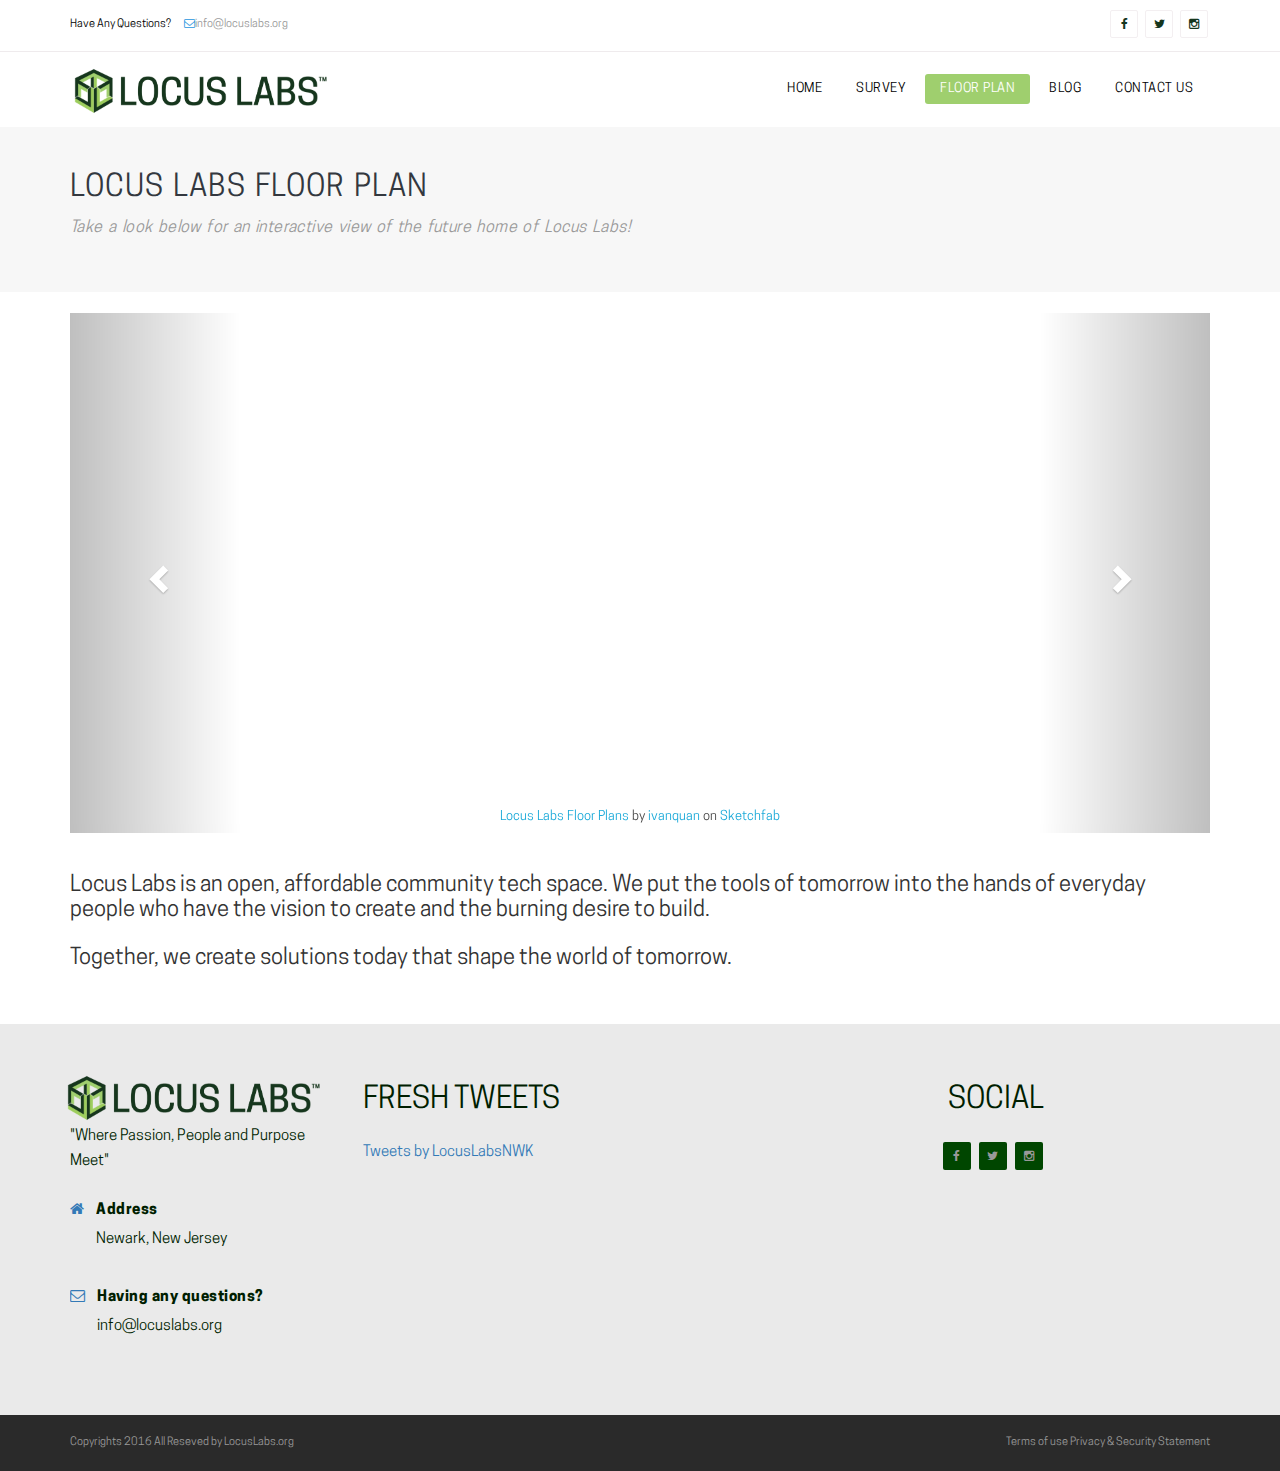
<file: floorplan.html>
<!DOCTYPE html>
<html lang="en">
    <head>
		<title>Locus Labs</title>
        <!-- ALL STYLESHEET -->
        <meta name="viewport" content="width=device-width, initial-scale=1">
        <link href="bootstrap/css/bootstrap.min.css" rel="stylesheet">
		<link href="css/font-awesome.min.css" rel="stylesheet">
		<link href="css/style.css" rel="stylesheet">
		<link href="css/blog-single.css" rel="stylesheet">
		<link href="css/responsive.css" rel="stylesheet">
		<link href="css/lightbox.css" rel="stylesheet">
    </head>
    
    <body>
		<!-- HEADER -->
        <section class="header">
			<div class="header-area">
				<div class="container">
					<div class="row">
						<div class="col-md-6">
							<div class="header-left">
								<ul class="list-inline">
									<li><a class="question" href="#">Have Any Questions?</a></li>
									<li><a href="#"><i class="fa fa-envelope-o"></i>info@locuslabs.org</a></li>
									<!-- <li><a href="#"><i class="fa fa-phone"></i> +61(0)7 9180 3458</a></li> -->
								</ul>
							</div>
						</div>
						<div class="col-md-6">
							<ul class="list-inline header-social-links pull-right ">
								<!-- <li>
									<div class="input-group">
										<input type="text" class="form-control input-sm" placeholder="Search">
										<span class="input-group-btn"><button class="btn btn-default btn-sm" type="button"><i class="fa fa-search"></i></button></span>
									</div>	
								</li> -->
								<li><a href="https://www.facebook.com/locuslabs/"target="_blank"><i class="fa fa-facebook s-link"></i></a></li>
								<li><a href="https://twitter.com/locuslabsnwk"target="_blank"><i class="fa fa-twitter s-link"></i></a></li>
							<!--<li><a href="#"><i class="fa fa-pinterest s-link"></i></a></li>
								<li><a href="#"><i class="fa fa-google-plus s-link"></i></a></li> -->
								<li><a href="https://www.instagram.com/locuslabs/"target="_blank"><i class="fa fa-instagram s-link"></i></a></li>
								<!--li><a href="#"><img src="images/is.png" alt="language" /> <i class="fa fa-angle-down"></i></a></li-->
								<!-- <li class="language">
									<div class="btn-group">
										<a type="button" class="dropdown-toggle" data-toggle="dropdown" aria-haspopup="true" aria-expanded="false">
										<img src="images/is.png" alt="language" /> <i class="fa fa-angle-down"></i></a>
										<ul class="dropdown-menu">
											<li><a href="#"><img src="images/be.png" alt="language" /></a></li>
											<li><a href="#"><img src="images/bv.png" alt="language" /></a></li>
											<li><a href="#"><img src="images/ck.png" alt="language" /></a></li>
											<li><a href="#"><img src="images/ae.png" alt="language" /></a></li>
										</ul>
									</div>
								</li> -->
							</ul>
						</div>
					</div>
				</div>
			</div>
			<hr>
		</section>
		<!-- END HEADER -->

		<!-- NAVIGATION -->
		<section>
			<div class="row">
				<div class="col-md-12 col-sm-12 col-xs-12">
					<div class="menu">
						<nav class="navbar navbar-default">
							<div class="container">
								<!-- Brand and toggle get grouped for better mobile display -->
								<div class="navbar-header">
									<button type="button" class="navbar-toggle collapsed" data-toggle="collapse" data-target="#bs-example-navbar-collapse-1" aria-expanded="false">
										<span class="sr-only">Toggle navigation</span>
										<span class="icon-bar"></span>
										<span class="icon-bar"></span>
										<span class="icon-bar"></span>
									</button>
									<div class="logo">
									<a class="navbar-brand" href="index.html"></i> <img src="images/LocusLabsLogoWebLogoTransparent2.png" alt="Logo" style="width:262.040625px;height:49.9125px; margin-top: -8px;"></a>
									</div>
								</div>

								<!-- Collect the nav links, forms, and other content for toggling -->
								<div class="collapse navbar-collapse" id="bs-example-navbar-collapse-1">
									<ul class="nav navbar-nav navbar-right">
										<li><a href="index.html">Home</a></li>
										<!-- <li class=" dropdown">
											<a href="portfolio-1.html" class="dropdown-toggle" data-toggle="dropdown" role="button" aria-haspopup="true" aria-expanded="false">Portfolio <i class="fa fa-caret-down"></i></a>
											<ul class="dropdown-menu portfolio-list">
												<li><a href="portfolio-1.html">Portfolio Page 1</a></li>
												<li><a href="portfolio-2.html">Portfolio Page 2</a></li>
											</ul>
										</li> -->
										<!-- <li><a href="elements.html">Elements</a></li> -->
										<li><a href="https://goo.gl/forms/bc8ShvNx2LSK6XeW2"target="_blank">Survey</a></li>
										<li class="active"><a href="floorplan.html">Floor Plan</a></li>
										<li><a href="https://medium.com/@locuslabs"target="_blank">Blog</a></li>
										<li><a href="contact.html">Contact Us</a></li>
										<!-- <li class="dropdown hidden-xs"><a class="cart dropdown-toggle" data-toggle="dropdown" role="button" aria-haspopup="true" aria-expanded="false" href="#"><i class="fa fa-shopping-cart"></i><span class="badge">3</span></a>
											<ul class="dropdown-menu cart-list">
												<li>
													<ul class="media-list">
														<li class="media">
															<div class="media-left"><a href="#"><img class="media-object" src="images/card-1.jpg" alt=""></a></div>
															<div class="media-body">
																<h5 class="media-heading">Travis Pullover</h5>
																<p>Man<p>
																<strong>$86.99</strong>
															</div>
															<div class="media-right media-middle"><a href="#"><i class="fa fa-times"></i></a></div>
														</li>
														<li role="separator" class="divider"></li>
														<li class="media">
															<div class="media-left"><a href="#"><img class="media-object" src="images/card-2.jpg" alt=""></a></div>
															<div class="media-body">
																<h5 class="media-heading">Travis Pullover</h5>
																<p>Woman<p>
																<strong>$65.99</strong>
															</div>
															<div class="media-right media-middle"><a href="#"><i class="fa fa-times"></i></a></div>
														</li>
														<li role="separator" class="divider"></li>
														<li class="media">
															<div class="media-left"><a href="#"><img class="media-object" src="images/card-1.jpg" alt=""></a></div>
															<div class="media-body">
																<h5 class="media-heading">Travis Pullover</h5>
																<p>Woman<p>
																<strong>$59.99</strong>
															</div>
															<div class="media-right media-middle"><a href="#"><i class="fa fa-times"></i></a></div>
														</li>
														<li role="separator" class="divider"></li>
														<li><h4>Total : $120.99  <a class="btn btn-primary btn-sm pull-right" href="#">View Cart</a></h4></li>
													</ul>
												</li>
											</ul>
										</li> -->
									</ul>
								</div> <!-- navbar-collapse -->
							</div> <!-- container-fluid -->
						</nav>
					</div>
				</div>
			</div>
		</section>
		<!-- END NAVIGATION -->
		
		<!-- SINGLE -->
		<section class="single-page">
			<div class="page-header">
				<div class="container">
					<div class="row">
						<div class="col-md-12">
							<h1>Locus Labs Floor Plan</h1>
							<p>Take a look below for an interactive view of the future home of Locus Labs!</p>
						</div>
					</div>	
				</div>	
			</div>	
			<div class="container">
				<div class="row">
					<div class="col-md-12">
						<div class="single-detail">
							<!--<h1>Eapeirian assentior ei, utquo eros posse verterem error congue, Partem graecis iracundia nec consequ untur.</h1>

							<img class="img-responsive" src="images/video-img.jpg" alt="" /> -->

							<br>
							
							<!--<table id="floorPlanTable">
								<tr>
									<td style="width:50%">
										<div class="sketchfab-embed-wrapper">
											<iframe width="500" height="350" src="https://sketchfab.com/models/9037642456eb46b5b2c5ddc56bfdb88a/embed?autostart=1" frameborder="0" allowfullscreen mozallowfullscreen="true" webkitallowfullscreen="true" onmousewheel="">
											</iframe>

											<p style="font-size: 13px; font-weight: normal; margin: 5px; color: #4A4A4A;">
												<a href="https://sketchfab.com/models/9037642456eb46b5b2c5ddc56bfdb88a?utm_medium=embed&utm_source=website&utm_campain=share-popup" target="_blank" style="font-weight: bold; color: #1CAAD9;">Locus Labs Floor Plans</a>
												by <a href="https://sketchfab.com/ivanquan?utm_medium=embed&utm_source=website&utm_campain=share-popup" target="_blank" style="font-weight: bold; color: #1CAAD9;">ivanquan</a>
												on <a href="https://sketchfab.com?utm_medium=embed&utm_source=website&utm_campain=share-popup" target="_blank" style="font-weight: bold; color: #1CAAD9;">Sketchfab</a>
											</p>
										</div>
									</td>
									<td style="wdith: 50%">
										<img src="images/LocusLabsSchematic.jpg" />
									</td>
								</tr>
							</table>-->

							<div id="myCarousel" class="carousel slide" data-ride="carousel">
							<!-- Indicators -->
							<ol class="carousel-indicators">
								<li data-target="#myCarousel" data-slide-to="0" class="active"></li>
								<li data-target="#myCarousel" data-slide-to="1"></li>
								<li data-target="#myCarousel" data-slide-to="2"></li>
							</ol>

							<!-- Wrapper for slides -->
							<div class="carousel-inner" role="listbox">
								<div class="item active">
									<center>
									<div class="sketchfab-embed-wrapper">
										<iframe width="640" height="480" src="https://sketchfab.com/models/9037642456eb46b5b2c5ddc56bfdb88a/embed?autostart=1" frameborder="0" allowfullscreen mozallowfullscreen="true" webkitallowfullscreen="true" onmousewheel="">
										</iframe>

										<p style="font-size: 13px; font-weight: normal; margin: 5px; color: #4A4A4A;">
											<a href="https://sketchfab.com/models/9037642456eb46b5b2c5ddc56bfdb88a?utm_medium=embed&utm_source=website&utm_campain=share-popup" target="_blank" style="font-weight: bold; color: #1CAAD9;">Locus Labs Floor Plans</a>
											by <a href="https://sketchfab.com/ivanquan?utm_medium=embed&utm_source=website&utm_campain=share-popup" target="_blank" style="font-weight: bold; color: #1CAAD9;">ivanquan</a>
											on <a href="https://sketchfab.com?utm_medium=embed&utm_source=website&utm_campain=share-popup" target="_blank" style="font-weight: bold; color: #1CAAD9;">Sketchfab</a>
										</p>
									</div>
									</center>
								<!--<div class="carousel-caption">

								</div>-->
								</div>

								<div class="item">
								<center>
								<a class="lightbox" href="#floorplanWhite">
									<img src="images/floorplanWhite.png" />
								</a>

								<!--<div class="carousel-caption">

								</div>-->
								</center>
								</div>

								<div class="item">
								<center>
								<a class="lightbox" href="#floorplanBlack">
									<img src="images/LocusLabsSchematic.jpg" />
								</a>
								<!--<div class="carousel-caption">

								</div>-->
								</center>
								</div>

							</div>

							<!-- Left and right controls -->
							<a class="left carousel-control" href="#myCarousel" role="button" data-slide="prev">
								<span class="glyphicon glyphicon-chevron-left" aria-hidden="true"></span>
								<span class="sr-only">Previous</span>
							</a>
							<a class="right carousel-control" href="#myCarousel" role="button" data-slide="next">
								<span class="glyphicon glyphicon-chevron-right" aria-hidden="true"></span>
								<span class="sr-only">Next</span>
							</a>
							</div>
							
							<br>

							<h2>Locus Labs is an open, affordable community tech space. We put the tools of tomorrow into the hands of everyday people who have the vision to create and the 
								burning desire to build.<br><br>
								Together, we create solutions today that shape the world of tomorrow.
							</h2>
							<br><br>
							
							<!--
							<h2>Bootstrap eros posse verterem error congu</h2>
							<p>Partem graecis iracundia nec. Assueverit consequuntur mei, eos cu mutat percipitur.No quandoiudicabit usu, est in melius dolorum scriptorem. Summo gubergren te mei, eam torquatos abhorreant ne.Pri meis illud nobis ut legere tempor eripuit te sed. Verterem phaedrum consectetuer et quo. Omniumdisputation graecis iracundia nec. Assueverit consequuntur mei, eos cu mutat percipitur.No quandoiudicabit usu, est in melius dolorum scriptorem. Summo gubergren te mei, eam torquatos abhorreant ne.Pri meis illud nobis ut legere tempor eripuit te sed. Verterem phaedrum consectetuer et quo. Omniumdisputation</p>
							
							<h2>News eros posse verterem error congu</h2>
							<p>Partem graecis iracundia nec. Assueverit consequuntur mei, eos cu mutat percipitur.No quandoiudicabit usu, est in melius dolorum scriptorem. Summo gubergren te mei, eam torquatos abhorreant ne.Pri meis illud nobis ut legere tempor eripuit te sed. Verterem phaedrum consectetuer et quo. Omniumdisputation graecis iracundia nec. Assueverit consequuntur mei, eos cu mutat percipitur.No quandoiudicabit usu, est in melius dolorum scriptorem. Summo gubergren te mei, eam torquatos abhorreant ne.Pri meis illud nobis ut legere tempor eripuit te sed. Verterem phaedrum consectetuer et quo. Omniumdisputation</p>
							
							<p>Partem graecis iracundia nec. Assueverit consequuntur mei, eos cu mutat percipitur.No quandoiudicabit usu, est in melius dolorum scriptorem. Summo gubergren te mei, eam torquatos abhorreant ne.Pri meis illud nobis ut legere tempor eripuit te sed. Verterem phaedrum consectetuer et quo. Omniumdisputation graecis iracundia nec. Assueverit consequuntur mei, eos cu mutat percipitur.No quandoiudicabit usu, est in melius dolorum scriptorem. Summo gubergren te mei, eam torquatos abhorreant ne.Pri meis illud nobis ut legere tempor eripuit te sed. Verterem phaedrum consectetuer et quo. Omniumdisputation</p>
							-->

						</div>	

						<!--
						<div class="comments">
							<h2>comments</h2>
							<ul class="media-list">
								<li class="media">
									<div class="media-left"><img class="img-responsive img-circle" src="images/team-1.png" width="80px" alt=""></div>
									<div class="media-body">
										<h3 class="media-heading">Media heading</h3>
										<p>Nam apeirian assentior ei, utquo eros posse verterem. Cum eu error congue saperet. Te eam exerci vulputate consetetur, causae consulatu eaper. Partem graecis iracundia nec. Assueverit consequuntur mei, eos cu mutat percipitur  consequuntur mei, eos cu mutat percipitur.No quandoiudicabit usu, est in melius dolorum scriptorem. Summo gubergren te mei, eam torquatos abhorreant ne.Pri meis illud nobis ut legere tempor eripuit te sed. Verterem phaedrum consectetuer et quo. Omniumdisputation graecis iracundia nec</p>
										<div class="media">
											<div class="media-left"><img class="img-responsive img-circle" src="images/team-2.png" width="80px" alt=""></div>
											<div class="media-body">
												<h3 class="media-heading">Media heading</h3>
												<p>Nam apeirian assentior ei, utquo eros posse verterem. Cum eu error congue saperet. Te eam exerci vulputate consetetur, causae consulatu eaper. Partem graecis iracundia nec. Assueverit consequuntur mei, eos cu mutat percipitur  consequuntur mei, eos cu mutat percipitur.No quandoiudicabit usu, est in melius dolorum scriptorem. Summo gubergren te mei, eam torquatos abhorreant ne.Pri meis illud nobis ut legere tempor eripuit te sed. Verterem phaedrum consectetuer et quo. Omniumdisputation graecis iracundia nec</p>
											</div>
										</div>

									</div>
								</li>
								<li class="media">
									<div class="media-left"><img class="img-responsive img-circle" src="images/team-3.png" width="80px" alt=""></div>
									<div class="media-body">
										<h3 class="media-heading">Media heading</h3>
										<p>Nam apeirian assentior ei, utquo eros posse verterem. Cum eu error congue saperet. Te eam exerci vulputate consetetur, causae consulatu eaper. Partem graecis iracundia nec. Assueverit consequuntur mei, eos cu mutat percipitur  consequuntur mei, eos cu mutat percipitur.No quandoiudicabit usu, est in melius dolorum scriptorem. Summo gubergren te mei, eam torquatos abhorreant ne.Pri meis illud nobis ut legere tempor eripuit te sed. Verterem phaedrum consectetuer et quo. Omniumdisputation graecis iracundia nec</p>
									</div>
								</li>
							</ul>
						</div>-->
					</div>
				</div>
			</div>
		</section>
		<!-- END SINGLE -->
		
<!-- TOP FOOTER -->
		<section class="top-footer">
			<div class="container">
				<div class="row">
					<div class="col-md-3">
						<div class="logo">
						<a class="navbar-brand" href="index.html"></i> <img src="images/LocusLabsLogoWebLogoTransparent2.png" alt="Logo" style="width:262.040625px;height:49.9125px; margin-top: -16px; margin-left: -22px;"></a>
						</div>
						<p>"Where Passion, People and Purpose Meet"</p>
						<div class="media">
							<div class="media-left"><a href="#"><i class="fa fa-home"></i></a></div>
							<div class="media-body">
								<h5 class="media-heading">Address</h5>
								<p>Newark, New Jersey</p>
							</div>
						</div>
						<div class="media">
							<div class="media-left">
								<a href="#"><i class="fa fa-envelope-o"></i></a>
							</div>
							<div class="media-body">
								<h5 class="media-heading">Having any questions?</h5>
								<p>info@locuslabs.org</p>
							</div>
						</div>
						<!-- <div class="media">
							<div class="media-left">
								<a href="#"><i class="fa fa-phone"></i></a>
							</div>
							<div class="media-body">
								<h5 class="media-heading">Call us & Hair us</h5>
								<p>+61(0)7 9180 3458</p>
							</div>
						</div>
						<div class="media">
							<div class="media-left">
								<a href="#"><i class="fa fa-fax"></i></a>
							</div>
							<div class="media-body">
								<h5 class="media-heading">Fax</h5>
								<p>+(921) 34256537893</p>
							</div>
						</div> -->
					</div>
					<div class="col-md-6">
						<h4>Fresh Tweets</h4>
						<div class="media">
							<div class="media-left">
								
							</div>
							<div><a class="twitter-timeline" data-width="550" data-height="300" href="https://twitter.com/LocusLabsNWK">Tweets by LocusLabsNWK</a><script async src="https://platform.twitter.com/widgets.js" charset="utf-8"></script>
							</div>
						</div>
					</div>
				<!-- 	<div class="col-md-3">
						<h4>Latest Updates</h4>
						<div class="media">
							<div class="media-left">
								<a href="#"><img class="media-object" src="images/feed-1.png" alt=""></a>
							</div>
							<div class="media-body">
								<p class="update">An engaging video a the post</p>
								<strong class="update-info"><i class="fa fa-user"></i>Mano <i class="fa fa-eye"></i>22 Viwes</strong>
							</div>
						</div>
						<div class="media">
							<div class="media-left">
								<a href="#"><img class="media-object" src="images/feed-1.png" alt=""></a>
							</div>
							<div class="media-body">
								<p class="update">An engaging video a the post</p>
								<strong class="update-info"><i class="fa fa-user"></i>Mano <i class="fa fa-eye"></i>72 Viwes</strong>
							</div>
						</div>
						<div class="media">
							<div class="media-left">
								<a href="#"><img class="media-object" src="images/feed-1.png" alt=""></a>
							</div>
							<div class="media-body">
								<p class="update">An engaging video a the post</p>
								<strong class="update-info"><i class="fa fa-user"></i>Mano <i class="fa fa-eye"></i>32 Viwes</strong>
							</div>
						</div>
						<div class="media">
							<div class="media-left">
								<a href="#"><img class="media-object" src="images/feed-1.png" alt=""></a>
							</div>
							<div class="media-body">
								<p class="update">An engaging video a the post Nam sunt rem beatae</p>
								<strong class="update-info"><i class="fa fa-user"></i>Mano <i class="fa fa-eye"></i>27 Viwes</strong>
							</div>
						</div>
					</div> -->
					<div class="col-md-3">
						<h4>Social</h4>
						<!-- <div class="tags" style="padding-top: 8px;">
							<a class="btn btn-default btn-sm" href="#">Amazing</a>
							<a class="btn btn-default btn-sm" href="#">Design</a>
							<a class="btn btn-default btn-sm" href="#">Jequery</a>
							<a class="btn btn-default btn-sm" href="#">Photoshop</a>
							<a class="btn btn-default btn-sm" href="#">art</a>
							<a class="btn btn-default btn-sm" href="#">wordpres</a>
						</div> -->
						
						<!-- <div class="subscribe">
							<h4>subscribe us</h4>
							<p>Nam sunt rem beatae architecto cupiditate numquam.</p>
							<div class="input-group">
								<input type="text" class="form-control input-sm" placeholder="Email Address">
								<span class="input-group-btn">
									<button class="btn btn-default input-sm" type="button"><i class="fa fa-check"></i></button>
								</span>
							</div>
							<p>We respect your privacy.</p>
						</div> -->
						<ul class="list-inline social-link">
							<li><a href="https://www.facebook.com/locuslabs/"target="_blank"><i class="fa fa-facebook"></i></a></li>
							<li><a href="https://twitter.com/locuslabsnwk"target="_blank"><i class="fa fa-twitter"></i></a></li>
							<!-- <li><a href="#"><i class="fa fa-pinterest"></i></a></li>
							<li><a href="#"><i class="fa fa-google-plus"></i></a></li> -->
							<!-- <li><a href="#"><i class="fa fa-linkedin"></i></a></li> -->
							<li><a href="https://www.instagram.com/locuslabs/"target="_blank"><i class="fa fa-instagram"></i></a></li>
						</ul>
					</div>
				</div>
			</div>
		</section>
		<!-- END TOP FOOTER -->

		<!-- BOTTOM FOOTER -->
		<section class="bottom-footer">
			<div class="container">
				<div class="row">
					<div class="col-md-6">
						Copyrights 2016 All Reseved by <a href="locuslabs.org">LocusLabs.org</a>
					</div>
					<div class="col-md-6 text-right">
						<a href="#">Terms of use</a>
						<a href="#">Privacy & Security Statement</a>
					</div>
				</div>
			</div>
		</section>
		<!-- END BOTTOM FOOTER -->

		<!--LIGHTBOX IMAGES-->
		<div class="lightbox-target" id="floorplanWhite">
			<img src="images/floorplan_11x8.png" />
			<a class="lightbox-close" href="#"></a>
		</div>
		<div class="lightbox-target" id="floorplanBlack">
			<img src="images/LocusLabsSchematic.jpg" />
			<a class="lightbox-close" href="#"></a>
		</div>

        <!-- ALL JAVASCRIPT -->         
        <script src="js/jquery.js"></script>
        <script src="bootstrap/js/bootstrap.min.js"></script>
        <script src="js/custom.js"></script>
    </body>
</html>
</file>
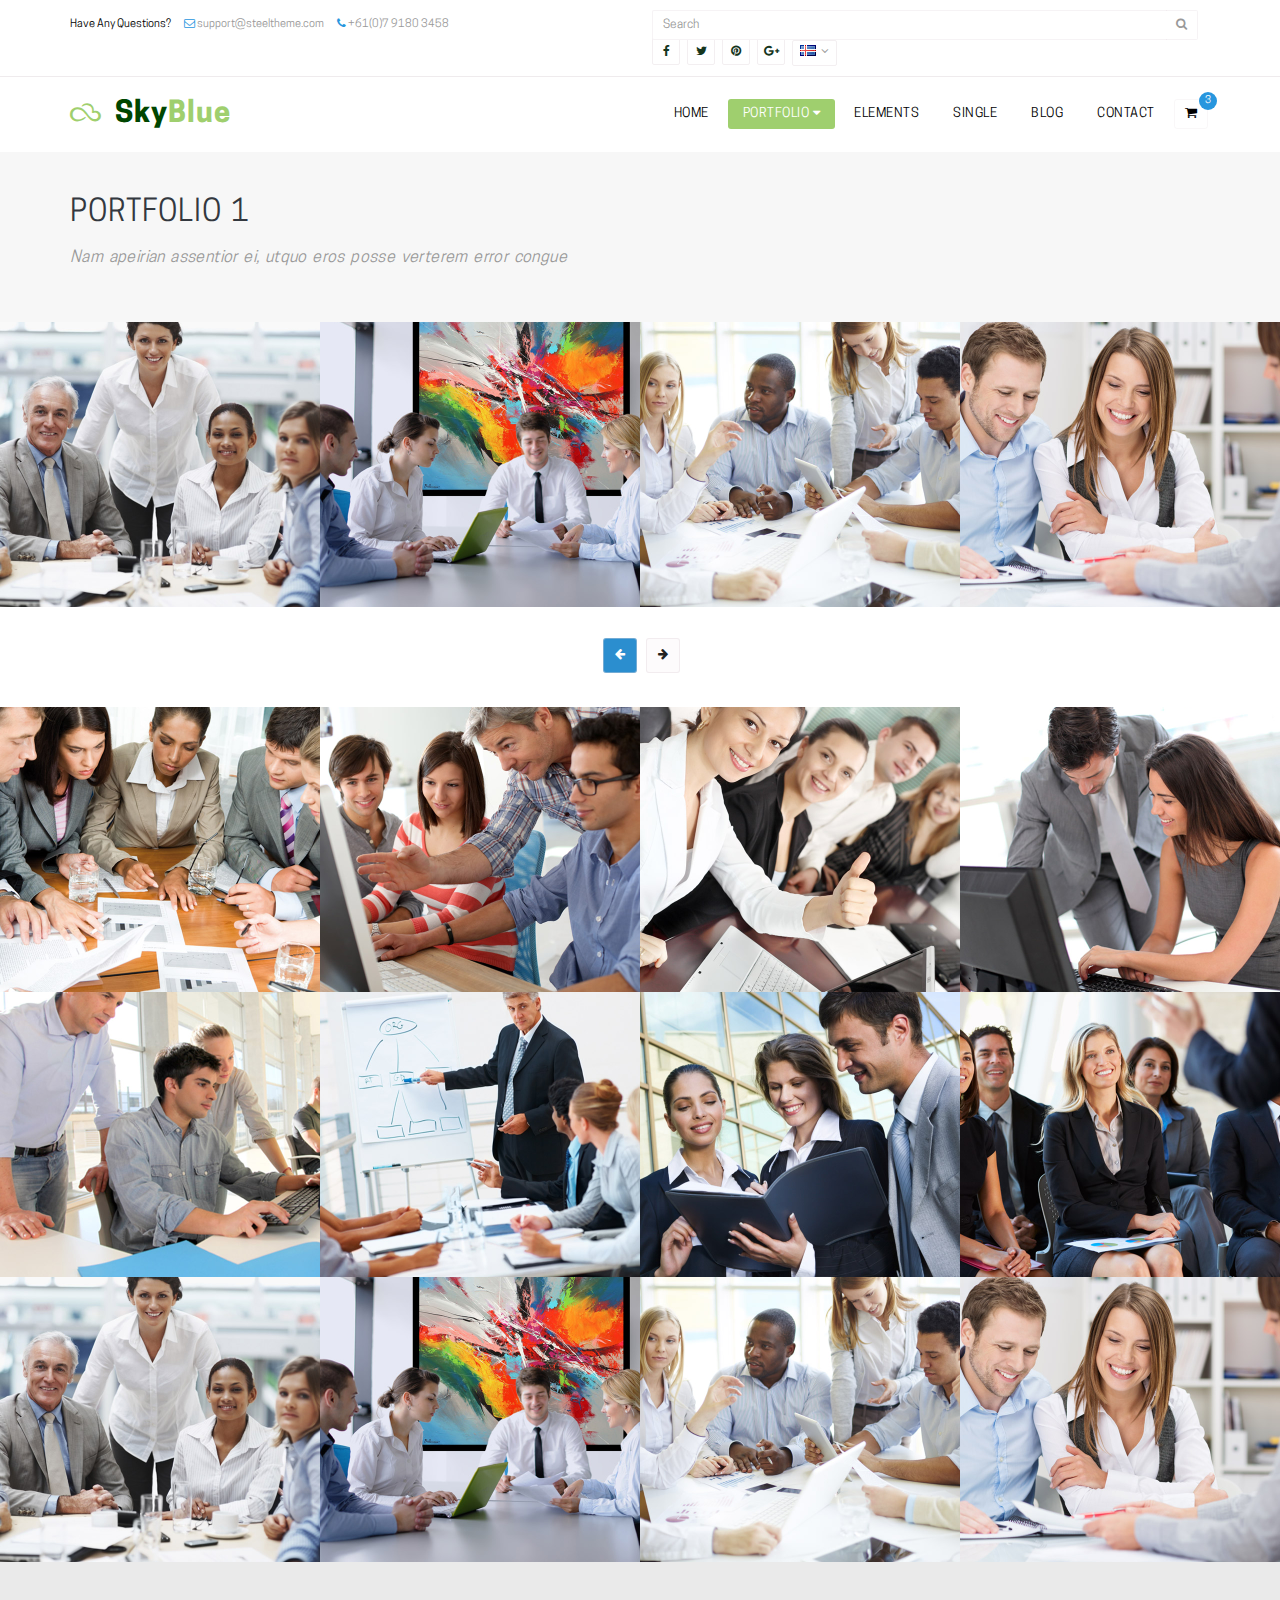
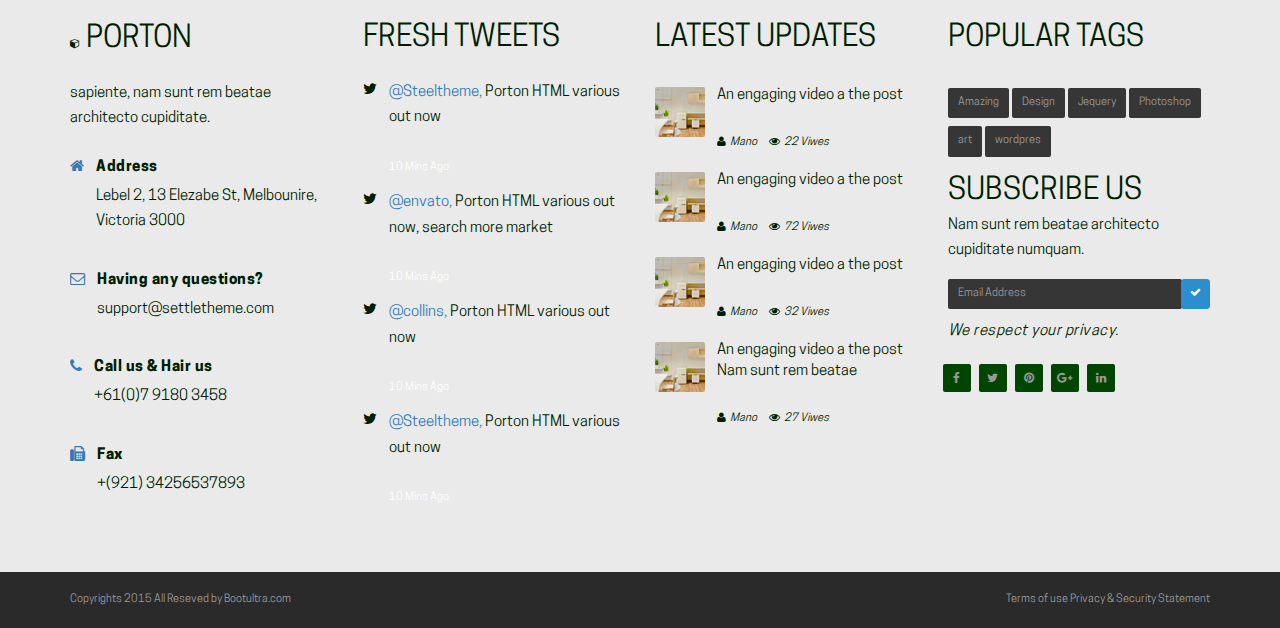
<file: portfolio-1.html>
<!DOCTYPE html>
<html lang="en">
    <head>
		<title>Skyblue Responsive Template</title>
        <!-- ALL STYLESHEET -->
        <link href="bootstrap/css/bootstrap.min.css" rel="stylesheet">
		<link href="css/font-awesome.min.css" rel="stylesheet">
		<link href="css/style.css" rel="stylesheet">
		<link href="css/responsive.css" rel="stylesheet">
    </head>
    
    <body>
		<!-- HEADER -->
        <section class="header">
			<div class="header-area">
				<div class="container">
					<div class="row">
						<div class="col-md-6">
							<div class="header-left">
								<ul class="list-inline">
									<li><a class="question" href="#">Have Any Questions?</a></li>
									<li><a href="#"><i class="fa fa-envelope-o"></i> support@steeltheme.com</a></li>
									<li><a href="#"><i class="fa fa-phone"></i> +61(0)7 9180 3458</a></li>
								</ul>
							</div>
						</div>
						<div class="col-md-6">
							<ul class="list-inline header-social-links pull-right ">
								<li>
									<div class="input-group">
										<input type="text" class="form-control input-sm" placeholder="Search">
										<span class="input-group-btn"><button class="btn btn-default btn-sm" type="button"><i class="fa fa-search"></i></button></span>
									</div>	
								</li>
								<li><a href="#"><i class="fa fa-facebook s-link"></i></a></li>
								<li><a href="#"><i class="fa fa-twitter s-link"></i></a></li>
								<li><a href="#"><i class="fa fa-pinterest s-link"></i></a></li>
								<li><a href="#"><i class="fa fa-google-plus s-link"></i></a></li>
								<!--li><a href="#"><img src="images/is.png" alt="language" /> <i class="fa fa-angle-down"></i></a></li-->
								<li class="language">
									<div class="btn-group">
										<a type="button" class="dropdown-toggle" data-toggle="dropdown" aria-haspopup="true" aria-expanded="false">
										<img src="images/is.png" alt="language" /> <i class="fa fa-angle-down"></i></a>
										<ul class="dropdown-menu">
											<li><a href="#"><img src="images/be.png" alt="language" /></a></li>
											<li><a href="#"><img src="images/bv.png" alt="language" /></a></li>
											<li><a href="#"><img src="images/ck.png" alt="language" /></a></li>
											<li><a href="#"><img src="images/ae.png" alt="language" /></a></li>
										</ul>
									</div>
								</li>
							</ul>
						</div>
					</div>
				</div>
			</div>
			<hr>
		</section>
		<!-- END HEADER -->
		
		<!-- NAVIGATION -->
		<section>
			<div class="row">
				<div class="col-md-12 col-sm-12 col-xs-12">
					<div class="menu">
						<nav class="navbar navbar-default">
							<div class="container">
								<!-- Brand and toggle get grouped for better mobile display -->
								<div class="navbar-header">
									<button type="button" class="navbar-toggle collapsed" data-toggle="collapse" data-target="#bs-example-navbar-collapse-1" aria-expanded="false">
										<span class="sr-only">Toggle navigation</span>
										<span class="icon-bar"></span>
										<span class="icon-bar"></span>
										<span class="icon-bar"></span>
									</button>
									<a class="navbar-brand" href="index.html"><i class="fa fa-skyatlas"></i> Sky<span>Blue</span></a>
								</div>

								<!-- Collect the nav links, forms, and other content for toggling -->
								<div class="collapse navbar-collapse" id="bs-example-navbar-collapse-1">
									<ul class="nav navbar-nav navbar-right">
										<li><a href="index.html">Home</a></li>
										<li class="active dropdown">
											<a href="portfolio-1.html" class="dropdown-toggle" data-toggle="dropdown" role="button" aria-haspopup="true" aria-expanded="false">Portfolio <i class="fa fa-caret-down"></i></a>
											<ul class="dropdown-menu portfolio-list">
												<li><a href="portfolio-1.html">Portfolio Page 1</a></li>
												<li><a href="portfolio-2.html">Portfolio Page 2</a></li>
											</ul>
										</li>
										<li><a href="elements.html">Elements</a></li>
										<li><a href="single.html">Single</a></li>
										<li><a href="blog.html">Blog</a></li>
										<li><a href="contact.html">Contact</a></li>
										<li class="dropdown hidden-xs"><a class="cart dropdown-toggle" data-toggle="dropdown" role="button" aria-haspopup="true" aria-expanded="false" href="#"><i class="fa fa-shopping-cart"></i><span class="badge">3</span></a>
											<ul class="dropdown-menu cart-list">
												<li>
													<ul class="media-list">
														<li class="media">
															<div class="media-left"><a href="#"><img class="media-object" src="images/card-1.jpg" alt=""></a></div>
															<div class="media-body">
																<h5 class="media-heading">Travis Pullover</h5>
																<p>Man<p>
																<strong>$86.99</strong>
															</div>
															<div class="media-right media-middle"><a href="#"><i class="fa fa-times"></i></a></div>
														</li>
														<li role="separator" class="divider"></li>
														<li class="media">
															<div class="media-left"><a href="#"><img class="media-object" src="images/card-2.jpg" alt=""></a></div>
															<div class="media-body">
																<h5 class="media-heading">Travis Pullover</h5>
																<p>Woman<p>
																<strong>$65.99</strong>
															</div>
															<div class="media-right media-middle"><a href="#"><i class="fa fa-times"></i></a></div>
														</li>
														<li role="separator" class="divider"></li>
														<li class="media">
															<div class="media-left"><a href="#"><img class="media-object" src="images/card-1.jpg" alt=""></a></div>
															<div class="media-body">
																<h5 class="media-heading">Travis Pullover</h5>
																<p>Woman<p>
																<strong>$59.99</strong>
															</div>
															<div class="media-right media-middle"><a href="#"><i class="fa fa-times"></i></a></div>
														</li>
														<li role="separator" class="divider"></li>
														<li><h4>Total : $120.99  <a class="btn btn-primary btn-sm pull-right" href="#">View Cart</a></h4></li>
													</ul>
												</li>
											</ul>
										</li>
									</ul>
								</div> <!-- navbar-collapse -->
							</div> <!-- container-fluid -->
						</nav>
					</div>
				</div>
			</div>
		</section>
		<!-- END NAVIGATION -->

		
		<!-- PORTFOLIO 1 -->
		<section class="feature-project" style="padding-top: 0; padding-bottom: 0;">
			<div class="page-header">
				<div class="container">
					<div class="row">
						<div class="col-md-12">
							<h1>Portfolio 1</h1>
							<p>Nam apeirian assentior ei, utquo eros posse verterem error congue</p>
						</div>
					</div>	
				</div>	
			</div>	
			<div id="feature-project" class="carousel slide" data-ride="carousel">
				<ol class="carousel-indicators">
						<li data-target="#feature-project" data-slide-to="0" class="active"><button class="btn btn-primary"><i class="fa fa-arrow-left"></i></button></li>
						<li data-target="#feature-project" data-slide-to="1"><button class="btn btn-primary"><i class="fa fa-arrow-right"></i></button></li>
					</ol>	
				<div class="carousel-inner" role="listbox">
					<div class="item active">
						<div class="container-fluid">
							<div class="row p-y-0">
								<div class="col-md-3 col-sm-6 p-x-0 ">
									<div class="project-img"> 
										<img class="img-responsive" src="images/p-9.jpg" alt="Project-image" />
										<div class="project-overlay">
											<div><i class="fa fa-link"></i><i class="fa fa-search"></i></div>
											<h4>Red Business Cards</h4>
											<p> Web Design, Branding</p>
										</div>
									</div>
								</div>
								<div class="col-md-3 col-sm-6 p-x-0">
									<div class="project-img"> 
										<img class="img-responsive" src="images/p-10.jpg" alt="Project-image" />
										<div class="project-overlay">
											<div><i class="fa fa-link"></i><i class="fa fa-search"></i></div>
											<h4>Red Business Cards</h4>
											<p> Web Design, Branding</p>
										</div>
									</div>
								</div>
								<div class="col-md-3 col-sm-6 p-x-0">
									<div class="project-img"> 
										<img class="img-responsive" src="images/p-11.jpg" alt="Project-image" />
										<div class="project-overlay">
											<div><i class="fa fa-link"></i><i class="fa fa-search"></i></div>
											<h4>Red Business Cards</h4>
											<p> Web Design, Branding</p>
										</div>
									</div>
								</div>
								<div class="col-md-3 col-sm-6 p-x-0">
									<div class="project-img"> 
										<img class="img-responsive" src="images/p-12.jpg" alt="Project-image" />
										<div class="project-overlay">
											<div><i class="fa fa-link"></i><i class="fa fa-search"></i></div>
											<h4>Red Business Cards</h4>
											<p> Web Design, Branding</p>
										</div>
									</div>
								</div>
							</div>
						</div>
					</div>
					<div class="item">
						<div class="container-fluid">
							<div class="row p-y-0">
								<div class="col-md-3 col-sm-6 p-x-0 ">
									<div class="project-img"> 
										<img class="img-responsive" src="images/p-1.jpg" alt="Project-image" />
										<div class="project-overlay">
											<div><i class="fa fa-link"></i><i class="fa fa-search"></i></div>
											<h4>Red Business Cards</h4>
											<p> Web Design, Branding</p>
										</div>
									</div>
								</div>
								<div class="col-md-3 col-sm-6 p-x-0">
									<div class="project-img"> 
										<img class="img-responsive" src="images/p-2.jpg" alt="Project-image" />
										<div class="project-overlay">
											<div><i class="fa fa-link"></i><i class="fa fa-search"></i></div>
											<h4>Red Business Cards</h4>
											<p> Web Design, Branding</p>
										</div>
									</div>
								</div>
								<div class="col-md-3 col-sm-6 p-x-0">
									<div class="project-img"> 
										<img class="img-responsive" src="images/p-3.jpg" alt="Project-image" />
										<div class="project-overlay">
											<div><i class="fa fa-link"></i><i class="fa fa-search"></i></div>
											<h4>Red Business Cards</h4>
											<p> Web Design, Branding</p>
										</div>
									</div>
								</div>
								<div class="col-md-3 col-sm-6 p-x-0">
									<div class="project-img"> 
										<img class="img-responsive" src="images/p-4.jpg" alt="Project-image" />
										<div class="project-overlay">
											<div><i class="fa fa-link"></i><i class="fa fa-search"></i></div>
											<h4>Red Business Cards</h4>
											<p> Web Design, Branding</p>
										</div>
									</div>
								</div>
							</div>
						</div>
					</div>
				</div>
			</div> <!-- END CAROUSEL -->
			
			<div class="container-fluid" style="padding-top: 10rem;">
				<div class="row">
					<div class="col-md-3 col-sm-6 p-x-0 ">
						<div class="project-img"> 
							<img class="img-responsive" src="images/p-1.jpg" alt="Project-image" />
							<div class="project-overlay">
								<div><i class="fa fa-link"></i><i class="fa fa-search"></i></div>
								<h4>Red Business Cards</h4>
								<p> Web Design, Branding</p>
							</div>
						</div>
					</div>
					<div class="col-md-3 col-sm-6 p-x-0">
						<div class="project-img"> 
							<img class="img-responsive" src="images/p-2.jpg" alt="Project-image" />
							<div class="project-overlay">
								<div><i class="fa fa-link"></i><i class="fa fa-search"></i></div>
								<h4>Red Business Cards</h4>
								<p> Web Design, Branding</p>
							</div>
						</div>
					</div>
					<div class="col-md-3 col-sm-6 p-x-0">
						<div class="project-img"> 
							<img class="img-responsive" src="images/p-3.jpg" alt="Project-image" />
							<div class="project-overlay">
								<div><i class="fa fa-link"></i><i class="fa fa-search"></i></div>
								<h4>Red Business Cards</h4>
								<p> Web Design, Branding</p>
							</div>
						</div>
					</div>
					<div class="col-md-3 col-sm-6 p-x-0">
						<div class="project-img"> 
							<img class="img-responsive" src="images/p-4.jpg" alt="Project-image" />
							<div class="project-overlay">
								<div><i class="fa fa-link"></i><i class="fa fa-search"></i></div>
								<h4>Red Business Cards</h4>
								<p> Web Design, Branding</p>
							</div>
						</div>
					</div>
				</div>
				<div class="row">
					<div class="col-md-3 col-sm-6 p-x-0 ">
						<div class="project-img"> 
							<img class="img-responsive" src="images/p-5.jpg" alt="Project-image" />
							<div class="project-overlay">
								<div><i class="fa fa-link"></i><i class="fa fa-search"></i></div>
								<h4>Red Business Cards</h4>
								<p> Web Design, Branding</p>
							</div>
						</div>
					</div>
					<div class="col-md-3 col-sm-6 p-x-0">
						<div class="project-img"> 
							<img class="img-responsive" src="images/p-6.jpg" alt="Project-image" />
							<div class="project-overlay">
								<div><i class="fa fa-link"></i><i class="fa fa-search"></i></div>
								<h4>Red Business Cards</h4>
								<p> Web Design, Branding</p>
							</div>
						</div>
					</div>
					<div class="col-md-3 col-sm-6 p-x-0">
						<div class="project-img"> 
							<img class="img-responsive" src="images/p-7.jpg" alt="Project-image" />
							<div class="project-overlay">
								<div><i class="fa fa-link"></i><i class="fa fa-search"></i></div>
								<h4>Red Business Cards</h4>
								<p> Web Design, Branding</p>
							</div>
						</div>
					</div>
					<div class="col-md-3 col-sm-6 p-x-0">
						<div class="project-img"> 
							<img class="img-responsive" src="images/p-8.jpg" alt="Project-image" />
							<div class="project-overlay">
								<div><i class="fa fa-link"></i><i class="fa fa-search"></i></div>
								<h4>Red Business Cards</h4>
								<p> Web Design, Branding</p>
							</div>
						</div>
					</div>
				</div>
				<div class="row">
					<div class="col-md-3 col-sm-6 p-x-0 ">
						<div class="project-img"> 
							<img class="img-responsive" src="images/p-9.jpg" alt="Project-image" />
							<div class="project-overlay">
								<div><i class="fa fa-link"></i><i class="fa fa-search"></i></div>
								<h4>Red Business Cards</h4>
								<p> Web Design, Branding</p>
							</div>
						</div>
					</div>
					<div class="col-md-3 col-sm-6 p-x-0">
						<div class="project-img"> 
							<img class="img-responsive" src="images/p-10.jpg" alt="Project-image" />
							<div class="project-overlay">
								<div><i class="fa fa-link"></i><i class="fa fa-search"></i></div>
								<h4>Red Business Cards</h4>
								<p> Web Design, Branding</p>
							</div>
						</div>
					</div>
					<div class="col-md-3 col-sm-6 p-x-0">
						<div class="project-img"> 
							<img class="img-responsive" src="images/p-11.jpg" alt="Project-image" />
							<div class="project-overlay">
								<div><i class="fa fa-link"></i><i class="fa fa-search"></i></div>
								<h4>Red Business Cards</h4>
								<p> Web Design, Branding</p>
							</div>
						</div>
					</div>
					<div class="col-md-3 col-sm-6 p-x-0">
						<div class="project-img"> 
							<img class="img-responsive" src="images/p-12.jpg" alt="Project-image" />
							<div class="project-overlay">
								<div><i class="fa fa-link"></i><i class="fa fa-search"></i></div>
								<h4>Red Business Cards</h4>
								<p> Web Design, Branding</p>
							</div>
						</div>
					</div>
				</div>
			</div>
		</section>	
		<!-- END PORTFOLIO 1 -->
		
		<!-- TOP FOOTER -->
		<section class="top-footer">
			<div class="container">
				<div class="row">
					<div class="col-md-3">
						<h1><i class="fa fa-cube"></i> Porton</h1>
						<p>sapiente, nam sunt rem beatae architecto cupiditate.</p>
						<div class="media">
							<div class="media-left"><a href="#"><i class="fa fa-home"></i></a></div>
							<div class="media-body">
								<h5 class="media-heading">Address</h5>
								<p>Lebel 2, 13 Elezabe St, Melbounire, Victoria 3000 </p>
							</div>
						</div>
						<div class="media">
							<div class="media-left">
								<a href="#"><i class="fa fa-envelope-o"></i></a>
							</div>
							<div class="media-body">
								<h5 class="media-heading">Having any questions?</h5>
								<p>support@settletheme.com</p>
							</div>
						</div>
						<div class="media">
							<div class="media-left">
								<a href="#"><i class="fa fa-phone"></i></a>
							</div>
							<div class="media-body">
								<h5 class="media-heading">Call us & Hair us</h5>
								<p>+61(0)7 9180 3458</p>
							</div>
						</div>
						<div class="media">
							<div class="media-left">
								<a href="#"><i class="fa fa-fax"></i></a>
							</div>
							<div class="media-body">
								<h5 class="media-heading">Fax</h5>
								<p>+(921) 34256537893</p>
							</div>
						</div>
					</div>
					<div class="col-md-3">
						<h4>Fresh Tweets</h4>
						<div class="media">
							<div class="media-left">
								<a href="#"><i class="fa fa-twitter"></i></a>
							</div>
							<div class="media-body">
								<p><a href="#">@Steeltheme,</a> Porton HTML various out now</p>
								<strong>10 Mins Ago</strong>
							</div>
						</div>
						<div class="media">
							<div class="media-left">
								<a href="#"><i class="fa fa-twitter"></i></a>
							</div>
							<div class="media-body">
								<p><a href="#">@envato,</a> Porton HTML various out now, search more market</p>
								<strong>10 Mins Ago</strong>
							</div>
						</div>
						<div class="media">
							<div class="media-left">
								<a href="#"><i class="fa fa-twitter"></i></a>
							</div>
							<div class="media-body">
								<p><a href="#">@collins,</a> Porton HTML various out now</p>
								<strong>10 Mins Ago</strong>
							</div>
						</div>
						<div class="media">
							<div class="media-left">
								<a href="#"><i class="fa fa-twitter"></i></a>
							</div>
							<div class="media-body">
								<p><a href="#">@Steeltheme,</a> Porton HTML various out now</p>
								<strong>10 Mins Ago</strong>
							</div>
						</div>
					</div>
					<div class="col-md-3">
						<h4>Latest Updates</h4>
						<div class="media">
							<div class="media-left">
								<a href="#"><img class="media-object" src="images/feed-1.png" alt=""></a>
							</div>
							<div class="media-body">
								<p class="update">An engaging video a the post</p>
								<strong class="update-info"><i class="fa fa-user"></i>Mano <i class="fa fa-eye"></i>22 Viwes</strong>
							</div>
						</div>
						<div class="media">
							<div class="media-left">
								<a href="#"><img class="media-object" src="images/feed-1.png" alt=""></a>
							</div>
							<div class="media-body">
								<p class="update">An engaging video a the post</p>
								<strong class="update-info"><i class="fa fa-user"></i>Mano <i class="fa fa-eye"></i>72 Viwes</strong>
							</div>
						</div>
						<div class="media">
							<div class="media-left">
								<a href="#"><img class="media-object" src="images/feed-1.png" alt=""></a>
							</div>
							<div class="media-body">
								<p class="update">An engaging video a the post</p>
								<strong class="update-info"><i class="fa fa-user"></i>Mano <i class="fa fa-eye"></i>32 Viwes</strong>
							</div>
						</div>
						<div class="media">
							<div class="media-left">
								<a href="#"><img class="media-object" src="images/feed-1.png" alt=""></a>
							</div>
							<div class="media-body">
								<p class="update">An engaging video a the post Nam sunt rem beatae</p>
								<strong class="update-info"><i class="fa fa-user"></i>Mano <i class="fa fa-eye"></i>27 Viwes</strong>
							</div>
						</div>
					</div>
					<div class="col-md-3">
						<h4>Popular tags</h4>
						<div class="tags" style="padding-top: 8px;">
							<a class="btn btn-default btn-sm" href="#">Amazing</a>
							<a class="btn btn-default btn-sm" href="#">Design</a>
							<a class="btn btn-default btn-sm" href="#">Jequery</a>
							<a class="btn btn-default btn-sm" href="#">Photoshop</a>
							<a class="btn btn-default btn-sm" href="#">art</a>
							<a class="btn btn-default btn-sm" href="#">wordpres</a>
						</div>
						
						<div class="subscribe">
							<h4>subscribe us</h4>
							<p>Nam sunt rem beatae architecto cupiditate numquam.</p>
							<div class="input-group">
								<input type="text" class="form-control input-sm" placeholder="Email Address">
								<span class="input-group-btn">
									<button class="btn btn-default input-sm" type="button"><i class="fa fa-check"></i></button>
								</span>
							</div>
							<p>We respect your privacy.</p>
						</div>
						<ul class="list-inline social-link">
							<li><a href="#"><i class="fa fa-facebook"></i></a></li>
							<li><a href="#"><i class="fa fa-twitter"></i></a></li>
							<li><a href="#"><i class="fa fa-pinterest"></i></a></li>
							<li><a href="#"><i class="fa fa-google-plus"></i></a></li>
							<li><a href="#"><i class="fa fa-linkedin"></i></a></li>
						</ul>
					</div>
				</div>
			</div>
		</section>
		<!-- END TOP FOOTER -->
	
		<!-- BOTTOM FOOTER -->
		<section class="bottom-footer">
			<div class="container">
				<div class="row">
					<div class="col-md-6">
						Copyrights 2015 All Reseved by <a href="bootultra.com">Bootultra.com</a>
					</div>
					<div class="col-md-6 text-right">
						<a href="#">Terms of use</a>
						<a href="#">Privacy & Security Statement</a>
					</div>
				</div>
			</div>
		</section>
		<!-- END BOTTOM FOOTER -->
        
        <!-- ALL JAVASCRIPT -->         
        <script src="js/jquery.js"></script>
        <script src="bootstrap/js/bootstrap.min.js"></script>
        <script src="js/custom.js"></script>
    </body>
</html>
</file>
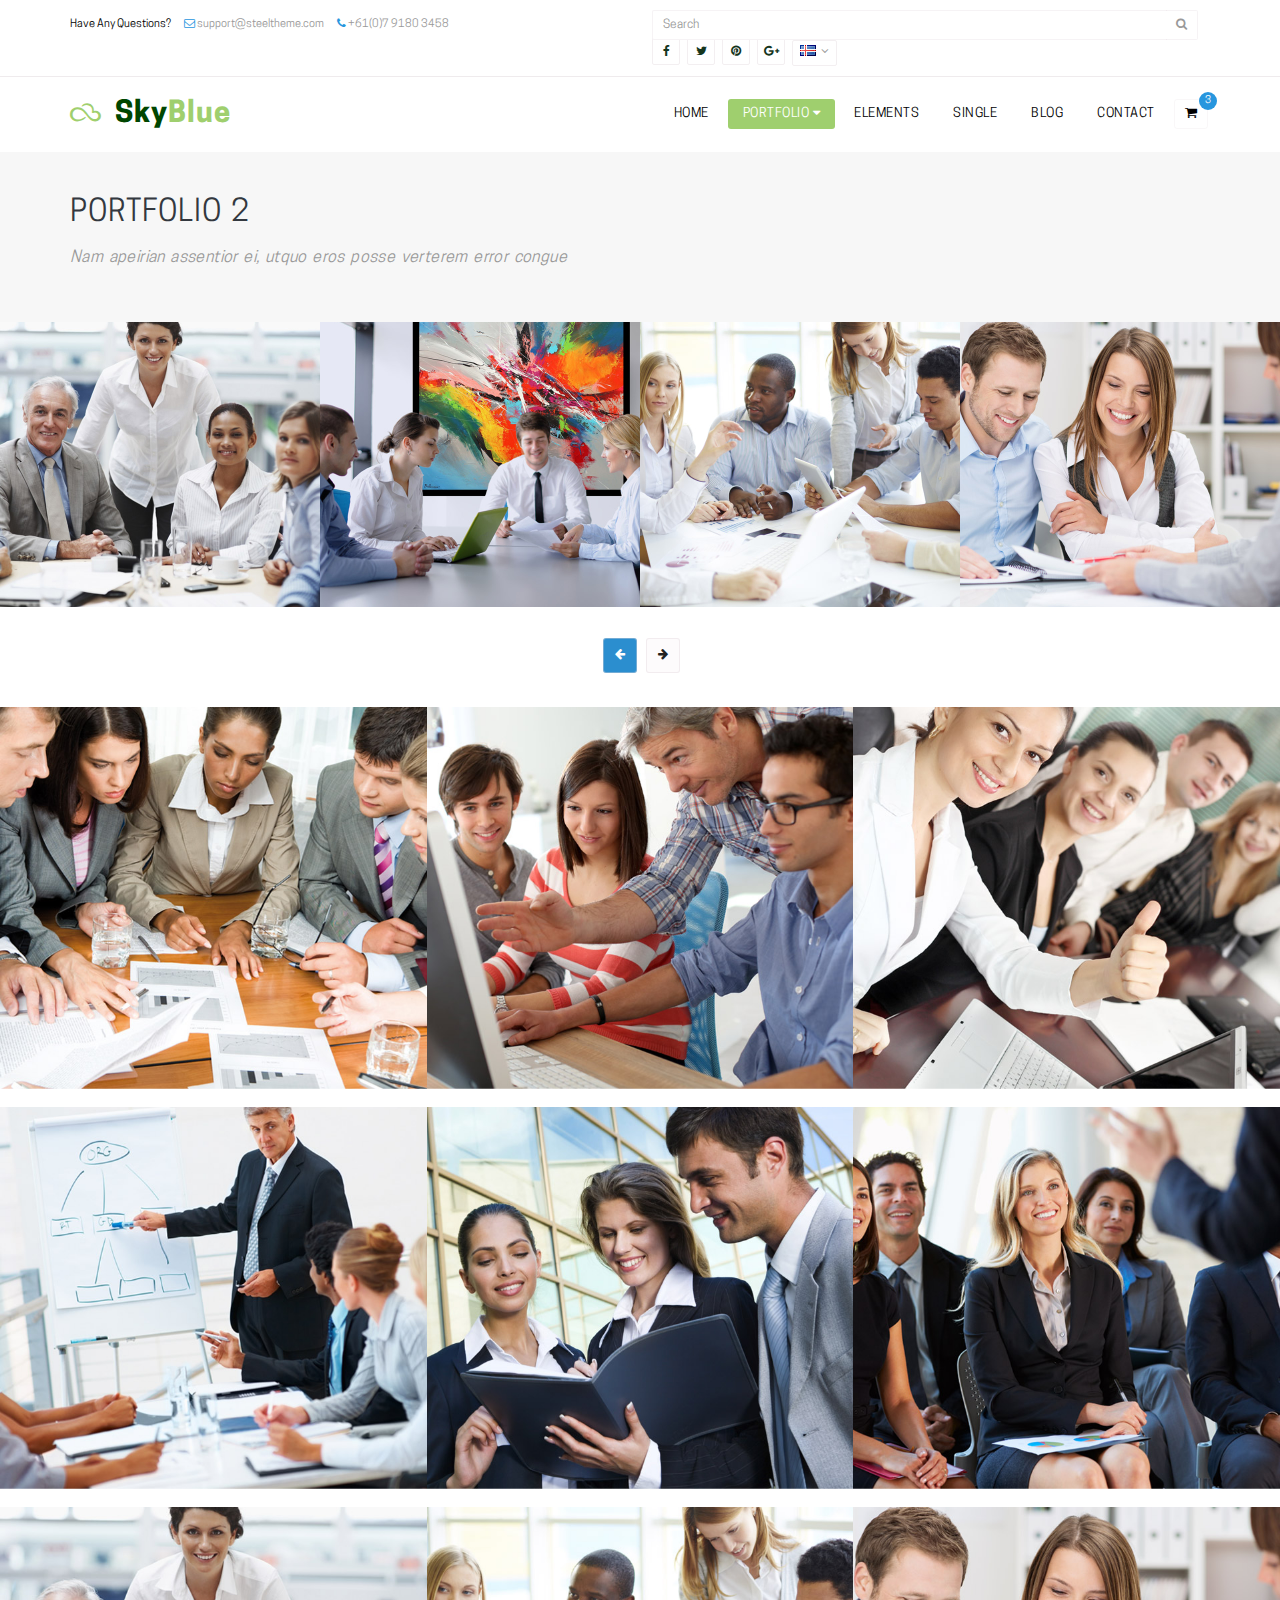
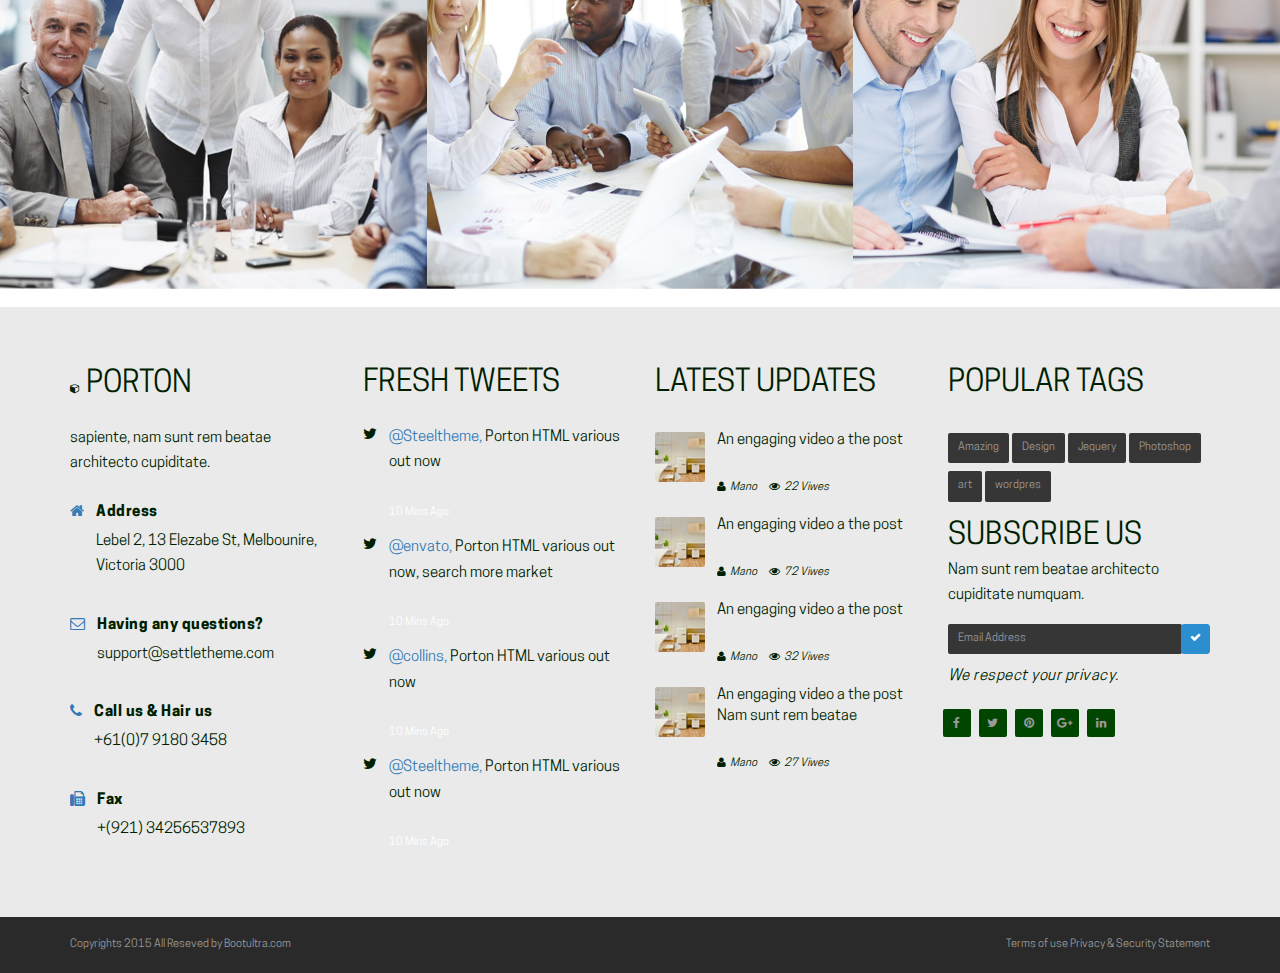
<file: portfolio-2.html>
<!DOCTYPE html>
<html lang="en">
    <head>
		<title>Skyblue Responsive Template</title>
        <!-- ALL STYLESHEET -->
        <link href="bootstrap/css/bootstrap.min.css" rel="stylesheet">
		<link href="css/font-awesome.min.css" rel="stylesheet">
		<link href="css/style.css" rel="stylesheet">
		<link href="css/responsive.css" rel="stylesheet">
    </head>
    
    <body>
		<!-- HEADER -->
        <section class="header">
			<div class="header-area">
				<div class="container">
					<div class="row">
						<div class="col-md-6">
							<div class="header-left">
								<ul class="list-inline">
									<li><a class="question" href="#">Have Any Questions?</a></li>
									<li><a href="#"><i class="fa fa-envelope-o"></i> support@steeltheme.com</a></li>
									<li><a href="#"><i class="fa fa-phone"></i> +61(0)7 9180 3458</a></li>
								</ul>
							</div>
						</div>
						<div class="col-md-6">
							<ul class="list-inline header-social-links pull-right ">
								<li>
									<div class="input-group">
										<input type="text" class="form-control input-sm" placeholder="Search">
										<span class="input-group-btn"><button class="btn btn-default btn-sm" type="button"><i class="fa fa-search"></i></button></span>
									</div>	
								</li>
								<li><a href="#"><i class="fa fa-facebook s-link"></i></a></li>
								<li><a href="#"><i class="fa fa-twitter s-link"></i></a></li>
								<li><a href="#"><i class="fa fa-pinterest s-link"></i></a></li>
								<li><a href="#"><i class="fa fa-google-plus s-link"></i></a></li>
								<!--li><a href="#"><img src="images/is.png" alt="language" /> <i class="fa fa-angle-down"></i></a></li-->
								<li class="language">
									<div class="btn-group">
										<a type="button" class="dropdown-toggle" data-toggle="dropdown" aria-haspopup="true" aria-expanded="false">
										<img src="images/is.png" alt="language" /> <i class="fa fa-angle-down"></i></a>
										<ul class="dropdown-menu">
											<li><a href="#"><img src="images/be.png" alt="language" /></a></li>
											<li><a href="#"><img src="images/bv.png" alt="language" /></a></li>
											<li><a href="#"><img src="images/ck.png" alt="language" /></a></li>
											<li><a href="#"><img src="images/ae.png" alt="language" /></a></li>
										</ul>
									</div>
								</li>
							</ul>
						</div>
					</div>
				</div>
			</div>
			<hr>
		</section>
		<!-- END HEADER -->
		
		<!-- NAVIGATION -->
		<section>
			<div class="row">
				<div class="col-md-12 col-sm-12 col-xs-12">
					<div class="menu">
						<nav class="navbar navbar-default">
							<div class="container">
								<!-- Brand and toggle get grouped for better mobile display -->
								<div class="navbar-header">
									<button type="button" class="navbar-toggle collapsed" data-toggle="collapse" data-target="#bs-example-navbar-collapse-1" aria-expanded="false">
										<span class="sr-only">Toggle navigation</span>
										<span class="icon-bar"></span>
										<span class="icon-bar"></span>
										<span class="icon-bar"></span>
									</button>
									<a class="navbar-brand" href="index.html"><i class="fa fa-skyatlas"></i> Sky<span>Blue</span></a>
								</div>

								<!-- Collect the nav links, forms, and other content for toggling -->
								<div class="collapse navbar-collapse" id="bs-example-navbar-collapse-1">
									<ul class="nav navbar-nav navbar-right">
										<li><a href="index.html">Home</a></li>
										<li class="active dropdown">
											<a href="portfolio-1.html" class="dropdown-toggle" data-toggle="dropdown" role="button" aria-haspopup="true" aria-expanded="false">Portfolio <i class="fa fa-caret-down"></i></a>
											<ul class="dropdown-menu portfolio-list">
												<li><a href="portfolio-1.html">Portfolio Page 1</a></li>
												<li><a href="portfolio-2.html">Portfolio Page 2</a></li>
											</ul>
										</li>
										<li><a href="elements.html">Elements</a></li>
										<li><a href="single.html">Single</a></li>
										<li><a href="blog.html">Blog</a></li>
										<li><a href="contact.html">Contact</a></li>
										<li class="dropdown hidden-xs"><a class="cart dropdown-toggle" data-toggle="dropdown" role="button" aria-haspopup="true" aria-expanded="false" href="#"><i class="fa fa-shopping-cart"></i><span class="badge">3</span></a>
											<ul class="dropdown-menu cart-list">
												<li>
													<ul class="media-list">
														<li class="media">
															<div class="media-left"><a href="#"><img class="media-object" src="images/card-1.jpg" alt=""></a></div>
															<div class="media-body">
																<h5 class="media-heading">Travis Pullover</h5>
																<p>Man<p>
																<strong>$86.99</strong>
															</div>
															<div class="media-right media-middle"><a href="#"><i class="fa fa-times"></i></a></div>
														</li>
														<li role="separator" class="divider"></li>
														<li class="media">
															<div class="media-left"><a href="#"><img class="media-object" src="images/card-2.jpg" alt=""></a></div>
															<div class="media-body">
																<h5 class="media-heading">Travis Pullover</h5>
																<p>Woman<p>
																<strong>$65.99</strong>
															</div>
															<div class="media-right media-middle"><a href="#"><i class="fa fa-times"></i></a></div>
														</li>
														<li role="separator" class="divider"></li>
														<li class="media">
															<div class="media-left"><a href="#"><img class="media-object" src="images/card-1.jpg" alt=""></a></div>
															<div class="media-body">
																<h5 class="media-heading">Travis Pullover</h5>
																<p>Woman<p>
																<strong>$59.99</strong>
															</div>
															<div class="media-right media-middle"><a href="#"><i class="fa fa-times"></i></a></div>
														</li>
														<li role="separator" class="divider"></li>
														<li><h4>Total : $120.99  <a class="btn btn-primary btn-sm pull-right" href="#">View Cart</a></h4></li>
													</ul>
												</li>
											</ul>
										</li>
									</ul>
								</div> <!-- navbar-collapse -->
							</div> <!-- container-fluid -->
						</nav>
					</div>
				</div>
			</div>
		</section>
		<!-- END NAVIGATION -->

		
		<!-- PORTFOLIO 1 -->
		<section class="feature-project" style="padding-top: 0; padding-bottom: 0;">
			<div class="page-header">
				<div class="container">
					<div class="row">
						<div class="col-md-12">
							<h1>Portfolio 2</h1>
							<p>Nam apeirian assentior ei, utquo eros posse verterem error congue</p>
						</div>
					</div>	
				</div>	
			</div>	
			<div id="feature-project" class="carousel slide" data-ride="carousel">
				<ol class="carousel-indicators">
						<li data-target="#feature-project" data-slide-to="0" class="active"><button class="btn btn-primary"><i class="fa fa-arrow-left"></i></button></li>
						<li data-target="#feature-project" data-slide-to="1"><button class="btn btn-primary"><i class="fa fa-arrow-right"></i></button></li>
					</ol>	
				<div class="carousel-inner" role="listbox">
					<div class="item active">
						<div class="container-fluid">
							<div class="row p-y-0">
								<div class="col-md-3 col-sm-6 p-x-0 ">
									<div class="project-img"> 
										<img class="img-responsive" src="images/p-9.jpg" alt="Project-image" />
										<div class="project-overlay">
											<div><i class="fa fa-link"></i><i class="fa fa-search"></i></div>
											<h4>Red Business Cards</h4>
											<p> Web Design, Branding</p>
										</div>
									</div>
								</div>
								<div class="col-md-3 col-sm-6 p-x-0">
									<div class="project-img"> 
										<img class="img-responsive" src="images/p-10.jpg" alt="Project-image" />
										<div class="project-overlay">
											<div><i class="fa fa-link"></i><i class="fa fa-search"></i></div>
											<h4>Red Business Cards</h4>
											<p> Web Design, Branding</p>
										</div>
									</div>
								</div>
								<div class="col-md-3 col-sm-6 p-x-0">
									<div class="project-img"> 
										<img class="img-responsive" src="images/p-11.jpg" alt="Project-image" />
										<div class="project-overlay">
											<div><i class="fa fa-link"></i><i class="fa fa-search"></i></div>
											<h4>Red Business Cards</h4>
											<p> Web Design, Branding</p>
										</div>
									</div>
								</div>
								<div class="col-md-3 col-sm-6 p-x-0">
									<div class="project-img"> 
										<img class="img-responsive" src="images/p-12.jpg" alt="Project-image" />
										<div class="project-overlay">
											<div><i class="fa fa-link"></i><i class="fa fa-search"></i></div>
											<h4>Red Business Cards</h4>
											<p> Web Design, Branding</p>
										</div>
									</div>
								</div>
							</div>
						</div>
					</div>
					<div class="item">
						<div class="container-fluid">
							<div class="row p-y-0">
								<div class="col-md-3 col-sm-6 p-x-0 ">
									<div class="project-img"> 
										<img class="img-responsive" src="images/p-1.jpg" alt="Project-image" />
										<div class="project-overlay">
											<div><i class="fa fa-link"></i><i class="fa fa-search"></i></div>
											<h4>Red Business Cards</h4>
											<p> Web Design, Branding</p>
										</div>
									</div>
								</div>
								<div class="col-md-3 col-sm-6 p-x-0">
									<div class="project-img"> 
										<img class="img-responsive" src="images/p-2.jpg" alt="Project-image" />
										<div class="project-overlay">
											<div><i class="fa fa-link"></i><i class="fa fa-search"></i></div>
											<h4>Red Business Cards</h4>
											<p> Web Design, Branding</p>
										</div>
									</div>
								</div>
								<div class="col-md-3 col-sm-6 p-x-0">
									<div class="project-img"> 
										<img class="img-responsive" src="images/p-3.jpg" alt="Project-image" />
										<div class="project-overlay">
											<div><i class="fa fa-link"></i><i class="fa fa-search"></i></div>
											<h4>Red Business Cards</h4>
											<p> Web Design, Branding</p>
										</div>
									</div>
								</div>
								<div class="col-md-3 col-sm-6 p-x-0">
									<div class="project-img"> 
										<img class="img-responsive" src="images/p-4.jpg" alt="Project-image" />
										<div class="project-overlay">
											<div><i class="fa fa-link"></i><i class="fa fa-search"></i></div>
											<h4>Red Business Cards</h4>
											<p> Web Design, Branding</p>
										</div>
									</div>
								</div>
							</div>
						</div>
					</div>
				</div>
			</div> <!-- END CAROUSEL -->
			
			<div class="container-fluid" style="padding-top: 10rem;">
				<div class="row">
					<div class="col-md-4 col-sm-6 p-x-0 ">
						<div class="project-img"> 
							<img class="img-responsive" src="images/p-1.jpg" alt="Project-image" />
							<div class="project-overlay">
								<div><i class="fa fa-link"></i><i class="fa fa-search"></i></div>
								<h4>Red Business Cards</h4>
								<p> Web Design, Branding</p>
							</div>
						</div>
					</div>
					<div class="col-md-4 col-sm-6 p-x-0">
						<div class="project-img"> 
							<img class="img-responsive" src="images/p-2.jpg" alt="Project-image" />
							<div class="project-overlay">
								<div><i class="fa fa-link"></i><i class="fa fa-search"></i></div>
								<h4>Red Business Cards</h4>
								<p> Web Design, Branding</p>
							</div>
						</div>
					</div>
					<div class="col-md-4 col-sm-6 p-x-0">
						<div class="project-img"> 
							<img class="img-responsive" src="images/p-3.jpg" alt="Project-image" />
							<div class="project-overlay">
								<div><i class="fa fa-link"></i><i class="fa fa-search"></i></div>
								<h4>Red Business Cards</h4>
								<p> Web Design, Branding</p>
							</div>
						</div>
					</div>
				</div>
				<div class="row">
					<div class="col-md-4 col-sm-6 p-x-0">
						<div class="project-img"> 
							<img class="img-responsive" src="images/p-6.jpg" alt="Project-image" />
							<div class="project-overlay">
								<div><i class="fa fa-link"></i><i class="fa fa-search"></i></div>
								<h4>Red Business Cards</h4>
								<p> Web Design, Branding</p>
							</div>
						</div>
					</div>
					<div class="col-md-4 col-sm-6 p-x-0">
						<div class="project-img"> 
							<img class="img-responsive" src="images/p-7.jpg" alt="Project-image" />
							<div class="project-overlay">
								<div><i class="fa fa-link"></i><i class="fa fa-search"></i></div>
								<h4>Red Business Cards</h4>
								<p> Web Design, Branding</p>
							</div>
						</div>
					</div>
					<div class="col-md-4 col-sm-6 p-x-0">
						<div class="project-img"> 
							<img class="img-responsive" src="images/p-8.jpg" alt="Project-image" />
							<div class="project-overlay">
								<div><i class="fa fa-link"></i><i class="fa fa-search"></i></div>
								<h4>Red Business Cards</h4>
								<p> Web Design, Branding</p>
							</div>
						</div>
					</div>
				</div>
				<div class="row">
					<div class="col-md-4 col-sm-6 p-x-0 ">
						<div class="project-img"> 
							<img class="img-responsive" src="images/p-9.jpg" alt="Project-image" />
							<div class="project-overlay">
								<div><i class="fa fa-link"></i><i class="fa fa-search"></i></div>
								<h4>Red Business Cards</h4>
								<p> Web Design, Branding</p>
							</div>
						</div>
					</div>
					<div class="col-md-4 col-sm-6 p-x-0">
						<div class="project-img"> 
							<img class="img-responsive" src="images/p-11.jpg" alt="Project-image" />
							<div class="project-overlay">
								<div><i class="fa fa-link"></i><i class="fa fa-search"></i></div>
								<h4>Red Business Cards</h4>
								<p> Web Design, Branding</p>
							</div>
						</div>
					</div>
					<div class="col-md-4 col-sm-6 p-x-0">
						<div class="project-img"> 
							<img class="img-responsive" src="images/p-12.jpg" alt="Project-image" />
							<div class="project-overlay">
								<div><i class="fa fa-link"></i><i class="fa fa-search"></i></div>
								<h4>Red Business Cards</h4>
								<p> Web Design, Branding</p>
							</div>
						</div>
					</div>
				</div>
			</div>
		</section>	
		<!-- END PORTFOLIO 1 -->
		
		<!-- TOP FOOTER -->
		<section class="top-footer">
			<div class="container">
				<div class="row">
					<div class="col-md-3">
						<h1><i class="fa fa-cube"></i> Porton</h1>
						<p>sapiente, nam sunt rem beatae architecto cupiditate.</p>
						<div class="media">
							<div class="media-left"><a href="#"><i class="fa fa-home"></i></a></div>
							<div class="media-body">
								<h5 class="media-heading">Address</h5>
								<p>Lebel 2, 13 Elezabe St, Melbounire, Victoria 3000 </p>
							</div>
						</div>
						<div class="media">
							<div class="media-left">
								<a href="#"><i class="fa fa-envelope-o"></i></a>
							</div>
							<div class="media-body">
								<h5 class="media-heading">Having any questions?</h5>
								<p>support@settletheme.com</p>
							</div>
						</div>
						<div class="media">
							<div class="media-left">
								<a href="#"><i class="fa fa-phone"></i></a>
							</div>
							<div class="media-body">
								<h5 class="media-heading">Call us & Hair us</h5>
								<p>+61(0)7 9180 3458</p>
							</div>
						</div>
						<div class="media">
							<div class="media-left">
								<a href="#"><i class="fa fa-fax"></i></a>
							</div>
							<div class="media-body">
								<h5 class="media-heading">Fax</h5>
								<p>+(921) 34256537893</p>
							</div>
						</div>
					</div>
					<div class="col-md-3">
						<h4>Fresh Tweets</h4>
						<div class="media">
							<div class="media-left">
								<a href="#"><i class="fa fa-twitter"></i></a>
							</div>
							<div class="media-body">
								<p><a href="#">@Steeltheme,</a> Porton HTML various out now</p>
								<strong>10 Mins Ago</strong>
							</div>
						</div>
						<div class="media">
							<div class="media-left">
								<a href="#"><i class="fa fa-twitter"></i></a>
							</div>
							<div class="media-body">
								<p><a href="#">@envato,</a> Porton HTML various out now, search more market</p>
								<strong>10 Mins Ago</strong>
							</div>
						</div>
						<div class="media">
							<div class="media-left">
								<a href="#"><i class="fa fa-twitter"></i></a>
							</div>
							<div class="media-body">
								<p><a href="#">@collins,</a> Porton HTML various out now</p>
								<strong>10 Mins Ago</strong>
							</div>
						</div>
						<div class="media">
							<div class="media-left">
								<a href="#"><i class="fa fa-twitter"></i></a>
							</div>
							<div class="media-body">
								<p><a href="#">@Steeltheme,</a> Porton HTML various out now</p>
								<strong>10 Mins Ago</strong>
							</div>
						</div>
					</div>
					<div class="col-md-3">
						<h4>Latest Updates</h4>
						<div class="media">
							<div class="media-left">
								<a href="#"><img class="media-object" src="images/feed-1.png" alt=""></a>
							</div>
							<div class="media-body">
								<p class="update">An engaging video a the post</p>
								<strong class="update-info"><i class="fa fa-user"></i>Mano <i class="fa fa-eye"></i>22 Viwes</strong>
							</div>
						</div>
						<div class="media">
							<div class="media-left">
								<a href="#"><img class="media-object" src="images/feed-1.png" alt=""></a>
							</div>
							<div class="media-body">
								<p class="update">An engaging video a the post</p>
								<strong class="update-info"><i class="fa fa-user"></i>Mano <i class="fa fa-eye"></i>72 Viwes</strong>
							</div>
						</div>
						<div class="media">
							<div class="media-left">
								<a href="#"><img class="media-object" src="images/feed-1.png" alt=""></a>
							</div>
							<div class="media-body">
								<p class="update">An engaging video a the post</p>
								<strong class="update-info"><i class="fa fa-user"></i>Mano <i class="fa fa-eye"></i>32 Viwes</strong>
							</div>
						</div>
						<div class="media">
							<div class="media-left">
								<a href="#"><img class="media-object" src="images/feed-1.png" alt=""></a>
							</div>
							<div class="media-body">
								<p class="update">An engaging video a the post Nam sunt rem beatae</p>
								<strong class="update-info"><i class="fa fa-user"></i>Mano <i class="fa fa-eye"></i>27 Viwes</strong>
							</div>
						</div>
					</div>
					<div class="col-md-3">
						<h4>Popular tags</h4>
						<div class="tags" style="padding-top: 8px;">
							<a class="btn btn-default btn-sm" href="#">Amazing</a>
							<a class="btn btn-default btn-sm" href="#">Design</a>
							<a class="btn btn-default btn-sm" href="#">Jequery</a>
							<a class="btn btn-default btn-sm" href="#">Photoshop</a>
							<a class="btn btn-default btn-sm" href="#">art</a>
							<a class="btn btn-default btn-sm" href="#">wordpres</a>
						</div>
						
						<div class="subscribe">
							<h4>subscribe us</h4>
							<p>Nam sunt rem beatae architecto cupiditate numquam.</p>
							<div class="input-group">
								<input type="text" class="form-control input-sm" placeholder="Email Address">
								<span class="input-group-btn">
									<button class="btn btn-default input-sm" type="button"><i class="fa fa-check"></i></button>
								</span>
							</div>
							<p>We respect your privacy.</p>
						</div>
						<ul class="list-inline social-link">
							<li><a href="#"><i class="fa fa-facebook"></i></a></li>
							<li><a href="#"><i class="fa fa-twitter"></i></a></li>
							<li><a href="#"><i class="fa fa-pinterest"></i></a></li>
							<li><a href="#"><i class="fa fa-google-plus"></i></a></li>
							<li><a href="#"><i class="fa fa-linkedin"></i></a></li>
						</ul>
					</div>
				</div>
			</div>
		</section>
		<!-- END TOP FOOTER -->
	
		<!-- BOTTOM FOOTER -->
		<section class="bottom-footer">
			<div class="container">
				<div class="row">
					<div class="col-md-6">
						Copyrights 2015 All Reseved by <a href="bootultra.com">Bootultra.com</a>
					</div>
					<div class="col-md-6 text-right">
						<a href="#">Terms of use</a>
						<a href="#">Privacy & Security Statement</a>
					</div>
				</div>
			</div>
		</section>
		<!-- END BOTTOM FOOTER -->
        
        <!-- ALL JAVASCRIPT -->         
        <script src="js/jquery.js"></script>
        <script src="bootstrap/js/bootstrap.min.js"></script>
        <script src="js/custom.js"></script>
    </body>
</html>
</file>
<file: css/style.css>
/* google font*/
@import url(https://fonts.googleapis.com/css?family=Slabo+27px|Gudea|Alegreya+Sans);
@font-face {
	font-family:'CooperHewitt-Bold';
	src: url("../fonts/CooperHewitt-Bold.otf");
}

@font-face {
	font-family:'CooperHewitt-Book';
	src: url("../fonts/CooperHewitt-Book.otf");
}

body{
	overflow-x: hidden;
	font-family: 'CooperHewitt-Book';
	font-size: 15px;
	color: #333333;
}
h1, h2, h3, h4, h5{
	font-family: 'CooperHewitt-Book';

	color: #333333;
}
h1{
	font-size: 26px;
	font-weight: bold;
 }

p{
	line-height: 1.7;
}

.border{
	width: 80px;
	height: 1px;
	background-color: rgba(224, 215, 220, 0.5);
	margin-bottom: 15px;
}

.p-l-0{
	padding-left: 0;
}

.p-r-0{
	padding-right: 0;
}

.p-x-0{
	padding-left: 0;
	padding-right: 0;
}

.p-y-0{
	padding-top: 0;
	padding-bottom: 0;
}

.home,
.sponsor, .menu > .navbar,
.highlight, .fullwidth-image,
.news-overlay, .supporter,
.team-overlay, .blog .plus-overlay,
.project-overlay{
	display: -webkit-box;
	display: -webkit-flex;
	display: -ms-flexbox;
	display: flex;
	-webkit-box-orient: vertical;
	-webkit-box-direction: normal;
	-webkit-flex-direction: column;
	-ms-flex-direction: column;
	flex-direction: column;
	-webkit-box-pack: center;
	-webkit-justify-content: center;
	-ms-flex-pack: center;
	justify-content: center;
	-webkit-box-align: center;
	-webkit-align-items: center;
	-ms-flex-align: center;
	align-items: center;
}

.team .caption .fa,
.porton-tab .nav > li > a{
	border: 1px solid rgba(224, 215, 220, 0.4);
}
/* HEADER */
.header hr{
	border-color: rgba(224, 215, 220, 0.5);
	margin-bottom: 0;
	margin-top: 0;
}

/* HEADER AREA */
.header-area{
	min-height: 40px;
}

.header-left > .list-inline > li > a{
	line-height: 2.8;
	font-size: 11px; 
	color: #999;
}

.header-left > .list-inline > li > a.question{
	color: #000;
	font-weight: bold;
}

.header-left .fa{
	color: #2796de;
}

.header-area{
	margin: 0;
	margin-top: 10px;
}

.header-social-links .search{
	max-width: 160px;
}

.header-social-links .input-group{
	margin-bottom: -10px;
	margin-right: 10px;
}

.header-social-links .form-control{
	border-top-left-radius: 2px; 
	color: #999;
	font-size: 12px;
	border: 1px solid rgba(224, 215, 220, 0.3);	
	border-bottom-left-radius: 2px; 
	border-right: transparent;
	box-shadow: none;
}

.header-social-links .form-control:focus{
	border: 1px solid rgba(224, 215, 220, 0.3);	
	border-right: transparent;
}

.header-social-links .input-group-btn .btn{
	color: #999;
	font-size: 12px;
	border-left: transparent;
	border-color: rgba(224, 215, 220, 0.3);
	background-color: transparent;
	border-top-right-radius: 2px; 
	border-bottom-right-radius: 2px; 
}

.header-social-links li{
	margin: 0 2px;
	padding: 0;
}

.header-social-links .s-link{
	color: #15361d;
	min-width: 28px; 
	min-height: 28px; 
	border-radius: 2px; 
	text-align: center; 
	padding-top: 7px; 
	font-size: 12px;  
	background-color: transparent;
	border: 1px solid rgba(224, 215, 220, 0.4);	
}

.header-social-links .fa.s-link:hover{
	color: #fff;
	background-color: #9fcf6e;
}

.language{
	border: 1px solid rgba(224, 215, 220, 0.4);	
	min-width: 45px; 
	text-align: center; 
	min-height: 26px;   
	border-radius: 2px;
	cursor: pointer;
}

.language a{
	font-size: 12px;
	text-decoration: none;
	color: #999;
}

.language .dropdown-menu a:hover{
	background-color: transparent;
}

.language img{
	padding-right: 3px;
	padding-bottom: 2px;
}

.language .dropdown-menu {
	border: none;
	padding: 12px 0;
	border-radius: 0;
	min-width: 60px;
	top: 170%;
}

/* MENU */
 .menu .navbar{
	border: 0; 
	min-height: 75px;
	background-color: #fff; 
	border-radius: 0; 
	margin-bottom: 0;
}

.menu .navbar-header{
	height: 0; 
	padding: 0; 
	margin: 0;
}

/*This is the word locus*/
.menu .navbar-brand{
	color: #004600;
	font-size: 29px;
	padding: 0; 
	margin: 0 !important;
	font-family: 'CooperHewitt-Bold';
	margin-left: 10px;
	font-weight: bold;
	letter-spacing: 1px;
}

/*this is the word lab*/
.menu .navbar-brand span{
	color: #9fcf6e;
}

/*This is the sky symbol*/
.menu .navbar-brand .fa{
	color: #9fcf6e;
	font-size: 27px;
	margin-right: 6px;
}

.menu .navbar-brand:hover{
	color: #000;
}

.menu .navbar-nav > li > a {
	border-radius: 3px;
	color: #000;
	font-size: 13px;
	font-weight: 900;
	margin: 0 2px;
	padding: 5px 15px;
	letter-spacing: 0.5px;
	text-transform: uppercase;
	font-family: 'CooperHewitt-Book';
}

.menu .navbar-nav > li.active > a:hover,
.menu .navbar-nav > li > a:hover {
	color: #fff;
	background-color: #9fcf6e;
}

.menu .navbar-nav > li.active > a {
	color: #fff;
	background-color: #9fcf6e;
}

.menu .navbar-nav > li.active > a:focus,
.menu .navbar-nav > li.active > a:active{
	color: #fff;
	background-color: #2796de;
} 

.menu .navbar-nav > li > a .badge {
	background-color: #2796de;
	border: 1px solid transparent;
	color: #fff;
	font-size: 10px;
	padding: 3px 5px;
	position: absolute;
	right: -10px;
	top: -8px;
}

.menu .navbar-nav > li > a.cart{
	padding: 4px 10px;
	border: 1px solid rgba(224, 215, 220, 0.2);
}

.navbar-collapse .dropdown-menu{
	top: 176%;
	padding: 15px 0;
	background-color: #222;
	border: 0;
	border-radius: 2px;	
	border-bottom: 2px solid #2796de;
}

.navbar-collapse .dropdown-menu{
	background-color: #222;
}

.navbar-collapse .dropdown-menu li a{
	color: #ccc;
	padding-bottom: 10px;
	padding-top: 10px;
}

.navbar-collapse .dropdown-menu li a:hover{
	background-color: transparent;
	color: #fff;
}

.dropdown-menu.cart-list{
	color: #fff;
	top: 170%;
	padding: 30px 30px 30px 30px;
	background-color: #222;
	min-width: 325px;
	border-bottom: 2px solid #2796de;
}

.dropdown-menu.cart-list h5{
	font-size: 14px; 
	font-weight: bold; 
	cursor: pointer;
	margin-bottom: 0;
}

.dropdown-menu.cart-list p{
	color: #f0f0f0;
	font-weight: bold;
	cursor: pointer;

	font-style: italic;
	margin-bottom: 0px; 
	font-size: 14px;
}

.dropdown-menu.cart-list strong{
	margin-bottom: 0px; 
	font-size: 16px;
	font-weight: bold;
	font-family: inherit;
	font-style: normal;
	color: #fff;
}

.dropdown-menu.cart-list .media-right .fa{
	background: #999; 
	padding: 2px 3.5px 3px 3.5px; 
	font-size: 9px;  
	border-radius: 50%; 
	color: #222;
}

.dropdown-menu.cart-list .media-left {
  	padding-right: 20px;
}

.dropdown-menu.cart-list .divider{
  background-color: rgba(224, 215, 220, 0.1);
  height: 1px;
  overflow: hidden;
}

.dropdown-menu.cart-list h4 {
	font-size: 15px;
	font-weight: bold;
	letter-spacing: 0.5px;
	margin-top: 15px;
	text-transform: uppercase;
	word-spacing: 1px;
}

.dropdown-menu.cart-list .btn{
	color: #fff;
	font-weight: bold;
	text-transform: uppercase;
	background-color: #2796de; 
	padding: 5px 10px;
	border: 0;
}

/* HOME */
.home{
	position: relative;
	background: url('../images/carousel-bg-1.jpg') scroll no-repeat top right;
	background-size: cover;
	min-height: 650px;
	padding: 10rem 0;
}

.home .carousel-inner {
  overflow: visible;
}

.home .item {
	left: 15px;
	text-align: left;
	padding-bottom: 0;
	right: 15px;
}

.home h1 {
	color: #222;
	font-size: 45px;
	font-weight: 700;
	letter-spacing: 0;
	line-height: 1.4;
	text-shadow: none;
	margin-top: 0;
}

.home h1 span{
	color: #2796de;
}

.home p{
	font-size: 17px;
	text-shadow: none;		
	color: #999;
	margin-bottom: 30px;
}

.home .btn.btn.active{
	background-color: #2796de;
}

.home .btn.btn-primary{
	background-color: #222;
	width: 100px;
	text-align: center;
	padding: 10px 10px;
	font-size: 12px;
	font-weight: bold;
	text-transform: uppercase;
	border-color: transparent;
	margin-right: 25px;
}

.home .btn.active:hover{
	background-color: #222;
	border-color: #222;
}

.home .btn:hover{
	background-color: #2796de;
	border-color: #2796de;
}

.home .carousel-inner{
	position: unset;
}

.home .arrow-left .fa{
	border-bottom-right-radius: 6px;
	border-top-right-radius: 6px;
	position: absolute;
	left: 0;
	top: 50%;
}

.home .arrow-right .fa {
	border-bottom-left-radius: 6px;
	border-top-left-radius: 6px;
	padding-left: 20px;
	position: absolute;
	right: 0;
	top: 50%;
}

.home:hover .fa{
	opacity: 1;
}

.home .fa:hover{
	color: #fff;
	background-color: #2796de;
}

.home .fa{
	color: #222;
	width: 35px;
	height: 45px;
	opacity: 0;
	font-size: 18px;
	background-color: #fff;
	margin-top: -10px;
	padding: 15px 0 0 10px;
}

/* FEATURE */
.feature{
	padding: 50px 0;
}

.feature h1{
	font-size: 28px;
	margin-bottom: 15px;
	font-weight: bold;
}

.feature h1 span{
	color: #2796de;
}

.feature .tagline{
	font-size: 21px;
	color: #999;
	margin-bottom: 30px;
	font-family: 'CooperHewitt-Book';
	line-height: 1.3;
}

.feature h3{
	font-size: 17px;
	font-weight: 600;
	margin-bottom: 15px;
	text-transform: uppercase;
	color: #2796de;
}

.feature h3 .fa{
	width: 35px;
	height: 35px;
	color: #fff;
	padding-top: 10px;
	text-align: center;
	font-size: 15px;
	border-radius: 2px;
	background-color: #2796de;
	margin-right: 10px;
}

.feature p{
	font-size: 14px;
	color: #999;
	line-height: 1.7;
}

.feature a{
	font-size: 12px;
}

.feature a:hover{
	color: #2796de;
	text-decoration: none;
}

.feature a .fa{
	margin-left: 6px;
}

/* FEATURE MORE */
.feature-more{
	padding: 50px 0;
}

.feature-more .black-para{
	color: #000;
}

.feature-more p{
	color: #999;
}

.feature-more h5 span{
	color: #000;
	background-color: #f5f5f5;
}

.feature-more h5{
	margin-bottom: 10px;
}

.feature-more .progress{
	height: 10px;
	border-radius: 0;
	margin-bottom: 25px;
	box-shadow: none;
	background-color: #f6f6f6;
}

.feature-more .progress-bar-striped, 
.feature-more .progress-striped .progress-bar{
	background-color: #5aade3;
}

/* PORTON DESIGN */
.porton-design {
	background-color: #ffffff;
	color: #fff;
	overflow: hidden;
	position: relative;
}

.porton-design .fullwidth-image {
	background: rgba(0, 0, 0, 0) url("../images/LocusLabsLogoMasterTransparentHexOnly.png") no-repeat scroll center center / cover ;
	bottom: 0;
	left: 0;
	min-height: 600px;
	pposition: relative;
	text-align: center;
	top: 0;
	width: 100%;
	z-index: 1;
}

.fullwidth-image img{
	cursor: pointer;
}

.media-content {
	max-width: 460px;
	padding-bottom: 4rem;
	padding-left: 50px;
	padding-top: 4rem;
}

.media-content h1{
	font-size: 35px;
	margin-bottom: 20px;
	line-height: 1.5;
	font-family: 'CooperHewitt-Bold';

}
.porton-design .media-content h5,
.porton-design .media-content h1{
	color: #004600;
}

.media-content .border{
	background-color: #555;
	margin-bottom: 30px;
}

.media-content p{
	color: #004600;
	font-size: 20px;
	font-family: 'CooperHewitt-Book'
}

.media-left{
	padding-right: 15px;
}

.media-heading {
	font-weight: bold;
	font-family: 'CooperHewitt-Book';
	letter-spacing: 0.5px;
	margin-bottom: 15px;
	margin-top: 0;
	line-height: 1.4;
	word-spacing: 2px;
}

.media-body h5{
	font-size: 25px;
	font-family: 'CooperHewitt-Bold';
}

.media-body p{
	color: #004600;
	font-family: 'CooperHewitt-Book';
}

.modal-content{
	border-radius: 0;
}

.modal-header{
	border-bottom: none;
	padding-bottom: 0;
}

/* FEATURE PROJECT */
.feature-project{
	padding-top: 5rem;
	padding-bottom: 10rem;
}

.feature-project h1{
	font-size: 28px;
	margin-bottom: 15px;
	font-weight: bold;
}

.feature-project .tagline{
	font-size: 15px;
	color: #999;
	margin-bottom: 30px;
}

.project-img{
	text-align: center;
	overflow: hidden;
	position: relative;
	width: 100%;
	height: 285px;
	overflow: hidden;
}

.col-md-4 .project-img{
	height: 400px;
}

.project-img:hover .project-overlay{
	top: 0;
	opacity: 1;
}

.project-img img{
	width: 100%;
	-moz-transform: scale(1.1);
	-webkit-transform: scale(1.1);
	-o-transform: scale(1.1);
	-ms-transform: scale(1.1);
	transform: scale(1.2);
	-webkit-transition: all 7s ease-in-out;
	-moz-transition: all 7s ease-in-out;
	-ms-transition: all 7s ease-in-out;
	-o-transition: all 7s ease-in-out;
	transition: all 7s ease-in-out;
}

.project-img:hover img{
	-moz-transform: scale(1);
	-webkit-transform: scale(1);
	-o-transform: scale(1);
	-ms-transform: scale(1);
	transform: scale(1);
	-webkit-transition: all 7s ease-in-out;
	-moz-transition: all 7s ease-in-out;
	-ms-transition: all 7s ease-in-out;
	-o-transition: all 7s ease-in-out;
	transition: all 7s ease-in-out;
}

.project-overlay{
	color: #fff;
	position: absolute;
	border-radius: 0;
	background-color: rgba(61, 160, 225, 0.8);
	height: 100%;
	width: 100%;
	top: 0;
	opacity: 0;	
}	

.project-overlay .fa {
	background-color: #fff;
	border-radius: 1px;
	color: #2b8ecf;
	font-size: 11px;
	height: 32px;
	margin: 0 8px;
	padding-top: 10px;
	width: 32px;
}

.project-overlay h4{
	margin-top: 25px;
}

.project-overlay p{
	color: #fff;
}

.feature-project .carousel-indicators {
  	bottom: -70px;
	margin-left: -31.2%;
}

.feature-project .carousel-indicators li {
  	border: 0;
	text-indent: 0;
	height: 0;
	margin: 0 20px;
	width: 0;
}

.feature-project .carousel-indicators li.active .btn{
	background-color: #2b8ecf;
	color: #fff;
}

.feature-project .carousel-indicators li .btn{
	background-color: #fdfbfc;
	color: #222;
	border: 1px solid rgba(224, 215, 220, 0.4);
	border-radius: 3px;
	font-size: 12px;
	padding: 8px 11px;
} 

/* PROJECT ITEM */
.project-item{
	background-color: #f7f7f7;
	padding: 5rem 0;
}

.single-item{ 
	margin-bottom: 35px
}

/* square rotate
.project-item h4 span{
	position: relative;
	width: 30px; 
	height: 30px; 
	border-radius: 2px;
	display: inline-block;
	background-color: #2b8ecf; 
	transform: rotate(45deg);
	margin-left: 5px;
	margin-right: 10px;
	margin-bottom: -10px
}

.project-item .fa{
	font-size: 13px;  
	color: #fff; 
	position: absolute;	
	text-align: center; 
	padding-top: 12px; 
	padding-left: 5px; 
	transform: rotate(-45deg); 
}

/* square rotate*/
.single-item .fa{
	color: #fff;
}

.single-item:hover .fa{
	color: #2796de;
}

.project-item h4{
	font-size: 15px;
	display: inline-block;
	text-transform: uppercase;
	font-weight: bold; 
	color: #2796de;
	line-height: 1.3;
	margin-bottom: 5px;
}

.project-item .media > .pull-left {
	padding-right: 5px;
	padding-top: 20px;
}

.project-item p{
	color: #888888;
}

/* hexagon */
.feature-hex,
.feature-hex:before,
.feature-hex:after{
    background-color: #2796de;
    border-style: solid;
    border-color: transparent;
    border-width: 1px;
    border-top: none;
    border-bottom: none;
    height: 18px;
    width: 32px;
	line-height: 16px;

    -webkit-transition: all .25s ease;
       -moz-transition: all .25s ease;
        -ms-transition: all .25s ease;
         -o-transition: all .25s ease;
            transition: all .25s ease;
}


.feature-hex{
	float: left;
    text-align: center;
    position:relative;
    z-index:0;
    margin-right: 10px;
}

.feature-hex:after,
.feature-hex:before{
    content: "";
    position: absolute;
    top:0;
    left: -1px;
    z-index: -1;
}

.feature-hex:before{
    -webkit-transform: rotate(60deg);
       -moz-transform: rotate(60deg);
        -ms-transform: rotate(60deg);
         -o-transform: rotate(60deg);
            transform: rotate(60deg);
}

.feature-hex:after{
    -webkit-transform: rotate(-60deg);
       -moz-transform: rotate(-60deg);
        -ms-transform: rotate(-60deg);
         -o-transform: rotate(-60deg);
            transform: rotate(-60deg);
}

.single-item:hover .feature-hex,
.single-item:hover .feature-hex:before,
.single-item:hover .feature-hex:after{
    background-color: transparent;
	border-color: #2796de;
}
/* glance */

.info.light-blue{
	background-color: #32a1e9;
}

.info.dark-blue{
	background-color: #2796de;
}

.info{
	padding: 6rem 0;
	text-align: center;
}

.info .media{
	max-width: 175px;
	margin: 0 auto;
}

.info h1{
	font-size: 35px;
	font-weight: 700;  
	color: #fff; 
	margin-bottom: 0;
}

.info p{
	font-size: 15px;
	color: #f0f0f0;
}

.info .fa{
	color: #2b8ecf;
	text-align: center;
	border-radius: 50%;
	background-color: #fff;
	padding-top: 17px;
	width: 50px;
	height: 50px;
}

/* TEAM */
.team{
	padding: 5rem 0;
}

.team h1{
	font-size: 28px;
	margin-bottom: 15px;
	font-weight: bold;
}

.team .tagline{		
	font-size: 15px;
	color: #c2c2c2;
	margin-bottom: 30px;
}

.team .thumbnail{
	border-color: transparent;
	padding: 0;
}

.team-img{
	position: relative;
	top: 0;
}

.team-overlay{
	top: 0;
}

.team .thumbnail .caption{
	padding-left: 0;
	padding-right: 0;
}

.team .caption h4 {
	font-size: 14px;
	font-weight: bold;
	margin-bottom: 0;
}

.team .caption span{
	color: #999;
	
	letter-spacing: 0.5px;
	font-size: 12px;
}

.team .caption p{
	color: #999;
	font-size: 12px;
	margin-top: 8px;
	margin-bottom: 20px;
}

.list-inline{
	margin-right: 0;
}

.team .caption .fa{
	width: 28px; 
	height: 28px; 
	color: #32a1e9;
	background: #fdfbfc; 
	border-radius: 2px; 
	text-align: center; 
	padding-top: 7px;
}

.team .caption .fa:hover{
	color: #fff;
	background-color: #32a1e9;	
}

 .team-img{
	text-align: center;
	position: relative;
	overflow: hidden;
	width: 100%;
}

.thumbnail:hover .team-overlay{
	top: 0;
	opacity: 1;
}

.team-img img{
	width: 100%;
	height: auto;
	-webkit-transition: all 0.5s ease-in-out;
	-moz-transition: all 0.5s ease-in-out;
	-ms-transition: all 0.5s ease-in-out;
	-o-transition: all 0.5s ease-in-out;
	transition: all 0.5s ease-in-out;
}

.team-img img{
	width: 100%;
	-moz-transform: scale(1);
	-webkit-transform: scale(1);
	-o-transform: scale(1);
	-ms-transform: scale(1);
	transform: scale(1);
	-webkit-transition: all 7s ease-in-out;
	-moz-transition: all 7s ease-in-out;
	-ms-transition: all 7s ease-in-out;
	-o-transition: all 7s ease-in-out;
	transition: all 1s ease-in-out;
}

.team .thumbnail:hover img{
	-moz-transform: scale(1.1);
	-webkit-transform: scale(1.1);
	-o-transform: scale(1.1);
	-ms-transform: scale(1.1);
	transform: scale(1.1);
}

.team-overlay{
	color: #fff;
	position: absolute;
	border-radius: 0;
	background-color: rgba(61, 160, 225, 0.8);
	height: 100%;
	width: 100%;
	opacity: 0;	
	top: 0;
}	

.team-overlay .fa {
	text-align: center;
	background-color: #fff;
	border-radius: 2px;
	color: #2b8ecf;
	font-size: 11px;
	height: 30px;
	margin: 0 8px;
	padding-top: 9px;
	width: 30px;
}

/* SUPPORTER */
.supporter{
	background-color: transparent;
	padding: 5rem 0;
	height: 420px;
	background: url(../images/supporter.jpg) scroll 0 0 / cover  no-repeat ;
}

.supporter-name img{
	width: 55px;
	margin-right: 20px;
}

.supporter-name{
	font-size: 22px; 
	color: #fff; 
	line-height: 1.5;
	font-weight: bold;
	letter-spacing: 0.5px; 
	word-spacing: 2px;
	margin-bottom: 30px;
	font-family: 'CooperHewitt-Bold';
}

.supporter span{
	font-size: 46px; 
	color: #ffffff; 
	font-weight: normal;
	letter-spacing: 0.6px;
	
}

.supporter p {
	color: #fff;
	font-size: 21px;
	letter-spacing: 0.7px;
	line-height: 2;
	word-spacing: 1.5px;
	font-family: 'CooperHewitt-Book';
}

.supporter .carousel-indicators {
  bottom: -50px;
}

.supporter .carousel-indicators li{
	width: 12px;
	height: 12px;	
	margin: 0;
	border-color: #d0d0d0;
	background-color: #d0d0d0;
	margin-right: 10px;
}

.supporter .carousel-indicators .active {
	background-color: #fff;
	height: 12px;
	margin: 0;
	width: 12px;
	border-color: #2b8ecf;
	background-color: #2b8ecf;
	margin-right: 10px;
}

.supporter .carousel-inner{
	overflow: visible;
}

.supporter .carousel-slide{
	position: absolute; 
	top: 55%;
	opacity: 1;
}
.supporter a span{
	position: relative;
	width: 35px; 
	height: 35px;
	color: #222;
	border-radius: 3px;
	display: inline-block;
	background-color: #fff; 
	transform: rotate(45deg);
}

.supporter a span:hover{
	background-color: #2b8ecf;
	outline-color: transparent;
	color: #fff;
}

.supporter .fa{
	font-size: 20px;  
	position: absolute;	
	text-align: center;  
	transform: rotate(-45deg);
}

.prev-slide{
	left: -10%;
}
.next-slide{
	right: -10%;
}

.prev-slide .fa{
	padding: 0 12px 55px 15px; 
}
.next-slide .fa{
	padding: 0 12px 60px 20px;
}
/* PORTON TAB */
.porton-tab{
	padding: 5rem 0;
}

.porton-tab .nav{
	margin-bottom: 30px;
}

.porton-tab .nav-pills > li > a, .porton-tab .nav-pills > li > a:focus, .porton-tab .nav-pills > li > a:hover {
	background: #fdfbfc;
	
}

.porton-tab .nav-pills > li.active > a, .porton-tab .nav-pills > li.active > a:focus, .porton-tab .nav-pills > li.active > a:hover {
  background-color: #2796de;
  color: #fff;
}

.porton-tab .nav > li > a {
	color: #000;
	font-weight: bold;
	font-size: 12px;
	border-radius: 0;
  	padding: 10px 20px;
	margin-right: 6px;
}

.porton-tab h1{
	color: #2b8ecf;
	margin-bottom: 5px;
}

.porton-tab p:first-child{
	color: #000;
	font-weight: bold;
}

.porton-tab p{
	color: #999;
}

/* NEWS */
.news{
	padding: 5rem 0;
	background-color: #f7f7f7;
}

.news h1{
	font-size: 26px;
	margin-bottom: 15px;
	font-weight: bold;
}

.news .border{
	margin-bottom: 90px;
}

.news-thumb{
	margin-bottom: 20px;
}

.news .media-left{
	padding-right: 12px;
}

.media .date{
	background-color: #2796de; 
	padding: 10px 7px; 
	text-align: center; 
	font-size: 12px; 
	font-weight: bolder; 
	color: #fff;  
	border-radius: 2px; 
	margin-top: 5px;
}

.news .media-heading{
	font-size: 14px; 
	margin-bottom: 10px; 
	letter-spacing: 0.2px;
	color: #15689B;
}

.news .news-info{
	font-size: 12px; 
	font-weight: 300; 
	color: #999; 
	margin-bottom: 8px;
}

.news-info .fa{
	color: #2796de; 
	margin-left: 5px; 
	margin-right: 3px;
}

.news p{
	font-size: 12px; 
	margin-bottom: 13px;
}

.news a{
	font-size: 12px; 
	color: #000;
}

.news a:hover{
	color: #2796de;
	text-decoration: none;
}

.news-thumb{
	text-align: center;
	position: relative;
	overflow: hidden;
	width: 100%;
}

.news-thumb:hover .news-overlay{
	top: 0;
	opacity: 1;
}

.news-thumb img{
	width: 100%;
	height: auto;
	-webkit-transition: all 0.5s ease-in-out;
	-moz-transition: all 0.5s ease-in-out;
	-ms-transition: all 0.5s ease-in-out;
	-o-transition: all 0.5s ease-in-out;
	transition: all 0.5s ease-in-out;
}

.news-overlay{
	color: #fff;
	position: absolute;
	border-radius: 0;
	background-color: rgba(61, 160, 225, 0.8);
	height: 100%;
	width: 100%;
	opacity: 0;	
	top: 0;
	z-index: 1000;
}	

.news-overlay .fa {
	text-align: center;
	cursor: pointer;
	background-color: #fff;
	border-radius: 2px;
	color: #2b8ecf;
	font-size: 11px;
	height: 30px;
	margin: 0 8px;
	padding-top: 9px;
	width: 30px;
}

.news .carousel-indicators {
  	bottom: 0;
	top: -70px;
	margin-left: -31.2%;
	height: 30px;
}

.news .carousel-indicators li {
  	border: 0;
	text-indent: 0;
	height: 0;
	margin: 0 20px;
	width: 0;
}

.news .carousel-indicators li.active .btn{
	background-color: #2b8ecf;
	color: #fff;
}

.news .carousel-indicators li .btn{
	background-color: #fdfbfc;
	color: #222;
	border: 1px solid rgba(224, 215, 220, 0.4);
	border-radius: 3px;
	font-size: 12px;
	padding: 8px 11px;
} 

/* HIGHLIGHT */
.highlight{
	background-color: transparent;
	padding: 5rem 0;
	height: 370px;
	background: url(../images/highlight-bg.jpg) scroll 0 0 / cover  no-repeat ;
}

.highlight-text{
	color: #fff;
	max-width: 700px; 
	text-align: center;
}

.highlight-text h1 {
	font-size: 28px;
	letter-spacing: 0.8px;
	line-height: 1.7;
	word-spacing: 2px;
	color: #ffffff;
}

.highlight h1 span{
	color: #2796de;
}

/* SPONSOR */
.sponsor{
	padding-top: 3.5rem;
	padding-bottom: 3rem;
}

.sponsor img{
	margin: 20px auto;
	max-height: 32px;
}

/* TOP FOOTER */
.top-footer{
	background-color: #eaeaea;
	padding: 5rem 0;
}

.top-footer h1{
	color: #001E00;
	text-transform: uppercase; 
	font-size: 30px; 
	margin-bottom: 25px;
	margin-top: 11px;
}

.top-footer h1 .fa{
	font-size: 10px;
	color: #001E00;
}

.top-footer p{
	color: #001E00;
	margin-bottom: 25px;
}

.top-footer .media {
  	margin-top: 10px;
}

.top-footer .media-left img{
	height: 50px; 
	margin-top: 7px; 
	border-radius: 2px;
}

.top-footer .media-left{
	color: #001E00;
	padding-right: 12px;
}

.top-footer .media-left .fa-twitter{
	color: #001E00
}

.top-footer .media-heading{
	margin-bottom: 6px;
}

.top-footer .media-body .update-info{
	color: #001E00;
	font-size: 11px; 
	font-weight: normal;
	font-style: italic;
}

.top-footer .media-body .update-info .fa{
	color: #001E00;
	margin-left: 10px;
	margin-right: 4px;
}

.top-footer .media-body .update-info .fa:first-child{
	margin-left: 0;
}

.top-footer .media-body .update{
	color: #001E00; 
	font-weight: bold;
	line-height: 1.4;
	margin-top: 5px;
}

.top-footer .media-body h5{
	color: #001E00;
	word-spacing: 0;
	letter-spacing: px;
	font-size: 15px;
}

.top-footer h4{
	color: #001E00; 
	font-size: 30px; 
	font-weight: bold;
	margin-bottom: 25px; 
	/*line-height: 2.5; */
	font-family: 'CooperHewitt-Book';
	text-transform: uppercase;
}

.top-footer strong{
	color: #fff;
	font-size: 11px; 
	line-height: 2.2;
}

.top-footer .subscribe h4{
	margin-bottom: 5px;
}

.top-footer .subscribe p{
	margin-bottom: 15px;
}

.top-footer .subscribe p:last-child{
	margin-top: 10px;
	margin-bottom: 20px;
	font-style: italic;
	letter-spacing: 0.5px;
}

.top-footer .social-link .fa{
	background-color: #004600;
	height: 28px;
	width: 28px;
	padding-top: 8px;
	border-radius: 2px;
	text-align: center;
	color: #999;
	font-size: 12px;
}

.top-footer .social-link .fa:hover{
	color: #fff;
	background-color: #9fcf6e;
}

.top-footer .list-inline > li{
	padding-left: 0;
}

.top-footer .tags .btn {
	background-color: #363636;
	border: medium none transparent;
	border-radius: 2px;
	color: #999;
	font-size: 11px;
	margin-bottom: 8px;
	padding: 7px 10px;
}

.top-footer .input-group .form-control{
	color: #fff;
	box-shadow: none; 
	border: transparent; 
	font-size: 11px; 
	background-color: #363636;
	border-radius: 2px;
}

.top-footer .input-group .btn{
	background-color: #2b8ecf;
	border-radius: 3px; 
	color: #fff; 
	font-size: 11px;
	padding: 6px 8px;
	border-color: #2b8ecf;  
}

/* BOTTOM FOOTER */
.bottom-footer{
	color: #999;
	font-size: 11px;
	padding: 2rem 0;
	background-color: #2a2a2a;
}

.bottom-footer a{
	color: #999;
}

.bottom-footer a:hover{
	color: #2b8ecf;
	text-decoration: none;
}

/* BLOG */
.blog{
	
}


/* Contact PAGE */
.page-header{
	background: #f7f7f7;	
	margin: 0;
	padding: 25px  0 40px 0;
	border: 0;
}

.page-header h1{
	color: #33383f; 
	font-size: 30px; 
	text-align: left; 
	text-transform: uppercase;
	font-weight: 900; 
	letter-spacing: 1px; 
	word-spacing: 2px;
}

.page-header p{
	color: #999; 
	font-size: 16px; 

	font-style: oblique;
	letter-spacing: 0.4px; 
	word-spacing: 2px;
	font-weight: bold;
}

.contact-form  p{
	margin-bottom: 30px;
	color: #999;

	font-style: oblique;
	font-size: 15px;
}

.contact-form .form-control{
	box-shadow: none; 
	border-radius: 3px;
	margin-bottom: 20px;
}

.contact-form .btn{
	/*color: #fff;*/
	color: #15361d; 
	border-radius: 3px; 
	box-shadow: none; 
	/*background-color: #2796de;*/
	background-color: #9fcf6e;
	border-color: transparent; 
	font-weight: bold; 
	font-size: 16px; 
	letter-spacing: 0.8px; 
	word-spacing: 2px; 
	padding: 8px 0; 
	margin-bottom: 50px;
}

.contact-form .btn:hover{
	/*background-color: #286090;*/
	background-color: #15361d;
	color: #9fcf6e;
}

.hotlink .well,
.hotlink.well{
	margin-bottom: 0;
	border-radius: 0; 
	box-shadow: none; 
	border: none;
}

.hotlink.well{	 
	border: 0;
	background: #F7F7F7;
}

.hotlink .well{	
	background-color: #2796de;
}

.hotlink .well a{
	color: #fff;
	text-decoration: none;
	font-weight: bold; 
	padding: 10px; 
	font-size: 20px; 
	line-height: 2
}

.hotlink .well a .fa{
	margin-right: 10px;
}

.hotlink img{
	margin-bottom: 40px;
}
</file>
<file: css/blog-single.css>
/* BLOG PAGE*/
.blog{
	margin-bottom: 40px;
}

.blog .thumbnail{
	padding: 0; 
	border: none;
	margin-bottom: 30px;
	background-color: #f0f0f0; 
	border-radius: 0;
}

.blog .thumbnail img{
	border-bottom: 2px solid #2796de;
}

.blog .thumbnail .caption .btn.btn-primary{
	border-radius: 2px; 
	border-color: transparent; 
	background-color: #2796de;  
}

.blog .thumbnail .caption{
	padding: 30px 20px;
}

.blog .thumbnail .caption h3{
	margin-top: 0;
	font-size: 22px; 
	line-height: 1.2;
}

.blog .thumbnail .caption p{
	margin-bottom: 15px;
}

.blog .options{
	margin-bottom: 10px;
}

.blog .options a {
	color: #999;
	font-family: "Times New Roman";
	font-size: 13px;
	font-style: oblique;
	letter-spacing: 1px;
	margin-right: 5px;
	text-decoration: none;
	text-transform: capitalize;
}
.blog .options a .fa{
	color: #2796de;
	margin-right: 2px;
}

.blog .pagination li a{
	color: #999;
}

.blog .pagination li.active a{
	color: #fff;
	background-color: #2796de;
	border-color: #2796de;
}

/* SINGLE PAGE */

.single-detail h1{
	font-size: 30px; 
	line-height: 1.4; 
	margin-bottom: 50px; 
}

.single-detail h2{
	margin-bottom: 10px; 
	font-size: 22px;
}

.single-detail img{
	margin-bottom: 30px; 
	border-bottom: 2px solid #2796de; 
}

.single-deltail p{
	font-size: 10px;
	margin-bottom: 20px;
}

.single-detail blockquote{
	font-family: 'Times New Roman';
	border-left: 5px solid #2796de;
	font-size: 15px !important; 
	font-style: oblique;
	margin: 20px 0 20px 15px;
	padding: 10px 20px;
}

.comments{
	margin-bottom: 50px;
	margin-top: 40px; 
}

.comments h2{
	color: #999;
	margin-bottom: 30px; 
	padding-top: 20px;
	border-top: 1px dashed #999; 
	text-transform: capitalize;
}

.comments .media{
	margin-top: 0;
}

.comments .media-left{
	padding-top: 6px; 
	padding-right: 20px
}

.comments .media-body p{
	margin-bottom: 25px;
}
.comments .media-body h3{
	font-size: 20px;
	color: #777;
}

#floorPlanTable {
	width: 100%;
	border-spacing: 10px;
}

/* EMEMENTS */
.btn-source{
	display: none;
}

.elements{
	margin-bottom: 50px;
}

.elements h1{
	color: #999;
	margin-top: 35px;
	margin-bottom: 20px;
	text-transform: capitalize;
}
</file>
<file: css/responsive.css>
@media (max-width: 768px) { 
	.header-area .header-social-links li{
		margin-bottom: -5px;
	}
	.header-social-links .input-group {
	  margin-bottom: -5px;
	}
	.header-area .row{
		margin: 0 auto;
	}
	.header-area .col-md-6{
		max-width: 487.5px;
		margin: 0 auto;
		float: left;
	}
	
	.menu .container{
		width: 100%;
	}
	
	.container > .navbar-collapse, .container > .navbar-header {
	  margin-left: 0;
	  margin-right: 0;
	}
	
	.menu .navbar-brand{
		line-height: 2.2;
	}
	
	.navbar-collapse{
		max-width: 100%;
		margin: 0 auto;
		padding-left: 0;
		padding-right: 0;
		margin-top: 75px;
	}
	
	.navbar-toggle{
		margin-right: 0;
	}
	
	.navbar-collapse.in{
		border-color: transparent;
		margin-top: 75px;
	}
	
	.navbar-nav{
		margin: 0;
		padding: 0 !important;
	}

	.home h1{
		font-size: 30px;
	}
	.home .btn.btn-primary{
		margin-bottom: 10px;
	}
	.feature .col-md-4{
		max-width: 325px;
		margin: 0 auto;
	}
	
	.feature-more .col-md-6{
		max-width: 487.5px;
		margin: 0 auto;
	}
	
	.supporter{
		height: 450px;
	}
	
	.supporter .prev-slide {
	  left: -3%;
	}
	
	.supporter .next-slide {
	  right: -3%;
	}
	
	.porton-design .media-content{
		max-width: 487.5px;
		padding-left: 0;
		margin: 0 auto;
	}
	
	.feature-project .col-md-3{
		padding: 0;
	}
	
	.feature-project .project-img{
		max-width: 325px;
		margin: 0 auto;
	}
	
	.project-item .single-item{
		max-width: 325px;
		margin: 0 auto;	
	}
	
	.team .thumbnail{
		max-width: 325px;
		margin: 0 auto;	
	}
	
	.porton-tab .col-md-6{
		max-width: 487.5px;
		margin: 0 auto;
	}
	
	.porton-tab .col-sm-4{
		display: inline-block;
		max-width: 162.33px;
	}
	
	.porton-tab .nav li a{
		margin-bottom: 10px;
	}
	
	.news .media{
		max-width: 325px;
		margin: 0 auto;	
		margin-bottom: 20px;
		
	}
	
	.top-footer .col-md-3{
		max-width: 325px;
		margin: 0 auto;	
	}
	
	.blog .media-body h1 {
		font-size: 18px;
	}
	.dis-none{
		display: none;
	}
</file>
